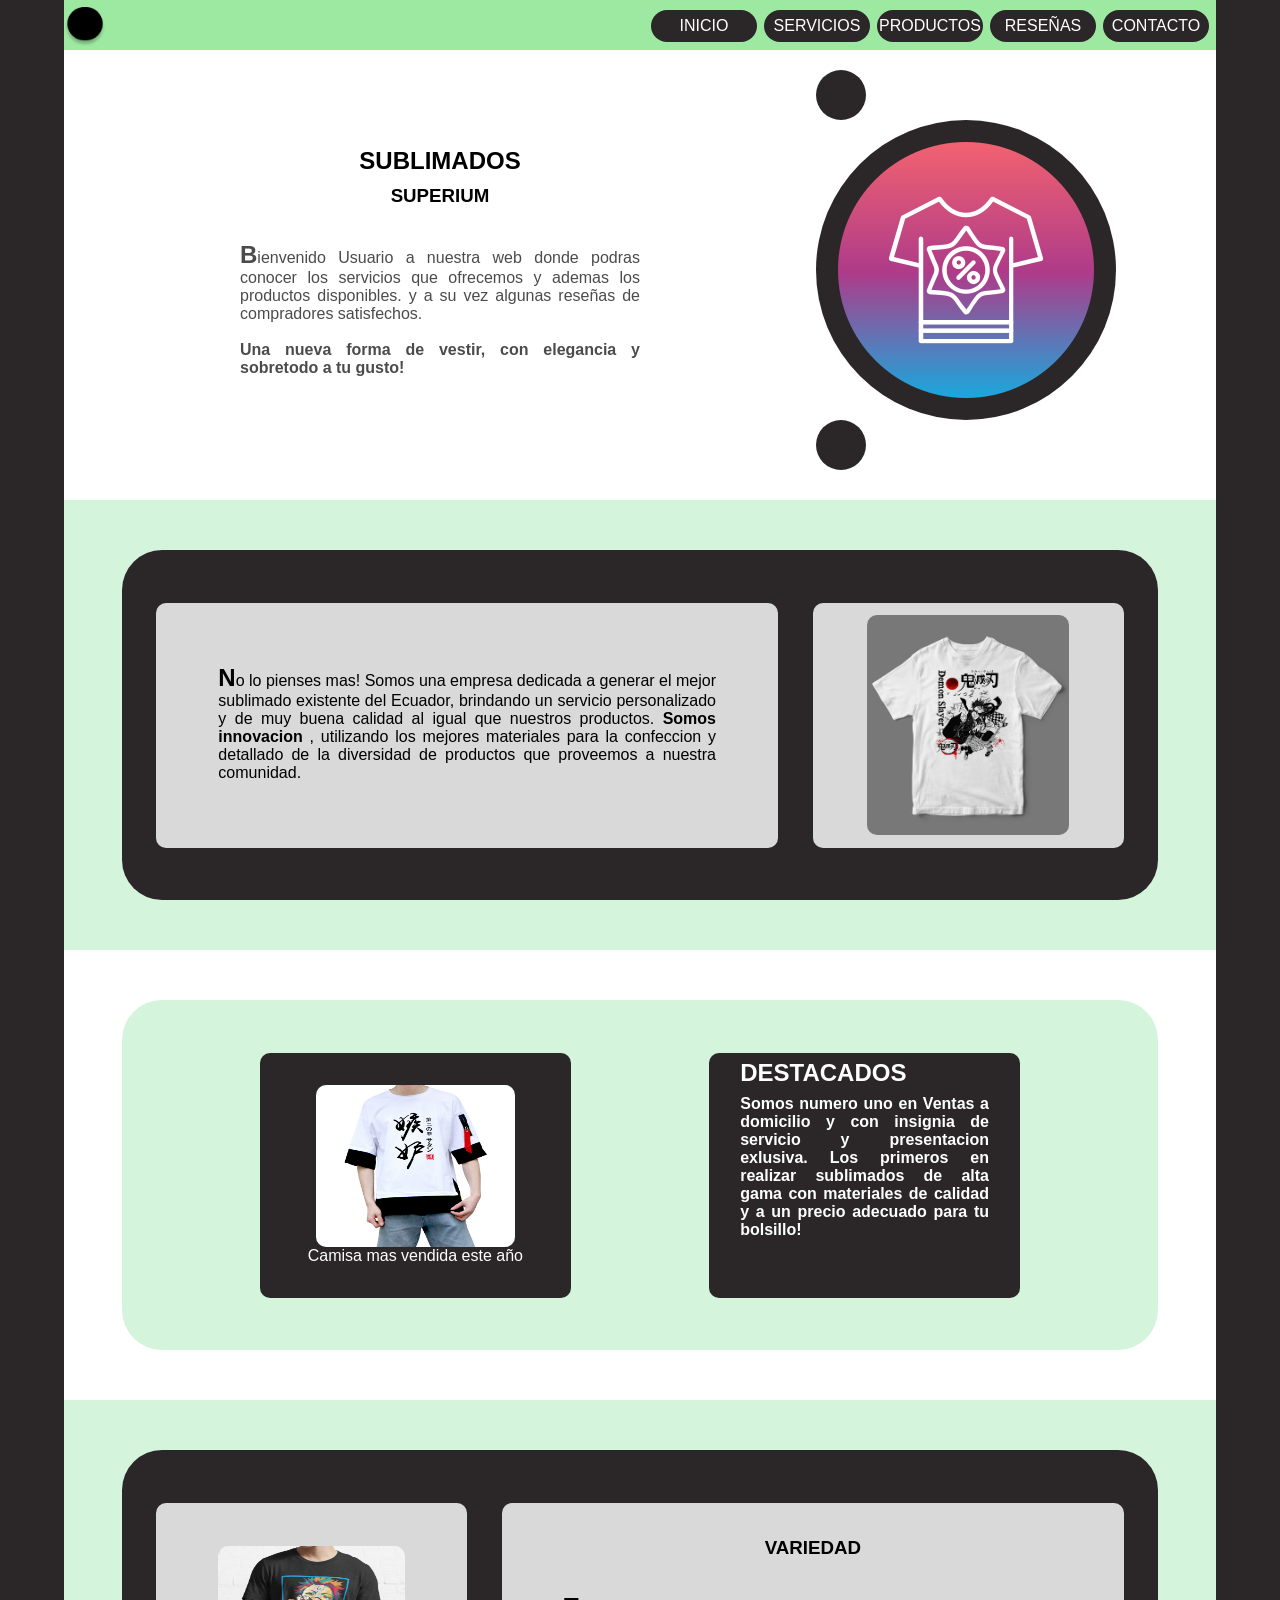
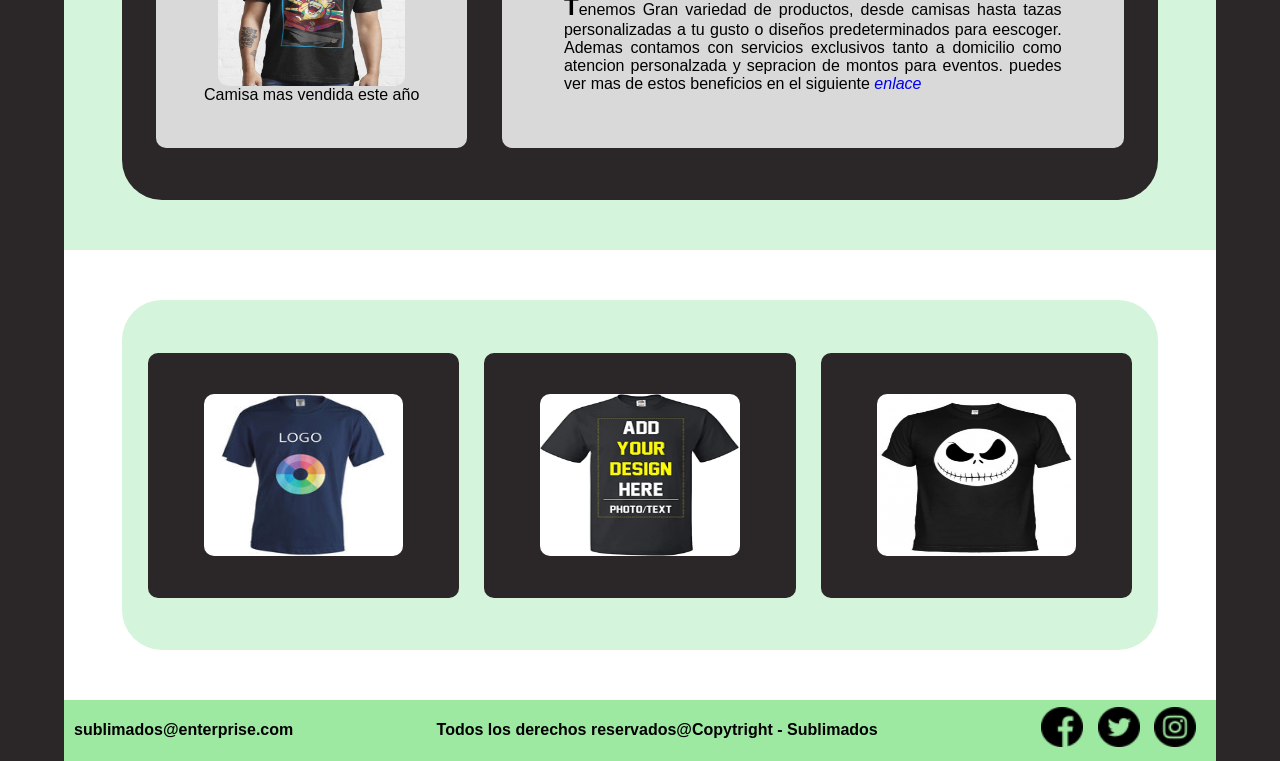
<file: index.html>
<!DOCTYPE html>
<html lang="en">
<head>
    <meta charset="UTF-8">
    <meta http-equiv="X-UA-Compatible" content="IE=edge">
    <meta name="viewport" content="width=device-width, initial-scale=1.0">
    <meta name="description" content="ESTA PAGINA ES LA PAGINA PRINCIPAL DE LA FAMOSA EMPRESA SUPEIRUM - ENCARGADA DE SERVICIOS DE SUBLIMADOS!!">
    <meta name="keywords" content="Sublimados, Estampados, Camisetas, Tazas, Servicio A Domicilio,Envios Internacionales">
    <link rel="stylesheet" href="style.css">
    <title>INICIO</title>
    <style>
         /*selector universal*/
        *{
            font-family: 'Inter', sans-serif;
        }
        /*selector elemento - tipo*/
        body{
            margin: 0;
        }
        div{
            margin: 0;
        }
         /*selector clase*/
        .bloque{
            width: 90%;
            height: 350px;
            background-color: #2B2729;
        }
        .bloque{
            display: flex;
            flex-direction: row;
            justify-content: space-evenly;
            align-items: center;
        }
        .bloque-uno{
            display: flex;
            flex-direction: row;
            justify-content: space-evenly;
            align-items: center;
            background-color: #2B2729;
            border-radius: 40px;
        }
        /*selector pseudiclases*/
        .bloque-uno div:nth-child(1){
            width: 60%;
            height: 70%;
            border-radius: 10px;
            background-color: #D9D9D9;
        }

        .bloque-uno div:nth-child(2){
            width: 30%;
            height: 70%;
            border-radius: 10px;
            background-color: #D9D9D9;
        }
        .bloque-dos{
            background-color: #D4F4DB;
            border-radius: 40px;
        }
        .bloque-dos div:nth-child(1){
            width: 30%;
            height: 70%;
            border-radius: 10px;
            background-color: #2B2729;
        }
        .bloque-dos div:nth-child(2){
            width: 30%;
            height: 70%;
            border-radius: 10px;
            background-color: #2B2729;
        }
        .bloque-tres{
            background-color: #2B2729;
            border-radius: 40px;
        }
        .bloque-tres div:nth-child(1){
            width: 30%;
            height: 70%;
            border-radius: 10px;
            background-color: #D9D9D9;
        }
        .bloque-tres div:nth-child(2){
            width: 60%;
            height: 70%;
            border-radius: 10px;
            background-color: #D9D9D9;
        }
        .bloque-cuatro{
            background-color: #D4F4DB;
            border-radius: 40px;
        }
        .bloque-cuatro div:nth-child(1){
            width: 30%;
            height: 70%;
            border-radius: 10px;
            background-color: #2B2729;
            display: flex; flex-direction: column; justify-content: center; align-items: center
        }
        .bloque-cuatro div:nth-child(2){
            width: 30%;
            height: 70%;
            border-radius: 10px;
            background-color: #2B2729;
        }
        .bloque-cuatro div:nth-child(3){
            width: 30%;
            height: 70%;
            border-radius: 10px;
            background-color: #2B2729;
        }
        /*selector combinatorio*/
        .bloque-cuatro div~div{
            display: flex; flex-direction: column; justify-content: center; align-items: center
        }
        /*selector pseudoclase*/
        .bloque div:hover{
            transform: scale(1.05);
            transition: 0.5s;
        }
         /*selector id*/
        #bloque-dos-primero{
            display: flex;
            flex-direction: column;
            justify-content: center;
            align-items: center;
        }
        #bloque-dos-primero > figure{
            color: white;
        }
        #bloque-dos-segundo{
            display: flex;
            flex-direction: column;
            justify-content: center;
            align-items: center;
        }
        #bloque-dos-segundo h2{
            text-align: justify; width: 80%; height: 15%;
            color: white; margin: 0; 
        }
        #bloque-dos-segundo h4{
            text-align: justify; width: 80%; height: 80%;
            color: white; margin: 0; 
        }
        /*selector atributo*/
        a[href^="YanezPaula.html"]{
            text-decoration: none;
        }
         /*selector pseudoelemento*/
        p::first-letter{
            font-size: 24px;
            font-weight: bold
        }
        /*selectores id*/
        #parrafo-seccion-cuatro{
            width: 80%; height: 50%; text-align: justify;
        }
        #div-seccion-cuatro{
            display: flex;
            flex-direction: column;
            justify-content: center;
            align-items: center;
        }
        
        #parrafo-one{
            text-align: justify; width: 80%; height: 50%;margin: 0;
        }
        #imagen-shirt{
            border-radius: 10px; width: 65%; height:90% ;
        }

        /*extra: diseño responsivo*/
        @media (max-width:777px) {
            #parrafo-one{
                position: relative;
                font-size: 12px;
                margin-top: -70px;
            }
            #parrafo-seccion-cuatro{
                position: relative;
                font-size: 12px;
            
            }
            #bloque-dos-segundo h2{
                position: relative;
                font-size: 12px;
        }
        #bloque-dos-segundo h4{
            position: relative;
                font-size: 12px;
        }
            #titulo-seccion-cuatro{
                margin: 0; margin-top: -70px; font-size: 14px;
            }
            #imagen-shirt{
            border-radius: 10px; width: 65%; height:40% ;
            }
          
        }
        @media (max-width:400px) {
            #parrafo-one{
                position: relative;
                font-size: 9px;
                margin-top: -70px;
            }
            #parrafo-seccion-cuatro{
                position: relative;
                font-size: 9px;
            
            }
            #bloque-dos-segundo h2{
                position: relative;
                font-size: 9px;
        }
        #bloque-dos-segundo h4{
            position: relative;
                font-size: 9px;
        }
          
        }
    </style>
</head>
<body>
    <div class="contenedor-principal">
        <header>
            <nav>
                <img src="img/logotipo.png" alt="logo" class="nav-logo">
                    
                <ul class="nav-botones">
                    <li class="boton1"><a href="index.html">INICIO</a></li>
                    <li class="boton2">
                        <a href="YanezPaula.html">SERVICIOS</a>
                        <ul>
                            <li><a href="ElizaldeMilton2.html" class="submenu submenu1">A domicilio</a></li>
                            <li><a href="YanezPaula2.html" class="submenu submenu2">Internacional</a> </li>
                            
                            
                        </ul>
                    </li>
                    <li class="boton3">
                        <a href="SichaBetsy.html">PRODUCTOS</a>
                        <ul>
                            <li><a href="SichaBetsy2.html" class="submenu submenu3">Crear Diseño</a></li>
                            
                        </ul>
                    </li>
                    <li class="boton4">
                        <a href="ApraezEmely.html">RESEÑAS</a>
                        <ul>
                            <li><a href="ApraezEmely2.html" class="submenu submenu4">Dejar Reseña</a></li>
                            
                        </ul>
                    </li>
                    <li class="boton5">
                        <a href="QuitoRuth.html">CONTACTO</a>
                        <ul>
                            <li><a href="QuitoRuth2.html" class="submenu submenu5">Escribenos!</a></li>
                            
                        </ul>
                    </li>  
                </ul>
                
            </nav>
        </header>
        
    
        <main>
            <section class="seccion-primero">
                <div class="dividir-seccion-uno">
                    <div  style="display: flex; flex-direction: column; justify-content: center; align-items: center; margin-left: auto;
                    margin-right:auto ;">
                        <h2 id="encabezado">SUBLIMADOS</h2>
                        <h3  style="margin-top: -10px;">SUPERIUM</h3>
                        <p id="parrafo" >
                            Bienvenido Usuario a nuestra web donde podras conocer los servicios que ofrecemos y ademas los productos disponibles.
                            y a su vez algunas reseñas de compradores satisfechos.    
                        <br><br><span style="font-weight: bold;">Una nueva forma de vestir, con elegancia y sobretodo a tu gusto!</span> 
                        </p>
                    </div>
                   <div class="seccion-uno-derecho">
                    <div class="circulo" id="circulo-arriba"></div>
                    <div class="circulo" id="circulo-medio">
                        <!-- La imagen esta en  128px redondeada (fuente: flaticon.com) -->
                        <img src="img/inicio.png" alt="incio">
                    </div>
                    <div class="circulo" id="circulo-abajo"></div>
                   </div>
                </div>

            </section>
            <section class="seccion-segundo">
                <div class="bloque bloque-uno">
                    <div style="display: flex; flex-direction: row; justify-content: center; align-items: center;">
                        <p id="parrafo-one">    
                            No lo pienses mas! Somos una empresa dedicada a generar el
                            mejor sublimado existente del Ecuador, brindando un servicio
                            personalizado y de muy buena calidad al igual que nuestros productos.
                           <strong> Somos innovacion </strong>, utilizando los mejores materiales para la confeccion
                            y detallado de la diversidad de productos que proveemos a nuestra comunidad.
                        </p>
                    </div>
                    <div style="display: flex; flex-direction: row; justify-content: center; align-items: center;">
                        <img id="imagen-shirt" src="img/t-shirt.jpg" alt="shirt"/>
                    </div>
                </div>
            </section>
            <section class="seccion-tercero">
                <div class="bloque bloque-dos">
                    <div id="bloque-dos-primero">
                        <figure style=" width: 80%; height:70%  ; display: flex; flex-direction: column; justify-content: center; align-items: center;">
                            <img style="width: 80%; height:95% ; border-radius: 10px;" src="img/chinese_design.jpg" alt="shirt"/>
                            <figcaption>
                                Camisa mas vendida este año
                            </figcaption>
                        </figure>

                    </div>
                    <div  id="bloque-dos-segundo">
                        <h2 >DESTACADOS</h2>
                        <h4 >
                            Somos numero uno en Ventas a domicilio y con insignia de 
                            servicio y presentacion exlusiva.
                            Los primeros en realizar sublimados de alta gama con materiales de calidad y a un precio 
                            adecuado para tu bolsillo!
                        </h4>
                    </div>
                </div>
            </section>
            <section class="seccion-cuarto">
                <div class="bloque bloque-tres">
                    <div style="display: flex; flex-direction: column; justify-content: center; align-items: center;">
                        <figure style=" width: 80%; height:60%  ;display: flex; flex-direction: column; justify-content: center; align-items: center;">
                            <img style="width: 75%; height:95% ; border-radius: 10px;" src="img/anime_design.jpg" alt="anime"/>
                            <figcaption>
                                Camisa mas vendida este año
                            </figcaption>
                        </figure>
                    </div>
                    <div id="div-seccion-cuatro">
                        <h3 id="titulo-seccion-cuatro">VARIEDAD</h3>
                        <p id="parrafo-seccion-cuatro">
                            Tenemos Gran variedad de productos, desde camisas hasta tazas personalizadas a tu gusto
                            o diseños predeterminados para eescoger.
                            Ademas contamos con servicios exclusivos tanto a domicilio como
                            atencion personalzada y sepracion de montos para eventos.
                            puedes ver mas de estos beneficios en el siguiente <em> <a href="YanezPaula.html">enlace</a></em>
                        </p>
                    </div>
                </div>
            </section>
            <section class="seccion-quinto">
                <div class="bloque bloque-cuatro">
                    <div>
                        <figure style=" width: 80%; height:70%  ; display: flex; flex-direction: column; justify-content: center; align-items: center;">
                            <img class="imagen-change" id="img-uno" style="width: 80%; height:95% ; ; border-radius: 10px;" src="img/logo_shirt.jpg" alt="make"/>
                        </figure>
                    </div>
                    <div style="display: flex; flex-direction: column; justify-content: center; align-items: center;">
                        <figure style=" width: 80%; height:70%  ; display: flex; flex-direction: column; justify-content: center; align-items: center;">
                            <img class="imagen-change" id="img-dos" style="width: 80%; height:95% ; ; border-radius: 10px;" src="img/make_designnjpg.jpg" alt="make"/>
                        </figure>
                    </div>
                    <div>
                        <figure style=" width: 80%; height:70%  ; display: flex; flex-direction: column; justify-content: center; align-items: center;">
                            <img class="imagen-change" id="img-tres" style="width: 80%; height:95% ;  ; border-radius: 10px;" src="img/bad_shirt.png" alt="make"/>
                        </figure>
                    </div>
                </div>
            </section>
        </main>
    
        <footer>
            <h4 class="email">sublimados@enterprise.com</h4>
            <h4>Todos los derechos reservados@Copytright - Sublimados</h4>
            <div> 
                <a href="https://www.facebook.com"><img src="img/facebook.png" alt="logo" class="nav-logo"></a>
                <a href="https://www.twitter.com"><img src="img/twitter.png" alt="logo" class="nav-logo"></a>
                <a href="https://www.instagram.com"><img src="img/instagram.png" alt="logo" class="nav-logo"></a>
            </div>
        </footer>
    </div>

    <script>
        var nodo=document.querySelectorAll(".imagen-change");
        var img_uno=document.getElementById("img-uno");
        var img_dos=document.getElementById("img-dos");
        var img_tres=document.getElementById("img-tres");
        img_uno.addEventListener("mouseover",() =>cambiarImagen(nodo[0]));
        img_dos.addEventListener("mouseover",() =>cambiarImagen(nodo[1]));
        img_tres.addEventListener("mouseover",() =>cambiarImagen(nodo[2]));

        img_uno.addEventListener("mouseout",normalizarImagen);
        img_dos.addEventListener("mouseout",normalizarImagen);
        img_tres.addEventListener("mouseout",normalizarImagen);

        function cambiarImagen(nodo){
            if(nodo.id=="img-uno"){
               
                img_dos.src="img/logo_1.jpeg";
                img_tres.src="img/logo_2.jpg";  
            }else if(nodo.id=="img-dos"){
                
                img_uno.src="img/design-1.png"; 
                img_tres.src="img/design-2.jpg";  
            }else if(nodo.id=="img-tres"){
                
                img_uno.src="img/dark-1.jpg";  
                img_dos.src="img/dark-2.jpeg";  
            }
              
        }

        function normalizarImagen(){
            img_uno.src="img/logo_shirt.jpg";
            img_dos.src="img/make_designnjpg.jpg";
            img_tres.src="img/bad_shirt.png";  
        }
    </script>
    
</body>
</html>
</file>
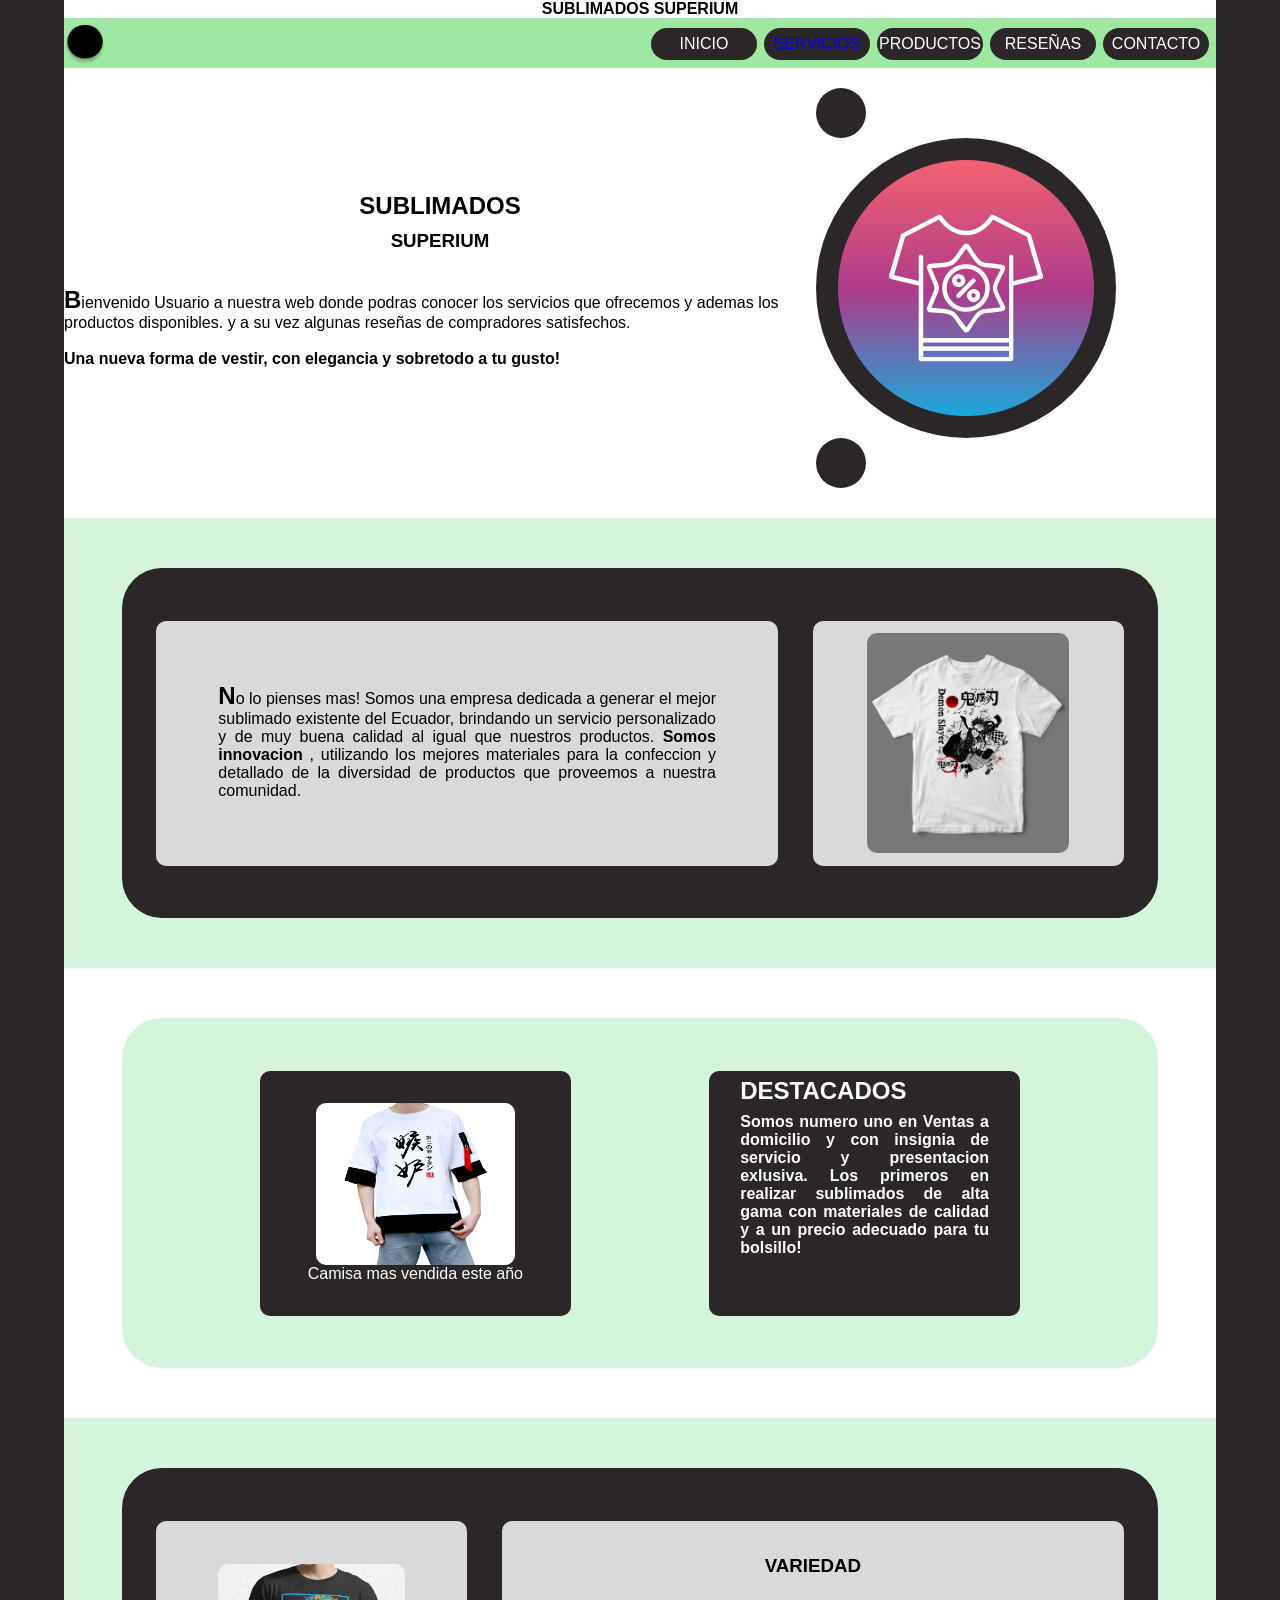
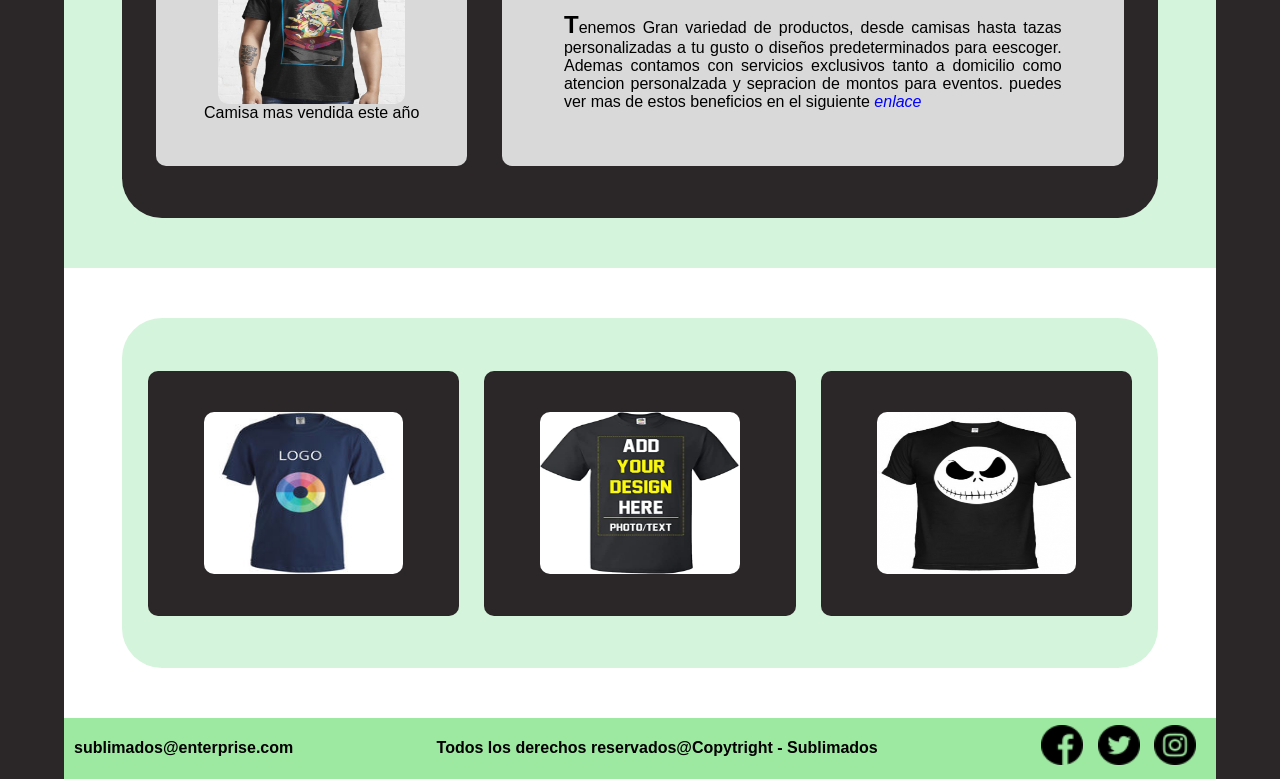
<file: Sublimados/index.html>
<!DOCTYPE html>
<html lang="en">
<head>
    <meta charset="UTF-8">
    <meta http-equiv="X-UA-Compatible" content="IE=edge">
    <meta name="viewport" content="width=device-width, initial-scale=1.0">
    <link rel="stylesheet" href="style.css">
    <title>INICIO</title>
    <style>
         /*selector universal*/
        *{
            font-family: 'Inter', sans-serif;
        }
        /*selector elemento - tipo*/
        body{
            margin: 0;
        }
        div{
            margin: 0;
        }
         /*selector clase*/
        .bloque{
            width: 90%;
            height: 350px;
            background-color: #2B2729;
        }
        .bloque{
            display: flex;
            flex-direction: row;
            justify-content: space-evenly;
            align-items: center;
        }
        .bloque-uno{
            display: flex;
            flex-direction: row;
            justify-content: space-evenly;
            align-items: center;
            background-color: #2B2729;
            border-radius: 40px;
        }
        /*selector pseudiclases*/
        .bloque-uno div:nth-child(1){
            width: 60%;
            height: 70%;
            border-radius: 10px;
            background-color: #D9D9D9;
        }

        .bloque-uno div:nth-child(2){
            width: 30%;
            height: 70%;
            border-radius: 10px;
            background-color: #D9D9D9;
        }
        .bloque-dos{
            background-color: #D4F4DB;
            border-radius: 40px;
        }
        .bloque-dos div:nth-child(1){
            width: 30%;
            height: 70%;
            border-radius: 10px;
            background-color: #2B2729;
        }
        .bloque-dos div:nth-child(2){
            width: 30%;
            height: 70%;
            border-radius: 10px;
            background-color: #2B2729;
        }
        .bloque-tres{
            background-color: #2B2729;
            border-radius: 40px;
        }
        .bloque-tres div:nth-child(1){
            width: 30%;
            height: 70%;
            border-radius: 10px;
            background-color: #D9D9D9;
        }
        .bloque-tres div:nth-child(2){
            width: 60%;
            height: 70%;
            border-radius: 10px;
            background-color: #D9D9D9;
        }
        .bloque-cuatro{
            background-color: #D4F4DB;
            border-radius: 40px;
        }
        .bloque-cuatro div:nth-child(1){
            width: 30%;
            height: 70%;
            border-radius: 10px;
            background-color: #2B2729;
            display: flex; flex-direction: column; justify-content: center; align-items: center
        }
        .bloque-cuatro div:nth-child(2){
            width: 30%;
            height: 70%;
            border-radius: 10px;
            background-color: #2B2729;
        }
        .bloque-cuatro div:nth-child(3){
            width: 30%;
            height: 70%;
            border-radius: 10px;
            background-color: #2B2729;
        }
        /*selector combinatorio*/
        .bloque-cuatro div~div{
            display: flex; flex-direction: column; justify-content: center; align-items: center
        }
        /*selector pseudoclase*/
        .bloque div:hover{
            transform: scale(1.05);
            transition: 0.5s;
        }
         /*selector id*/
        #bloque-dos-primero{
            display: flex;
            flex-direction: column;
            justify-content: center;
            align-items: center;
        }
        #bloque-dos-primero > figure{
            color: white;
        }
        #bloque-dos-segundo{
            display: flex;
            flex-direction: column;
            justify-content: center;
            align-items: center;
        }
        #bloque-dos-segundo h2{
            text-align: justify; width: 80%; height: 15%;
            color: white; margin: 0; 
        }
        #bloque-dos-segundo h4{
            text-align: justify; width: 80%; height: 80%;
            color: white; margin: 0; 
        }
        /*selector atributo*/
        a[href^="YanezPaula.html"]{
            color: blue;
            text-decoration: none;
        }
         /*selector pseudoelemento*/
        p::first-letter{
            font-size: 24px;
            font-weight: bold
        }
        /*selectores id*/
        #parrafo-seccion-cuatro{
            width: 80%; height: 50%; text-align: justify;
        }
        #div-seccion-cuatro{
            display: flex;
            flex-direction: column;
            justify-content: center;
            align-items: center;
        }
        
        #parrafo-one{
            text-align: justify; width: 80%; height: 50%;margin: 0;
        }
        #imagen-shirt{
            border-radius: 10px; width: 65%; height:90% ;
        }

        /*extra: diseño responsivo*/
        @media (max-width:777px) {
            #parrafo-one{
                position: relative;
                font-size: 12px;
                margin-top: -70px;
            }
            #parrafo-seccion-cuatro{
                position: relative;
                font-size: 12px;
            
            }
            #bloque-dos-segundo h2{
                position: relative;
                font-size: 12px;
        }
        #bloque-dos-segundo h4{
            position: relative;
                font-size: 12px;
        }
            #titulo-seccion-cuatro{
                margin: 0; margin-top: -70px; font-size: 14px;
            }
            #imagen-shirt{
            border-radius: 10px; width: 65%; height:40% ;
            }
          
        }
        @media (max-width:400px) {
            #parrafo-one{
                position: relative;
                font-size: 9px;
                margin-top: -70px;
            }
            #parrafo-seccion-cuatro{
                position: relative;
                font-size: 9px;
            
            }
            #bloque-dos-segundo h2{
                position: relative;
                font-size: 9px;
        }
        #bloque-dos-segundo h4{
            position: relative;
                font-size: 9px;
        }
          
        }
    </style>
</head>
<body>
    <div class="contenedor-principal">
        <header>
            <h2 class="titulo">SUBLIMADOS SUPERIUM</h2>
        </header>
        
        <nav>
            <img src="img/logotipo.png" alt="logo" class="nav-logo">
                
            <div class="nav-botones">
                <a href="index.html">INICIO</a>
                <a href="YanezPaula.html">SERVICIOS</a>
                <a href="SichaBetsy.html">PRODUCTOS</a>
                <a href="ApraezEmely.html">RESEÑAS</a>
                <a href="QuitoRuth.html">CONTACTO</a>
            </div>
            
        </nav>
    
        <main>
            <section class="seccion-primero">
                <div class="dividir-seccion-uno">
                    <div  style="display: flex; flex-direction: column; justify-content: center; align-items: center; margin-left: auto;
                    margin-right:auto ;">
                        <h2 id="encabezado">SUBLIMADOS</h2>
                        <h3  style="margin-top: -10px;">SUPERIUM</h3>
                        <p id="parrafo" >
                            Bienvenido Usuario a nuestra web donde podras conocer los servicios que ofrecemos y ademas los productos disponibles.
                            y a su vez algunas reseñas de compradores satisfechos.    
                        <br><br><span style="font-weight: bold;">Una nueva forma de vestir, con elegancia y sobretodo a tu gusto!</span> 
                        </p>
                    </div>
                   <div class="seccion-uno-derecho">
                    <div class="circulo" id="circulo-arriba"></div>
                    <div class="circulo" id="circulo-medio">
                        <!-- La imagen esta en  128px redondeada (fuente: flaticon.com) -->
                        <img src="img/inicio.png" alt="incio">
                    </div>
                    <div class="circulo" id="circulo-abajo"></div>
                   </div>
                </div>

            </section>
            <section class="seccion-segundo">
                <div class="bloque bloque-uno">
                    <div style="display: flex; flex-direction: row; justify-content: center; align-items: center;">
                        <p id="parrafo-one">    
                            No lo pienses mas! Somos una empresa dedicada a generar el
                            mejor sublimado existente del Ecuador, brindando un servicio
                            personalizado y de muy buena calidad al igual que nuestros productos.
                           <strong> Somos innovacion </strong>, utilizando los mejores materiales para la confeccion
                            y detallado de la diversidad de productos que proveemos a nuestra comunidad.
                        </p>
                    </div>
                    <div style="display: flex; flex-direction: row; justify-content: center; align-items: center;">
                        <img id="imagen-shirt" src="img/t-shirt.jpg" alt="shirt"/>
                    </div>
                </div>
            </section>
            <section class="seccion-tercero">
                <div class="bloque bloque-dos">
                    <div id="bloque-dos-primero">
                        <figure style=" width: 80%; height:70%  ; display: flex; flex-direction: column; justify-content: center; align-items: center;">
                            <img style="width: 80%; height:95% ; border-radius: 10px;" src="img/chinese_design.jpg" alt="shirt"/>
                            <figcaption>
                                Camisa mas vendida este año
                            </figcaption>
                        </figure>

                    </div>
                    <div  id="bloque-dos-segundo">
                        <h2 >DESTACADOS</h2>
                        <h4 >
                            Somos numero uno en Ventas a domicilio y con insignia de 
                            servicio y presentacion exlusiva.
                            Los primeros en realizar sublimados de alta gama con materiales de calidad y a un precio 
                            adecuado para tu bolsillo!
                        </h4>
                    </div>
                </div>
            </section>
            <section class="seccion-cuarto">
                <div class="bloque bloque-tres">
                    <div style="display: flex; flex-direction: column; justify-content: center; align-items: center;">
                        <figure style=" width: 80%; height:60%  ;display: flex; flex-direction: column; justify-content: center; align-items: center;">
                            <img style="width: 75%; height:95% ; border-radius: 10px;" src="img/anime_design.jpg" alt="anime"/>
                            <figcaption>
                                Camisa mas vendida este año
                            </figcaption>
                        </figure>
                    </div>
                    <div id="div-seccion-cuatro">
                        <h3 id="titulo-seccion-cuatro">VARIEDAD</h3>
                        <p id="parrafo-seccion-cuatro">
                            Tenemos Gran variedad de productos, desde camisas hasta tazas personalizadas a tu gusto
                            o diseños predeterminados para eescoger.
                            Ademas contamos con servicios exclusivos tanto a domicilio como
                            atencion personalzada y sepracion de montos para eventos.
                            puedes ver mas de estos beneficios en el siguiente <em> <a href="YanezPaula.html">enlace</a></em>
                        </p>
                    </div>
                </div>
            </section>
            <section class="seccion-quinto">
                <div class="bloque bloque-cuatro">
                    <div>
                        <figure style=" width: 80%; height:70%  ; display: flex; flex-direction: column; justify-content: center; align-items: center;">
                            <img style="width: 80%; height:95% ; ; border-radius: 10px;" src="img/logo_shirt.jpg" alt="make"/>
                        </figure>
                    </div>
                    <div style="display: flex; flex-direction: column; justify-content: center; align-items: center;">
                        <figure style=" width: 80%; height:70%  ; display: flex; flex-direction: column; justify-content: center; align-items: center;">
                            <img style="width: 80%; height:95% ; ; border-radius: 10px;" src="img/make_designnjpg.jpg" alt="make"/>
                        </figure>
                    </div>
                    <div>
                        <figure style=" width: 80%; height:70%  ; display: flex; flex-direction: column; justify-content: center; align-items: center;">
                            <img style="width: 80%; height:95% ;  ; border-radius: 10px;" src="img/bad_shirt.png" alt="make"/>
                        </figure>
                    </div>
                </div>
            </section>
        </main>
    
        <footer>
            <h4 class="email">sublimados@enterprise.com</h4>
            <h4>Todos los derechos reservados@Copytright - Sublimados</h4>
            <div> 
                <a href="https://www.facebook.com"><img src="img/facebook.png" alt="logo" class="nav-logo"></a>
                <a href="https://www.twitter.com"><img src="img/twitter.png" alt="logo" class="nav-logo"></a>
                <a href="https://www.instagram.com"><img src="img/instagram.png" alt="logo" class="nav-logo"></a>
            </div>
        </footer>
    </div>
    
</body>
</html>
</file>
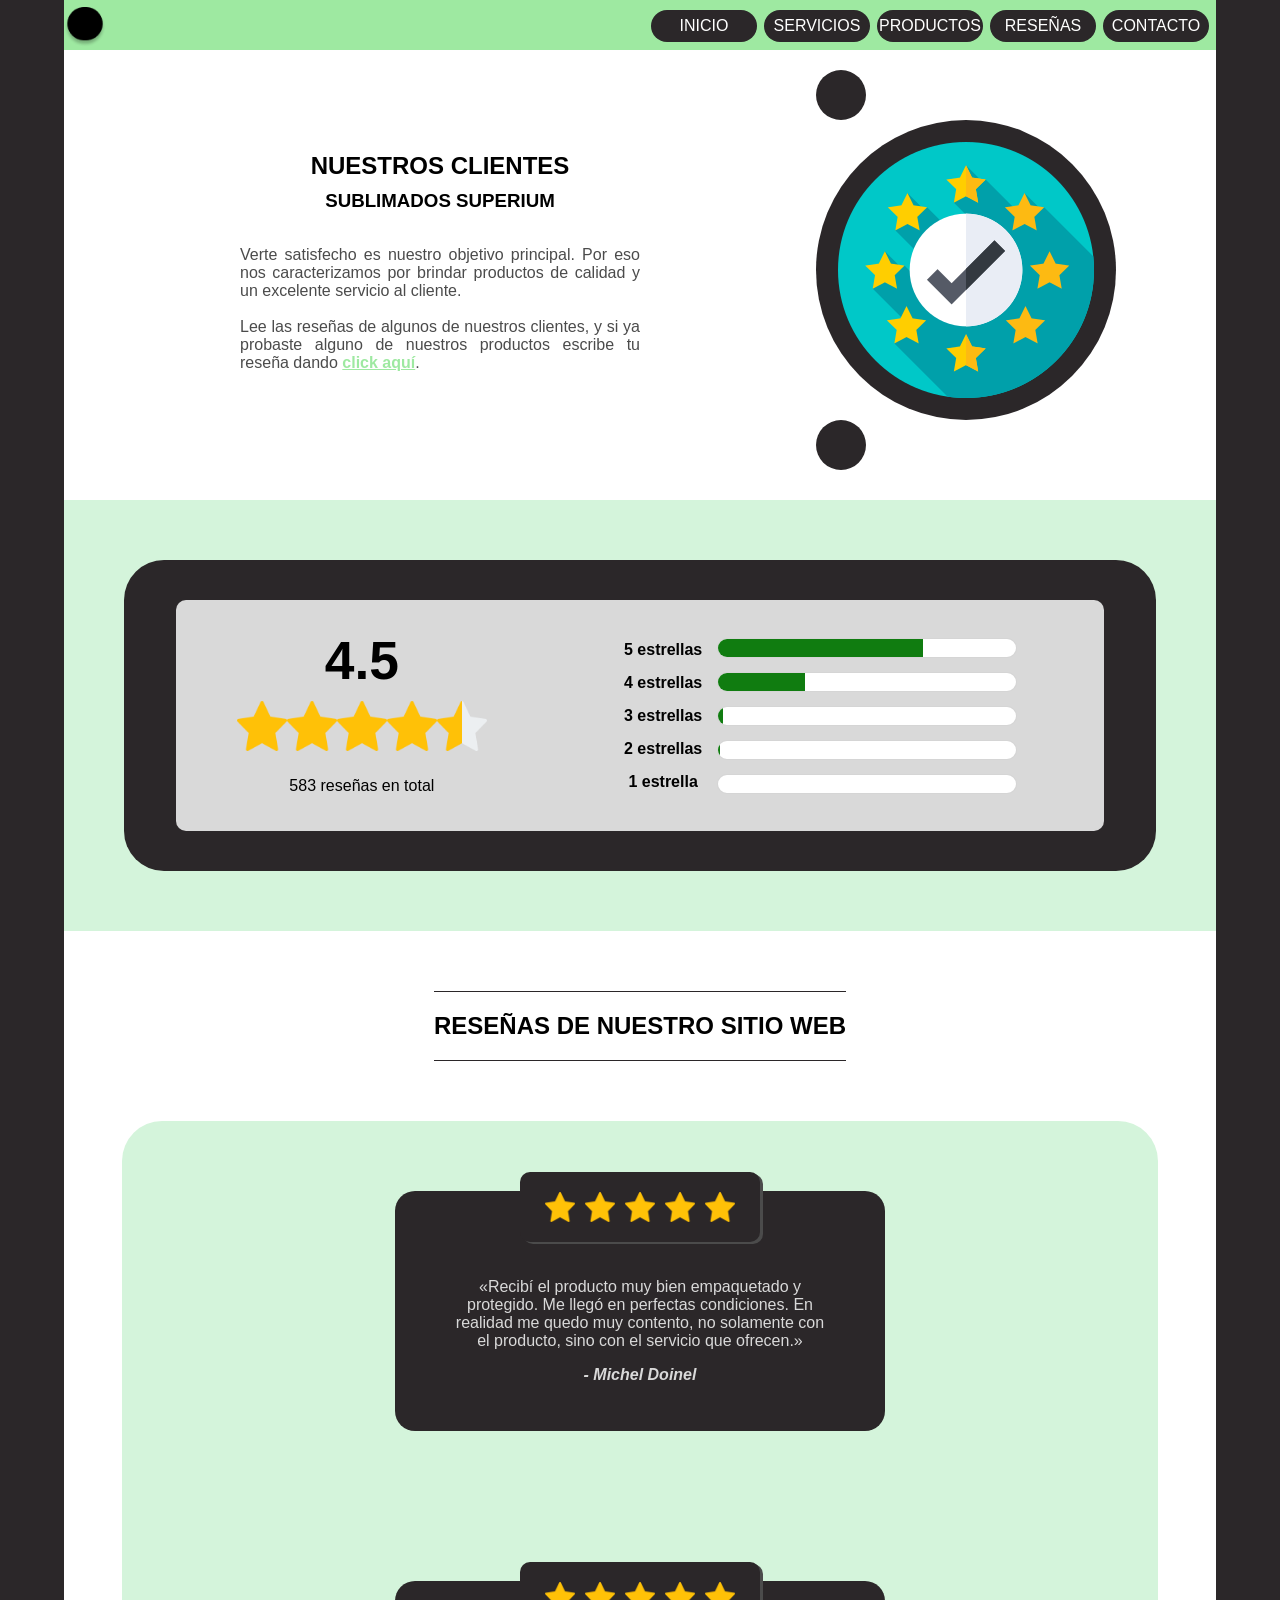
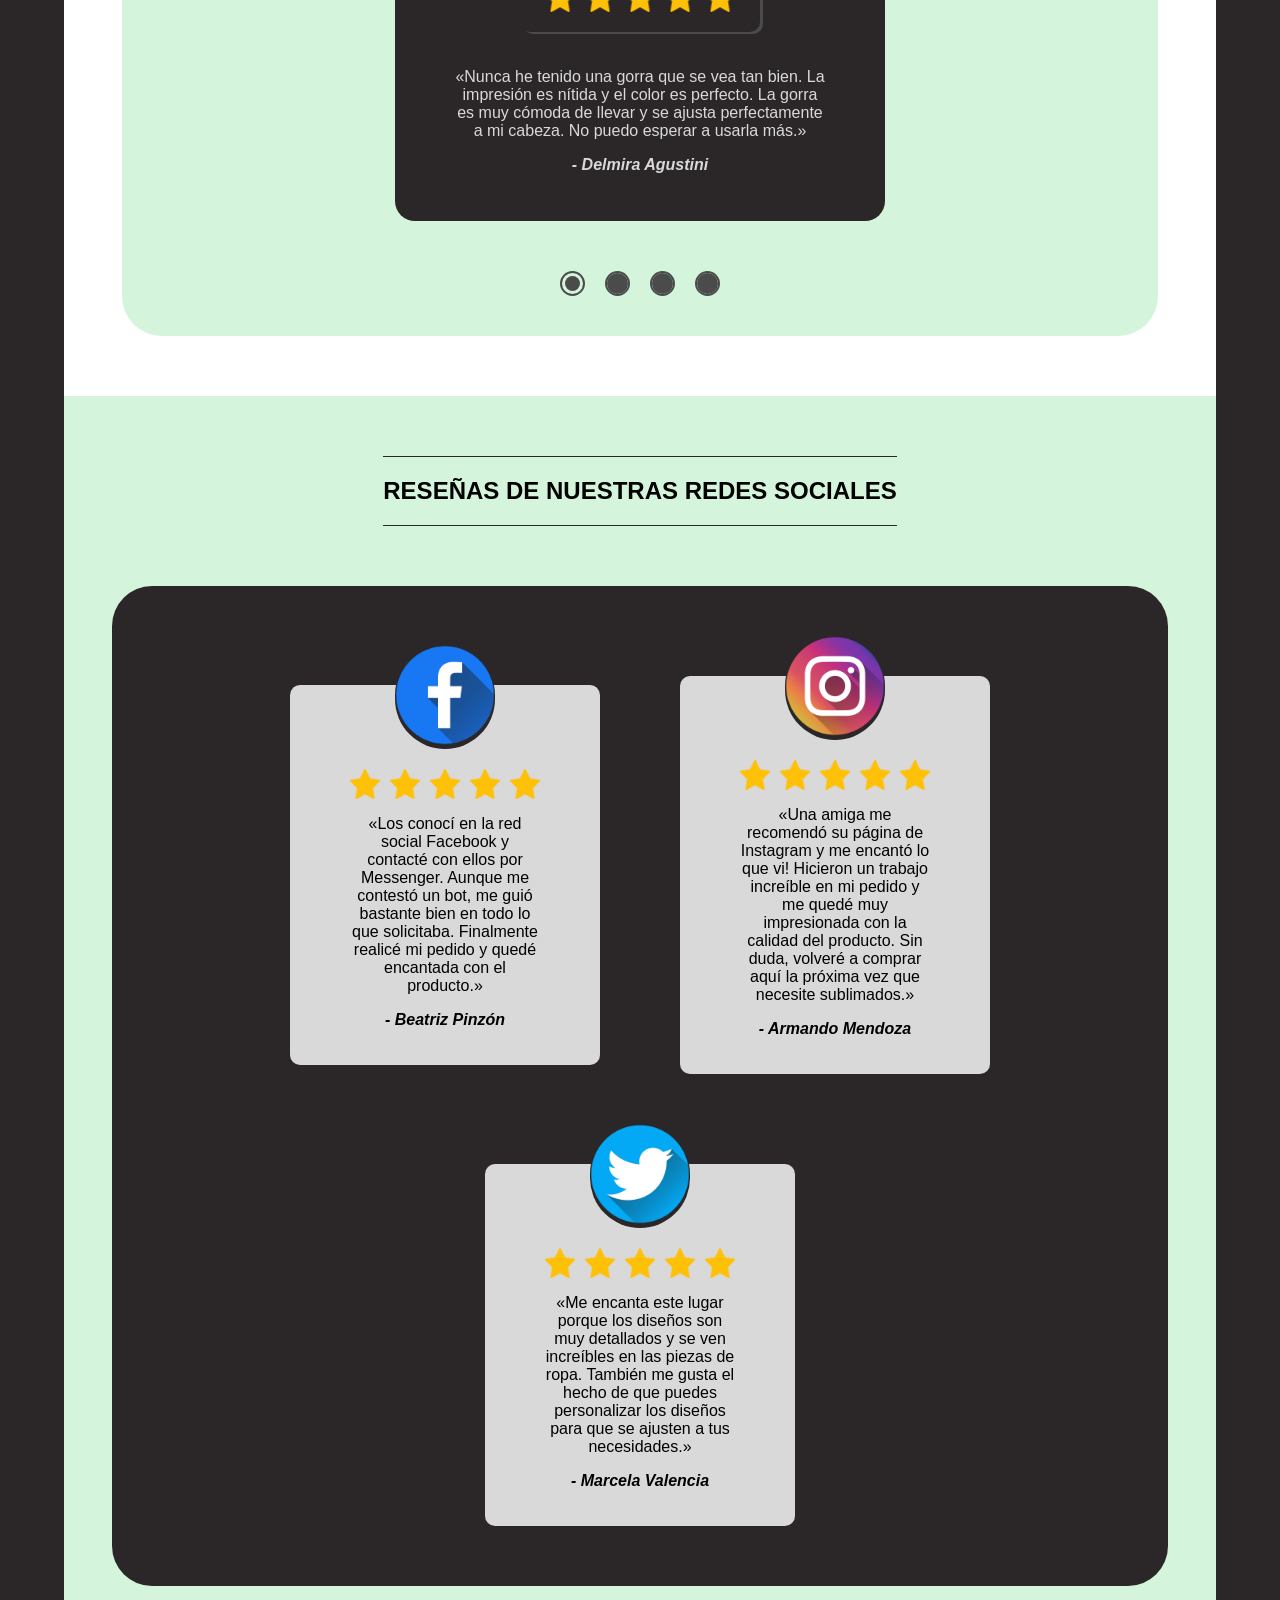
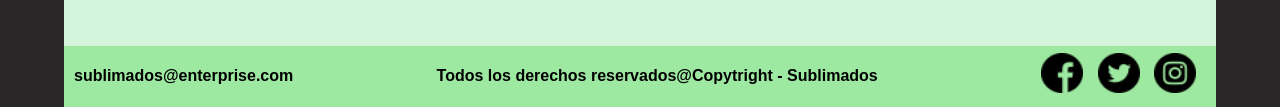
<file: ApraezEmely.html>
<!DOCTYPE html>
<html lang="es">

<head>
    <meta charset="UTF-8">
    <meta http-equiv="X-UA-Compatible" content="IE=edge">
    <meta name="viewport" content="width=device-width, initial-scale=1.0">

    <meta name="description" content="ESTA PAGINA CONTIENE LAS RESEÑAS DE LOS CLIENTES DE LA EMPRESA.">
    <meta name="keywords" content="Sublimados, Estampados, Camisetas, Tazas, Reseñas">
    <link rel="stylesheet" href="style.css">
    <title>RESEÑAS</title>
    <style>
        #escribe {
            color: #9EE9A1;
            font-weight: bold;
        }

        /* SECCION 2 */
        .seccion-segundo {
            height: auto;
        }

        #contenedorValoracion {
            display: flex;
            align-items: center;
            align-self: center;
            justify-content: center;
            flex-wrap: wrap;
            background-color: #2B2729;
            width: 90%;
            height: 70%;
            border-radius: 40px;
            margin: 60px;
        }

        #valoracion {
            display: flex;
            align-items: center;
            flex-wrap: wrap;
            justify-content: space-evenly;
            align-self: center;
            background-color: #D9D9D9;
            width: 90%;
            height: 70%;
            border-radius: 10px;
            margin: 40px;
        }

        #valoracionTotal {
            display: flex;
            flex-direction: column;
            justify-content: center;
            align-self: center;
            align-items: center;
            width: 300px;
            margin: 20px;
        }

        .bloqueEstrellas {
            display: grid;
            grid-template-columns: 50px 50px 50px 50px 50px;
            grid-template-rows: auto;
            margin: 10px;
        }

        .bloqueEstrellas img {
            width: 50px;
        }

        #valoracionPorEstrella {
            display: flex;
            justify-content: center;
            align-items: center;
            align-self: center;
            width: 500px;
            margin: 20px;
        }

        #valoracionPorEstrella p {
            margin: 15px;
        }

        #bloqueNumeroEstrellas {
            margin-left: -230px;
        }

        #bloqueNumeroEstrellas p {
            text-align: center;
            font-weight: bold;
        }

        #bloqueBarras {
            display: flex;
            flex-direction: column;
            justify-content: center;
            align-self: center;
            align-items: center;
        }

        meter::-webkit-meter-bar {
            background: white;
            width: 300px;
            height: 20px;
        }

        /* SECCION 3 */
        .seccion-tercero {
            flex-direction: column;
            height: auto;
        }

        h2.reseña {
            margin: 60px 0 60px 0;
            padding: 20px 0 20px 0;
            border-top: #2B2729 solid 1px;
            border-bottom: #2B2729 solid 1px;
            text-align: center;
        }

        #bloqueReseñas1 {
            display: flex;
            flex-direction: column;
            align-self: center;
            align-items: center;
            align-content: center;
            justify-content: center;
            flex-wrap: wrap;
            background-color: #D4F4DB;
            width: 90%;
            height: 70%;
            border-radius: 40px;
            padding-top: 10px;
            padding-bottom: 30px;
            margin-bottom: 60px;
        }

        .bloque {
            display: flex;
            flex-wrap: wrap;
            justify-content: center;
            align-items: center;
            gap: 70px;
            height: auto;
            margin: 0px 40px 0px 40px;
        }

        .reseñas1 {
            display: flex;
            flex-direction: column;
            align-self: center;
            align-items: center;
            justify-content: center;
            background-color: #2B2729;
            width: 450px;
            height: 200px;
            border-radius: 20px;
            margin: 60px 0px 20px 0px;
            padding: 20px;
        }

        .reseñas1 .reseñasEstrellas {
            display: grid;
            grid-template-columns: 40px 40px 40px 40px 40px;
            grid-template-rows: auto;
            margin-top: -50px;
            margin-bottom: 20px;
            background-color: #2B2729;
            padding: 20px;
            border-radius: 10px;
            box-shadow: 3px 2px #4B4B4B;
            justify-items: center;
        }

        .reseñasEstrellas img {
            width: 30px;
        }

        .reseñas1 p {
            color: #D9D9D9;
            text-align: center;
        }

        .desplazadores {
            display: flex;
            flex-wrap: wrap;
            margin-top: 20px;
        }

        input[type="radio"] {
            appearance: none;
            margin: 10px;
            width: 25px;
            height: 25px;
            background-clip: content-box;
            border: 2px solid #4B4B4B;
            background-color: #4B4B4B;
            border-radius: 50%;
            cursor: pointer;
        }

        input[type="radio"]:checked {
            padding: 3px;
            background-color: #4B4B4B;
        }

        /* SECCION 4 */
        .seccion-cuarto {
            flex-direction: column;
            height: auto;
        }

        #bloqueReseñas2 {
            display: flex;
            align-self: center;
            align-items: center;
            justify-content: center;
            flex-wrap: wrap;
            background-color: #2B2729;
            width: 90%;
            height: 70%;
            border-radius: 40px;
            padding: 30px 10px 30px 10px;
            margin-bottom: 60px;
        }

        .reseñas2 {
            display: flex;
            flex-direction: column;
            align-self: center;
            align-items: center;
            justify-content: center;
            background-color: #D9D9D9;
            width: 270px;
            height: auto;
            border-radius: 10px;
            margin: 60px 40px 30px 40px;
            padding: 20px;
        }

        .reseñas2 p {
            text-align: center;
        }

        .reseñas2 .reseñasEstrellas {
            display: grid;
            grid-template-columns: 40px 40px 40px 40px 40px;
            grid-template-rows: auto;
            justify-items: center;
        }

        .redSocialReseña {
            border-radius: 180px;
            background-color: #2B2729;
            margin-bottom: 20px;
            margin-top: -60px;
        }

        .redSocialReseña img {
            width: 100px;
        }

        blockquote p::before {
            content: "«";
        }

        blockquote p::after {
            content: "»";
        }

        p.nombreCliente {
            font-style: italic;
            font-weight: bold;
        }

        p.nombreCliente::before {
            content: "- ";
        }

        #leyendaNewReseña:hover,
        #valoracion .bloqueEstrellas:hover,
        .contenedores:hover,
        .reseñas1:hover,
        .reseñas2:hover {
            transform: scale(1.05);
            transition: 0.5s;
        }
    </style>

</head>

<body>
    <div class="contenedor-principal">
        <header>
            <nav>
                <img src="img/logotipo.png" alt="logo" class="nav-logo">
                    
                <ul class="nav-botones">
                    <li class="boton1"><a href="index.html">INICIO</a></li>
                    <li class="boton2">
                        <a href="YanezPaula.html">SERVICIOS</a>
                        <ul>
                            <li><a href="ElizaldeMilton2.html" class="submenu submenu1">A domicilio</a></li>
                            <li><a href="YanezPaula2.html" class="submenu submenu2">Internacional</a> </li>
                            
                            
                        </ul>
                    </li>
                    <li class="boton3">
                        <a href="SichaBetsy.html">PRODUCTOS</a>
                        <ul>
                            <li><a href="SichaBetsy2.html" class="submenu submenu3">Crear Diseño</a></li>
                            
                        </ul>
                    </li>
                    <li class="boton4">
                        <a href="ApraezEmely.html">RESEÑAS</a>
                        <ul>
                            <li><a href="ApraezEmely2.html" class="submenu submenu4">Dejar Reseña</a></li>
                            
                        </ul>
                    </li>
                    <li class="boton5">
                        <a href="QuitoRuth.html">CONTACTO</a>
                        <ul>
                            <li><a href="QuitoRuth2.html" class="submenu submenu5">Escribenos!</a></li>
                            
                        </ul>
                    </li>  
                </ul>
                
            </nav>
        </header>

        <main>
            <section class="seccion-primero">
                <div class="dividir-seccion-uno">
                    <div style="display: flex; flex-direction: column; justify-content: center; align-items: center; margin-left: auto;
                    margin-right:auto;">
                        <h2 id="encabezado">NUESTROS CLIENTES</h2>
                        <h3 style="margin-top: -10px;">SUBLIMADOS SUPERIUM</h3>
                        <p id="parrafo" style="width: 400px; color: #4B4B4B; text-align: justify;">
                            Verte satisfecho es nuestro objetivo principal. Por eso nos caracterizamos por brindar
                            productos de calidad y un excelente servicio al cliente.
                            <br><br>Lee las reseñas de algunos de nuestros clientes, y si ya probaste alguno de nuestros
                            productos
                            escribe tu reseña dando <a href="ApraezEmely2.html" id="escribe">click aquí</a>.
                        </p>
                    </div>

                    <div class="seccion-uno-derecho">
                        <div class="circulo" id="circulo-arriba"></div>
                        <div class="circulo" id="circulo-medio">
                            <img src="img/resenia.png" alt="reseña">
                        </div>
                        <div class="circulo" id="circulo-abajo"></div>
                    </div>
                </div>
            </section>

            <section class="seccion-segundo">

                <div id="contenedorValoracion">
                    <div id="valoracion">
                        <div id="valoracionTotal">
                            <h2 style="font-size: 40pt; margin: 10px 0px 0px 0px;">4.5</h2>
                            <div class="bloqueEstrellas">
                                <img src="img/estrella.png" alt="estrella1">
                                <img src="img/estrella.png" alt="estrella2">
                                <img src="img/estrella.png" alt="estrella3">
                                <img src="img/estrella.png" alt="estrella4">
                                <img src="img/mediaEstrella.png" alt="estrellamedia">
                            </div>
                            <p>583 reseñas en total</p>
                        </div>

                        <div id="valoracionPorEstrella">
                            <div id="bloqueNumeroEstrellas">
                                <p>5 estrellas</p>
                                <p>4 estrellas</p>
                                <p>3 estrellas</p>
                                <p>2 estrellas</p>
                                <p>1 estrella</p>
                            </div>

                            <div id="bloqueBarras">
                                <meter class="barraValoracion" max="583" value="400" title="400/583 estrellas"></meter>
                                <br>
                                <meter class="barraValoracion" max="583" value="170" title="170/583 estrellas"></meter>
                                <br>
                                <meter class="barraValoracion" max="583" value="10" title="10/583 estrellas"></meter>
                                <br>
                                <meter class="barraValoracion" max="583" value="3" title="3/583 estrellas"></meter> <br>
                                <meter class="barraValoracion" max="583" value="0" title="0/583 estrellas"></meter>
                            </div>
                        </div>
                    </div>
                </div>
            </section>

            <section class="seccion-tercero">
                <h2 class="reseña">RESEÑAS DE NUESTRO SITIO WEB</h2>
                <div id="bloqueReseñas1">

                    <div class="bloque"></div>

                    <div class="desplazadores">
                        <input type="radio" name="radio" value="1" class="radio" checked>
                        <input type="radio" name="radio" value="2" class="radio">
                        <input type="radio" name="radio" value="3" class="radio">
                        <input type="radio" name="radio" value="4" class="radio">
                    </div>

                </div>
            </section>

            <section class="seccion-cuarto">
                <h2 class="reseña">RESEÑAS DE NUESTRAS REDES SOCIALES</h2>
                <div id="bloqueReseñas2">
                    <div class="reseñas2">
                        <div class="redSocialReseña">
                            <img src="img/fb.png" alt="facebook">
                        </div>

                        <div class="reseñasEstrellas">
                            <img src="img/estrella.png" alt="estrella1">
                            <img src="img/estrella.png" alt="estrella2">
                            <img src="img/estrella.png" alt="estrella3">
                            <img src="img/estrella.png" alt="estrella4">
                            <img src="img/estrella.png" alt="estrella5">
                        </div>

                        <div class="textoReseñas">
                            <blockquote>
                                <p>Los conocí en la red social Facebook y contacté con ellos por Messenger. Aunque me
                                    contestó un bot, me guió
                                    bastante bien en todo lo que solicitaba. Finalmente realicé mi pedido y quedé
                                    encantada con el producto.</p>
                            </blockquote>
                            <p class="nombreCliente">Beatriz Pinzón</p>
                        </div>
                    </div>

                    <div class="reseñas2">
                        <div class="redSocialReseña">
                            <img src="img/ig.png" alt="instagram">
                        </div>

                        <div class="reseñasEstrellas">
                            <img src="img/estrella.png" alt="estrella1">
                            <img src="img/estrella.png" alt="estrella2">
                            <img src="img/estrella.png" alt="estrella3">
                            <img src="img/estrella.png" alt="estrella4">
                            <img src="img/estrella.png" alt="estrella5">
                        </div>

                        <div class="textoReseñas">
                            <blockquote>
                                <p>Una amiga me recomendó su página de Instagram y me encantó lo que vi! Hicieron un
                                    trabajo increíble en mi
                                    pedido y me quedé muy impresionada con la calidad del producto. Sin duda, volveré a
                                    comprar aquí la próxima vez que necesite sublimados.</p>
                            </blockquote>
                            <p class="nombreCliente">Armando Mendoza</p>
                        </div>
                    </div>

                    <div class="reseñas2">
                        <div class="redSocialReseña">
                            <img src="img/tw.png" alt="twitter">
                        </div>

                        <div class="reseñasEstrellas">
                            <img src="img/estrella.png" alt="estrella1">
                            <img src="img/estrella.png" alt="estrella2">
                            <img src="img/estrella.png" alt="estrella3">
                            <img src="img/estrella.png" alt="estrella4">
                            <img src="img/estrella.png" alt="estrella5">
                        </div>

                        <div class="textoReseñas">
                            <blockquote>
                                <p>Me encanta este lugar porque los diseños son muy detallados y se ven increíbles en
                                    las piezas de ropa.
                                    También me gusta el hecho de que puedes personalizar los diseños para que se ajusten
                                    a tus necesidades.</p>
                            </blockquote>
                            <p class="nombreCliente">Marcela Valencia</p>
                        </div>
                    </div>
                </div>
            </section>
        </main>
        <footer>
            <h4 class="email">sublimados@enterprise.com</h4>
            <h4>Todos los derechos reservados@Copytright - Sublimados</h4>
            <div>
                <a href="https://www.facebook.com"><img src="img/facebook.png" alt="logo" class="nav-logo"></a>
                <a href="https://www.twitter.com"><img src="img/twitter.png" alt="logo" class="nav-logo"></a>
                <a href="https://www.instagram.com"><img src="img/instagram.png" alt="logo" class="nav-logo"></a>
            </div>
        </footer>
        <script type="text/javascript">

            var bloque = document.getElementsByClassName("bloque")[0];
            var radios = document.getElementsByName("radio");
            var resenia = [];
            var cliente = [];

            radios[0].addEventListener('click', ponerResenia);      
            radios[1].addEventListener('click', ponerResenia);
            radios[2].addEventListener('click', ponerResenia);
            radios[3].addEventListener('click', ponerResenia);

            ponerResenia();     

            function eliminarResenia() {
                
                var res = document.getElementsByClassName("reseñas1");
                if(res.length !== 0){
                    res[1].remove();
                    res[0].remove();
                }                
            }            

            function crearResenia(resenia, nombre) {

                for (let i = 0; i < 2; i++) {

                    // Crea estrellas
                    let imagen1 = document.createElement("img");
                    imagen1.src = "img/estrella.png";
                    imagen1.alt = "estrella1";

                    let imagen2 = document.createElement("img");
                    imagen2.src = "img/estrella.png";
                    imagen2.alt = "estrella2";

                    let imagen3 = document.createElement("img");
                    imagen3.src = "img/estrella.png";
                    imagen3.alt = "estrella3";

                    let imagen4 = document.createElement("img");
                    imagen4.src = "img/estrella.png";
                    imagen4.alt = "estrella4";

                    let imagen5 = document.createElement("img");
                    imagen5.src = "img/estrella.png";
                    imagen5.alt = "estrella5";

                    // Crea contenedor de estrellas
                    let divResEstrellas = document.createElement("div");
                    divResEstrellas.className = "reseñasEstrellas";
                    divResEstrellas.appendChild(imagen1);
                    divResEstrellas.appendChild(imagen2);
                    divResEstrellas.appendChild(imagen3);
                    divResEstrellas.appendChild(imagen4);
                    divResEstrellas.appendChild(imagen5);

                    // Crea resenia
                    let texto = document.createElement("p");
                    texto.textContent = resenia[i];

                    let quote = document.createElement("blockquote");
                    quote.appendChild(texto);

                    let cliente = document.createElement("p");
                    cliente.className = "nombreCliente";
                    cliente.textContent = nombre[i];

                    // Crea contenedor de resenia
                    let divTexto = document.createElement("div");
                    divTexto.className = "textoReseñas";
                    divTexto.appendChild(quote);
                    divTexto.appendChild(cliente);

                    // Crea contenedor de contenedores estrellas y resenia
                    var divRes1 = document.createElement("div");
                    divRes1.className = "reseñas1";
                    divRes1.appendChild(divResEstrellas);
                    divRes1.appendChild(divTexto);

                    bloque.appendChild(divRes1);
                }
            }

            function ponerResenia() {

                eliminarResenia();

                let valor;
                for (let i = 0; i < radios.length; i++) {
                    if (radios[i].checked) {
                        valor = radios[i].value;
                    }
                }

                switch (valor) {
                    case "1":
                        resenia[0] = "Recibí el producto muy bien empaquetado y protegido. Me llegó en perfectas condiciones. En realidad me quedo muy contento, no solamente con el producto, sino con el servicio que ofrecen.";
                        cliente[0] = "Michel Doinel";
                        resenia[1] = "Nunca he tenido una gorra que se vea tan bien. La impresión es nítida y el color es perfecto. La gorra es muy cómoda de llevar y se ajusta perfectamente a mi cabeza. No puedo esperar a usarla más.";
                        cliente[1] = "Delmira Agustini";
                        break;
                    case "2":
                        resenia[0] = "Me gusta mucho la taza. La imagen se ve genial y el color es precioso, además, es muy cómoda de sostener. La he lavado varias veces y todavía se ve como nueva. ¡Sus productos son bombi!";
                        cliente[0] = "Hugo Lombardi";
                        resenia[1] = "Me encanta mi nuevo abrigo sublimado! Es perfecto para el clima frío y me mantiene caliente sin hacerme sudar. La tela es muy cómoda y se siente muy bien. Estoy muy satisfecha.";
                        cliente[1] = "Alejandra Zingg";
                        break;
                    case "3":
                        resenia[0] = "Pedí una camiseta sublimada y quedó increíble. No puedo creer la cantidad de detalle que pueden poner en una camiseta. ¡Se conviritó en mi nueva camiseta favorita, me encanta!";
                        cliente[0] = "Mario Calderón";
                        resenia[1] = "La opción de pago contra reembolso fue decisiva para mi. Pagué mi pedido una vez recibido el producto. Es una excelente estrategia y un plus para quienes desconfiamos de las compras online.";
                        cliente[1] = "Nicolás Mora";
                        break;
                    case "4":
                        resenia[0] = "La bolsa sublimada es perfecta para llevar todos mis artículos para el gimnasio. Me gusta que tenga una correa para colgarla del hombro, y también tiene una sección para guardar los zapatos.";
                        cliente[0] = "Margarita Sáenz";
                        resenia[1] = "La taza se ve muy bonita y parece ser de buena calidad. No se notan las marcas del sublimado y el color es brillante. Estoy muy satisfecha con mi compra, en serio super recomendado este lugar.";
                        cliente[1] = "Inés Ramírez";
                        break;
                    default:
                        break;
                }

                crearResenia(resenia, cliente);
            }

        </script>
    </div>
</body>

</html>
</file>
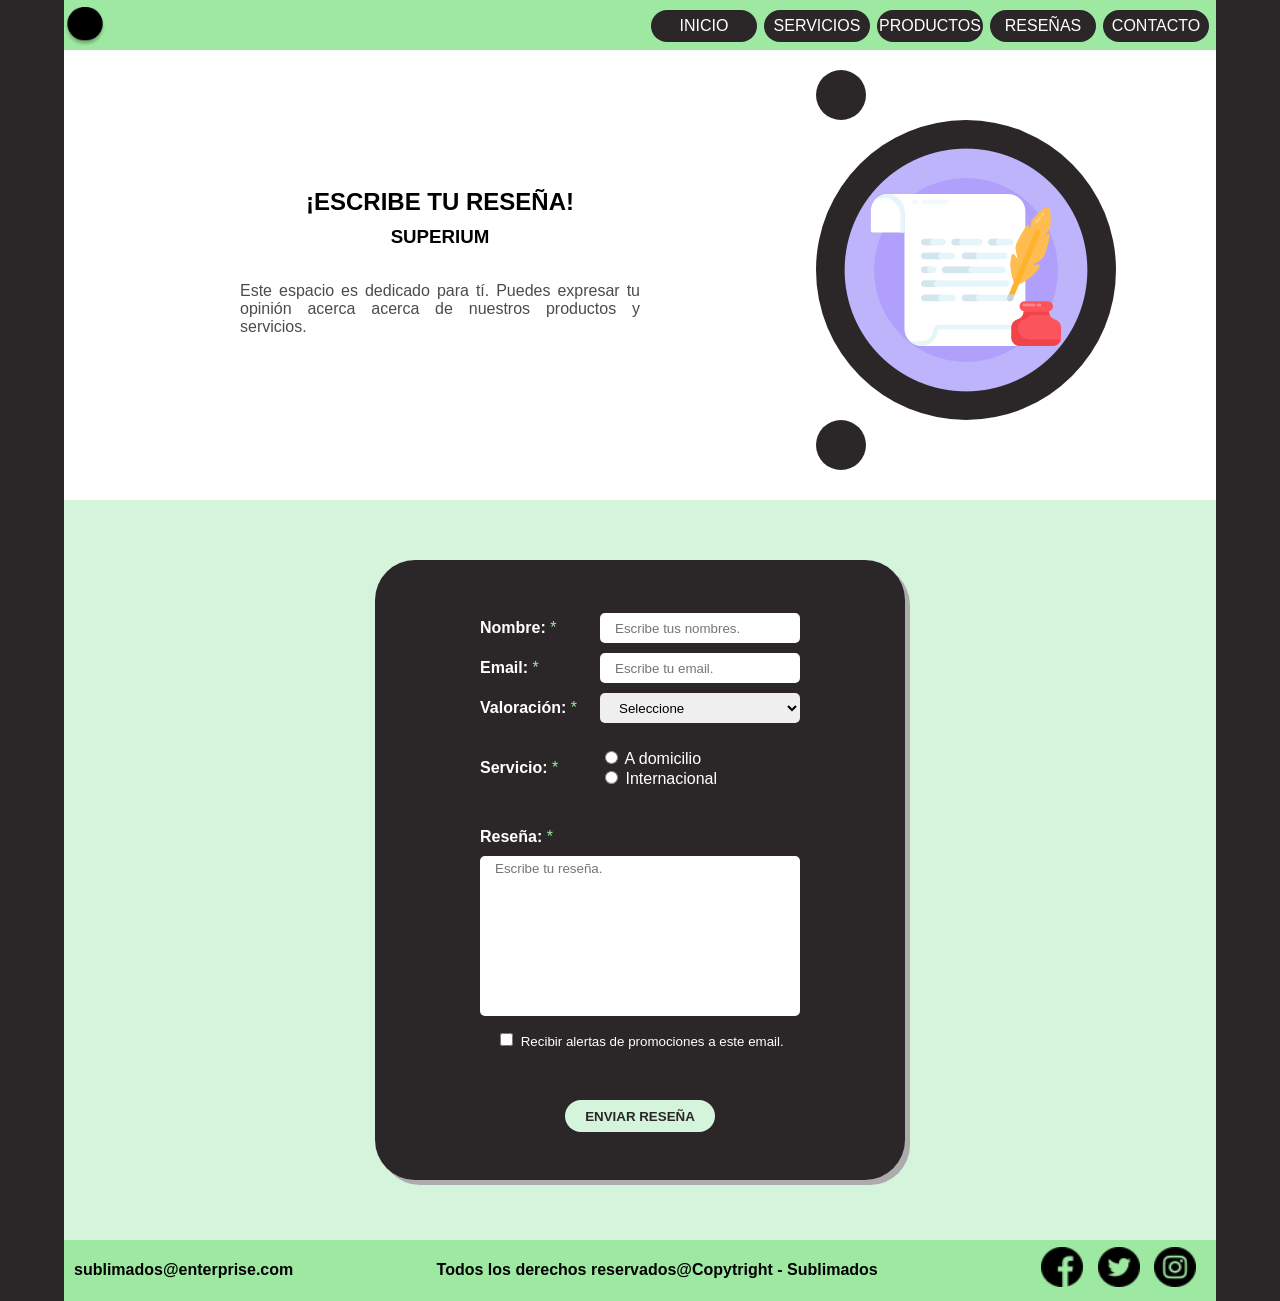
<file: ApraezEmely2.html>
<!DOCTYPE html>
<html lang="en">

<head>
    <meta charset="UTF-8">
    <meta http-equiv="X-UA-Compatible" content="IE=edge">
    <meta name="viewport" content="width=device-width, initial-scale=1.0">
    <meta name="description" content="CONTIENE UN FORMULARIO PARA ESCRIBIR LAS RESEÑAS DE LA EMPRESA">
    <meta name="keywords" content="Sublimados, Estampados, Camisetas, Tazas, Reseñas, Formulario">
    <link rel="stylesheet" href="style.css">
    <title>TU RESEÑA</title>
    <style>
        .seccion-segundo {
            height: auto;
        }

        span {
            color: #9EE9A1;
        }

        #bloqueNewReseña {
            display: flex;
            flex-wrap: wrap;
            justify-content: center;
            align-items: center;
            background-color: #2B2729;
            width: 450px;
            height: 540px;
            color: rgb(255, 255, 255);
            border-radius: 40px;
            padding: 40px;
            margin: 60px;
            box-shadow: 5px 5px #acacac;
        }

        #datosNewReseña {
            display: grid;
            grid-template-columns: 120px 200px;
            grid-template-rows: 40px 40px 40px 80px;
            justify-content: space-around;
            justify-items: stretch;
            align-items: center;
            margin-bottom: 20px;
        }

        #DivRadio1 {
            margin-bottom: 5px;
        }

        #areaNewReseña {
            display: flex;
            flex-wrap: wrap;
            justify-content: center;
            align-items: center;
            width: 320px;
        }

        .caja {
            border: 0;
            border-radius: 5px;
            height: 20px;
            padding: 5px;
            padding-inline-start: 15px;
            padding-inline-end: 15px;
        }

        #resenia {
            margin: 10px 0 10px 0;
        }

        #enviarReseña:active {
            background-color: #9EE9A1;
            color: black;
        }

        form input[type="submit"] {
            background-color: #D4F4DB;
            border-radius: 30px;
            width: 150px;
            height: 32px;
            font-weight: bold;
            border: 0;
            color: #2B2729;
            cursor: pointer;
            margin-top: 50px;
        }

        .mensajeError {
            background-color: rgb(201, 74, 74);
            border-radius: 15px;
            padding: 10px;
            margin-top: -31px;
            margin-left: 210px;
            position: absolute;
            color: white;
            font-size: 11px;
            z-index: 1;
            box-shadow: 0 0 5px #716f70,
                0 0 5px #716f70;
        }
    </style>
</head>

<body>
    <div class="contenedor-principal">
        <header>
            <nav>
                <img src="img/logotipo.png" alt="logo" class="nav-logo">
                    
                <ul class="nav-botones">
                    <li class="boton1"><a href="index.html">INICIO</a></li>
                    <li class="boton2">
                        <a href="YanezPaula.html">SERVICIOS</a>
                        <ul>
                            <li><a href="ElizaldeMilton2.html" class="submenu submenu1">A domicilio</a></li>
                            <li><a href="YanezPaula2.html" class="submenu submenu2">Internacional</a> </li>
                            
                            
                        </ul>
                    </li>
                    <li class="boton3">
                        <a href="SichaBetsy.html">PRODUCTOS</a>
                        <ul>
                            <li><a href="SichaBetsy2.html" class="submenu submenu3">Crear Diseño</a></li>
                            
                        </ul>
                    </li>
                    <li class="boton4">
                        <a href="ApraezEmely.html">RESEÑAS</a>
                        <ul>
                            <li><a href="ApraezEmely2.html" class="submenu submenu4">Dejar Reseña</a></li>
                            
                        </ul>
                    </li>
                    <li class="boton5">
                        <a href="QuitoRuth.html">CONTACTO</a>
                        <ul>
                            <li><a href="QuitoRuth2.html" class="submenu submenu5">Escribenos!</a></li>
                            
                        </ul>
                    </li>  
                </ul>
                
            </nav>
        </header>


        <main>
            <section class="seccion-primero">
                <div class="dividir-seccion-uno">
                    <div style="display: flex; flex-direction: column; justify-content: center; align-items: center; margin-left: auto;
                    margin-right:auto ;">
                        <h2 id="encabezado">¡ESCRIBE TU RESEÑA!</h2>
                        <h3 style="margin-top: -10px;">SUPERIUM</h3>
                        <p id="parrafo">
                            Este espacio es dedicado para tí. Puedes expresar tu opinión acerca acerca de nuestros
                            productos y servicios.</p>
                    </div>
                    <div class="seccion-uno-derecho">
                        <div class="circulo" id="circulo-arriba"></div>
                        <div class="circulo" id="circulo-medio">
                            <img src="img/ema-escribir.png" alt="escribe reseña">
                        </div>
                        <div class="circulo" id="circulo-abajo"></div>
                    </div>
                </div>

            </section>
            <section class="seccion-segundo">
                <div id="bloqueNewReseña">
                    <form id="escribeturesenia">
                        <div id="datosNewReseña">
                            <label><b>Nombre: </b><span>*</span></label>
                            <div>
                                <input type="text" name="nombre" id="nombre" placeholder="Escribe tus nombres."
                                    class="caja box" style="width: 170px;" onmouseover="mostrarError('nombre')"
                                    onmouseout="ocultarError('nombre')">
                            </div>
                            <label><b>Email: </b><span>*</span></label>
                            <div>
                                <input type="text" name="email" id="email" placeholder="Escribe tu email."
                                    class="caja box" style="width: 170px;" onmouseover="mostrarError('email')"
                                    onmouseout="ocultarError('email')">
                            </div>
                            <label><b>Valoración: </b><span>*</span></label>
                            <div>
                                <select id="valoracion" name="valoracion" class="caja box"
                                    style="height: 30px; width: 200px;" onmouseover="mostrarError('valoracion')"
                                    onmouseout="ocultarError('valoracion')">
                                    <option value="0">Seleccione</option>
                                    <option value="5">5 estrellas</option>
                                    <option value="4">4 estrellas</option>
                                    <option value="3">3 estrellas</option>
                                    <option value="2">2 estrellas</option>
                                    <option value="1">1 estrella</option>
                                </select>
                            </div>
                            <label><b>Servicio: </b><span>*</span></label>
                            <div id="contenedorRadios" class="box" onmouseover="mostrarError('radio')"
                                onmouseout="ocultarError('radio')">
                                <div id="divRadio1">
                                    <input type="radio" id="radio1" name="radio" value="1" class="radio">
                                    <label>A domicilio</label>
                                </div>
                                <div id="divRadio2">
                                    <input type="radio" id="radio2" name="radio" value="2" class="radio">
                                    <label>Internacional</label>
                                </div>
                            </div>
                        </div>
                        <label><b>Reseña: </b><span>*</span></label>
                        <div id="areaNewReseña">
                            <div>
                                <textarea id="resenia" name="nuevaReseña" rows="10" cols="400" class="caja box"
                                    placeholder="Escribe tu reseña." style="width: 290px; height: auto; resize: none;"
                                    onmouseover="mostrarError('resenia')"
                                    onmouseout="ocultarError('resenia')"></textarea>
                            </div><br><br>
                            <div>
                                <input type="checkbox" id="recibiremail" />
                                <label style="font-size: 10pt;">Recibir alertas de promociones a este email.</label>
                            </div>
                            <input type="submit" id="enviarReseña" value="ENVIAR RESEÑA">
                        </div>
                    </form>
                </div>
            </section>
        </main>

        <footer>
            <h4 class="email">sublimados@enterprise.com</h4>
            <h4>Todos los derechos reservados@Copytright - Sublimados</h4>
            <div>
                <a href="https://www.facebook.com"><img src="img/facebook.png" alt="logo" class="nav-logo"></a>
                <a href="https://www.twitter.com"><img src="img/twitter.png" alt="logo" class="nav-logo"></a>
                <a href="https://www.instagram.com"><img src="img/instagram.png" alt="logo" class="nav-logo"></a>
            </div>
        </footer>
    </div>
    <script type="text/javascript">

        var formulario = document.getElementById("escribeturesenia").addEventListener('submit', validar);

        function validar(event) {

            var valido = true;

            var letra = /^[a-z ,.'-]+$/i;
            var correo = /^(([^<>()[\]\.,;:\s@\"]+(\.[^<>()[\]\.,;:\s@\"]+)*)|(\".+\"))@(([^<>()[\]\.,;:\s@\"]+\.)+[^<>()[\]\.,;:\s@\"]{2,})$/i;

            var nombre = document.getElementById("nombre");
            var email = document.getElementById("email");
            var valoracion = document.getElementById("valoracion");
            var radio = document.getElementsByName("radio");
            var resenia = document.getElementById("resenia");

            limpiarMensajes();

            // validación campo nombre
            if (nombre.value === '') {
                valido = false;
                mensaje("El campo 'nombre' es requerido.", nombre);
            } else if (!letra.test(nombre.value)) {
                valido = false;
                mensaje("El campo 'nombre' solo debe contener letras.", nombre);
            } else if (nombre.value.length > 100) {
                valido = false;
                mensaje("Ingrese máximo 100 caracteres.", nombre);
            }

            // validación campo email
            if (email.value === '') {
                valido = false;
                mensaje("El campo 'email' es requerido.", email);
            } else if (!correo.test(email.value)) {
                valido = false;
                mensaje("Ingrese un email válido.", email);
            } else if (email.value.length > 100) {
                valido = false;
                mensaje("Ingrese máximo 100 caracteres.", email);
            }

            // validación campo valoracion
            if (valoracion.value === null || valoracion.value === '0') {
                valido = false;
                mensaje("Especifique la valoración.", valoracion);
            }

            // validación campo servicio
            if (!radio[0].checked && !radio[1].checked) {
                valido = false;
                mensaje("Especifique el tipo de servicio.", radio[0].parentNode.parentNode);
            }

            // validación campo reseña
            if (resenia.value === '') {
                valido = false;
                mensaje("El campo 'reseña' es requerido.", resenia);
            } else if (resenia.value.length > 100) {
                valido = false;
                mensaje("Ingrese máximo 100 caracteres.", resenia);
            }

            if (!valido) {
                event.preventDefault();
            }
        }

        function mensaje(cadenaMensaje, elemento) {

            elemento.focus();
            elemento.style.boxShadow = '0 0 5px red, 0 0 5px red';

            if (elemento.id === "contenedorRadios") {
                var nodoPadre = elemento;
            } else {
                var nodoPadre = elemento.parentNode;
            }

            var nodoMensaje = document.createElement("div");
            nodoMensaje.textContent = cadenaMensaje;
            nodoMensaje.setAttribute("class", "mensajeError");

            switch (elemento.id) {
                case "nombre":
                    nodoMensaje.setAttribute("id", "error-nombre");
                    break;
                case "email":
                    nodoMensaje.setAttribute("id", "error-email");
                    break;
                case "valoracion":
                    nodoMensaje.setAttribute("id", "error-valoracion");
                    break;
                case "contenedorRadios":
                    nodoMensaje.style.marginTop = '-35px';
                    nodoMensaje.setAttribute("id", "error-radio");
                    break;
                case "resenia":
                    nodoMensaje.style.marginTop = '-180px';
                    nodoMensaje.style.marginLeft = '330px';
                    nodoMensaje.setAttribute("id", "error-resenia");
                    break;
                default:
                    break;
            }

            nodoPadre.appendChild(nodoMensaje);
            nodoMensaje.style.visibility = 'hidden';
        }

        function limpiarMensajes() {            
            var mensajes = document.querySelectorAll(".mensajeError");
            let a = mensajes.length - 1;
            for (let i = a; i > -1; i--) {
                mensajes[i].remove();
            }

            var boxes = document.querySelectorAll(".box");
            let b = boxes.length - 1;
            for (let i = b; i > -1; i--) {
                boxes[i].style.boxShadow = '0 0 0';
            }
        }

        function mostrarError(nombre) {
            if (document.querySelector("#error-" + nombre) !== null) {
                document.querySelector("#error-" + nombre).style.visibility = 'visible';
            }
        }

        function ocultarError(nombre) {
            if (document.querySelector("#error-" + nombre) !== null) {
                document.querySelector("#error-" + nombre).style.visibility = 'hidden';
            }
        }

    </script>
</body>

</html>
</file>
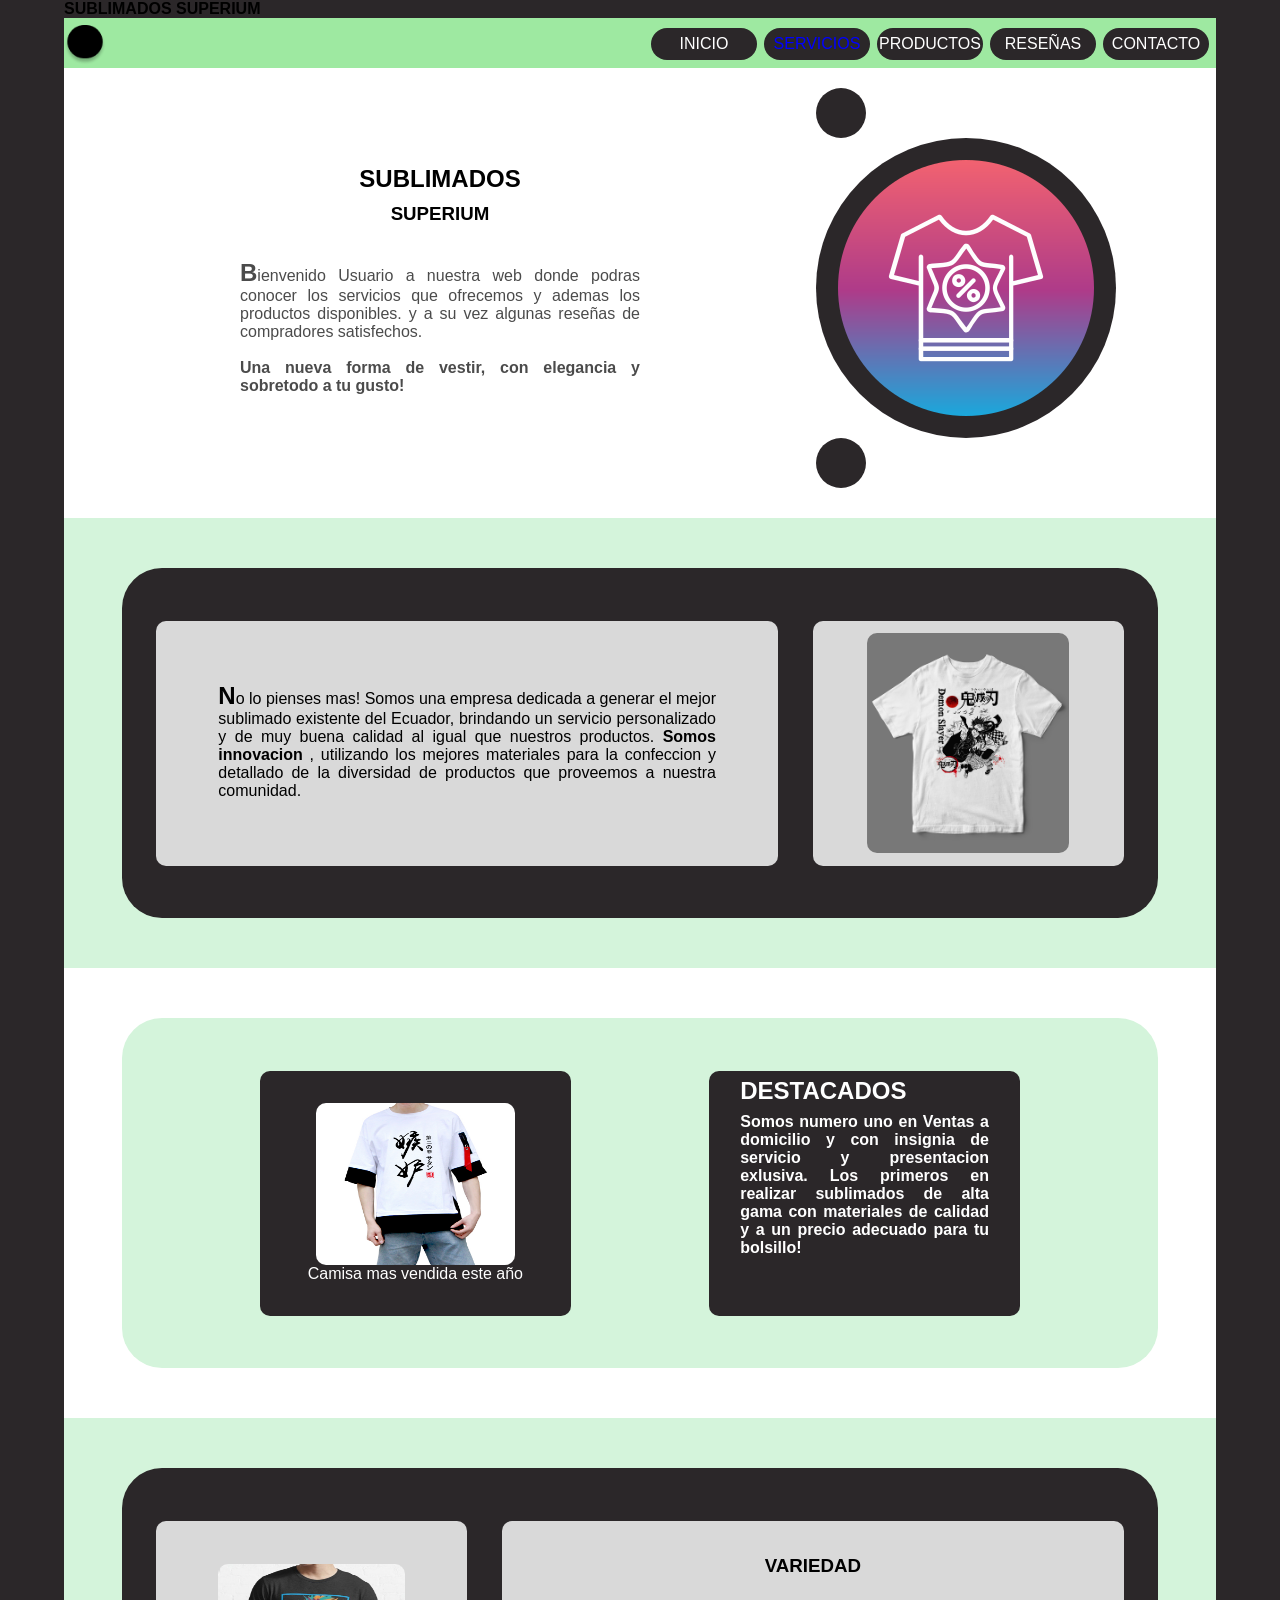
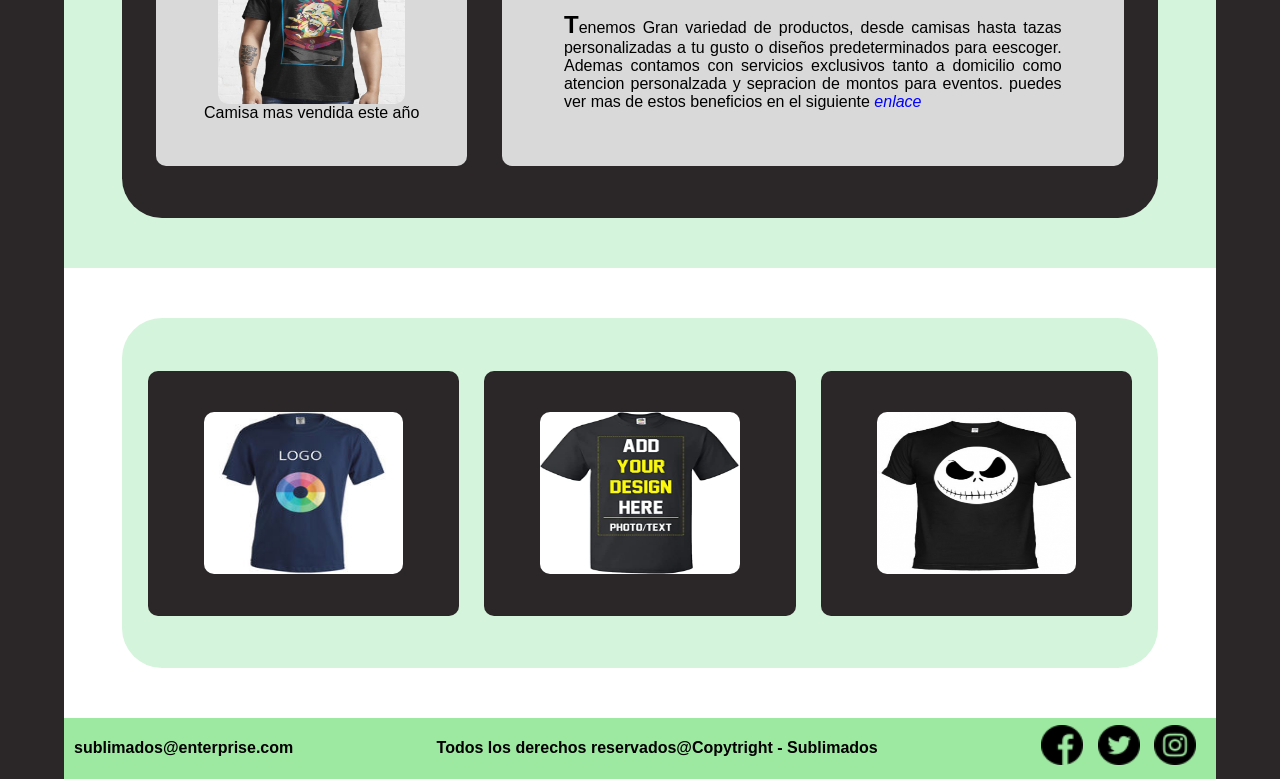
<file: ElizaldeMilton.html>
<!DOCTYPE html>
<html lang="en">
<head>
    <meta charset="UTF-8">
    <meta http-equiv="X-UA-Compatible" content="IE=edge">
    <meta name="viewport" content="width=device-width, initial-scale=1.0">
    <link rel="stylesheet" href="style.css">
    <title>INICIO</title>
    <style>
         /*selector universal*/
        *{
            font-family: 'Inter', sans-serif;
        }
        /*selector elemento - tipo*/
        body{
            margin: 0;
        }
        div{
            margin: 0;
        }
         /*selector clase*/
        .bloque{
            width: 90%;
            height: 350px;
            background-color: #2B2729;
        }
        .bloque{
            display: flex;
            flex-direction: row;
            justify-content: space-evenly;
            align-items: center;
        }
        .bloque-uno{
            display: flex;
            flex-direction: row;
            justify-content: space-evenly;
            align-items: center;
            background-color: #2B2729;
            border-radius: 40px;
        }
        /*selector pseudiclases*/
        .bloque-uno div:nth-child(1){
            width: 60%;
            height: 70%;
            border-radius: 10px;
            background-color: #D9D9D9;
        }

        .bloque-uno div:nth-child(2){
            width: 30%;
            height: 70%;
            border-radius: 10px;
            background-color: #D9D9D9;
        }
        .bloque-dos{
            background-color: #D4F4DB;
            border-radius: 40px;
        }
        .bloque-dos div:nth-child(1){
            width: 30%;
            height: 70%;
            border-radius: 10px;
            background-color: #2B2729;
        }
        .bloque-dos div:nth-child(2){
            width: 30%;
            height: 70%;
            border-radius: 10px;
            background-color: #2B2729;
        }
        .bloque-tres{
            background-color: #2B2729;
            border-radius: 40px;
        }
        .bloque-tres div:nth-child(1){
            width: 30%;
            height: 70%;
            border-radius: 10px;
            background-color: #D9D9D9;
        }
        .bloque-tres div:nth-child(2){
            width: 60%;
            height: 70%;
            border-radius: 10px;
            background-color: #D9D9D9;
        }
        .bloque-cuatro{
            background-color: #D4F4DB;
            border-radius: 40px;
        }
        .bloque-cuatro div:nth-child(1){
            width: 30%;
            height: 70%;
            border-radius: 10px;
            background-color: #2B2729;
            display: flex; flex-direction: column; justify-content: center; align-items: center
        }
        .bloque-cuatro div:nth-child(2){
            width: 30%;
            height: 70%;
            border-radius: 10px;
            background-color: #2B2729;
        }
        .bloque-cuatro div:nth-child(3){
            width: 30%;
            height: 70%;
            border-radius: 10px;
            background-color: #2B2729;
        }
        /*selector combinatorio*/
        .bloque-cuatro div~div{
            display: flex; flex-direction: column; justify-content: center; align-items: center
        }
        /*selector pseudoclase*/
        .bloque div:hover{
            transform: scale(1.05);
            transition: 0.5s;
        }
         /*selector id*/
        #bloque-dos-primero{
            display: flex;
            flex-direction: column;
            justify-content: center;
            align-items: center;
        }
        #bloque-dos-primero > figure{
            color: white;
        }
        #bloque-dos-segundo{
            display: flex;
            flex-direction: column;
            justify-content: center;
            align-items: center;
        }
        #bloque-dos-segundo h2{
            text-align: justify; width: 80%; height: 15%;
            color: white; margin: 0; 
        }
        #bloque-dos-segundo h4{
            text-align: justify; width: 80%; height: 80%;
            color: white; margin: 0; 
        }
        /*selector atributo*/
        a[href^="YanezPaula.html"]{
            color: blue;
            text-decoration: none;
        }
         /*selector pseudoelemento*/
        p::first-letter{
            font-size: 24px;
            font-weight: bold
        }
        /*selectores id*/
        #parrafo-seccion-cuatro{
            width: 80%; height: 50%; text-align: justify;
        }
        #div-seccion-cuatro{
            display: flex;
            flex-direction: column;
            justify-content: center;
            align-items: center;
        }
        
        #parrafo-one{
            text-align: justify; width: 80%; height: 50%;margin: 0;
        }
        #imagen-shirt{
            border-radius: 10px; width: 65%; height:90% ;
        }

        /*extra: diseño responsivo*/
        @media (max-width:777px) {
            #parrafo-one{
                position: relative;
                font-size: 12px;
                margin-top: -70px;
            }
            #parrafo-seccion-cuatro{
                position: relative;
                font-size: 12px;
            
            }
            #bloque-dos-segundo h2{
                position: relative;
                font-size: 12px;
        }
        #bloque-dos-segundo h4{
            position: relative;
                font-size: 12px;
        }
            #titulo-seccion-cuatro{
                margin: 0; margin-top: -70px; font-size: 14px;
            }
            #imagen-shirt{
            border-radius: 10px; width: 65%; height:40% ;
            }
          
        }
        @media (max-width:400px) {
            #parrafo-one{
                position: relative;
                font-size: 9px;
                margin-top: -70px;
            }
            #parrafo-seccion-cuatro{
                position: relative;
                font-size: 9px;
            
            }
            #bloque-dos-segundo h2{
                position: relative;
                font-size: 9px;
        }
        #bloque-dos-segundo h4{
            position: relative;
                font-size: 9px;
        }
          
        }
    </style>
</head>
<body>
    <div class="contenedor-principal">
        <header>
            <h2 class="titulo">SUBLIMADOS SUPERIUM</h2>
        </header>
        
        <nav>
            <img src="img/logotipo.png" alt="logo" class="nav-logo">
                
            <div class="nav-botones">
                <a href="ElizaldeMilton.html">INICIO</a>
                <a href="YanezPaula.html">SERVICIOS</a>
                <a href="SichaBetsy.html">PRODUCTOS</a>
                <a href="ApraezEmely.html">RESEÑAS</a>
                <a href="QuitoRuth.html">CONTACTO</a>
            </div>
            
        </nav>
    
        <main>
            <section class="seccion-primero">
                <div class="dividir-seccion-uno">
                    <div  style="display: flex; flex-direction: column; justify-content: center; align-items: center; margin-left: auto;
                    margin-right:auto ;">
                        <h2 id="encabezado">SUBLIMADOS</h2>
                        <h3  style="margin-top: -10px;">SUPERIUM</h3>
                        <p id="parrafo" >
                            Bienvenido Usuario a nuestra web donde podras conocer los servicios que ofrecemos y ademas los productos disponibles.
                            y a su vez algunas reseñas de compradores satisfechos.    
                        <br><br><span style="font-weight: bold;">Una nueva forma de vestir, con elegancia y sobretodo a tu gusto!</span> 
                        </p>
                    </div>
                   <div class="seccion-uno-derecho">
                    <div class="circulo" id="circulo-arriba"></div>
                    <div class="circulo" id="circulo-medio">
                        <!-- La imagen esta en  128px redondeada (fuente: flaticon.com) -->
                        <img src="img/inicio.png" alt="incio">
                    </div>
                    <div class="circulo" id="circulo-abajo"></div>
                   </div>
                </div>

            </section>
            <section class="seccion-segundo">
                <div class="bloque bloque-uno">
                    <div style="display: flex; flex-direction: row; justify-content: center; align-items: center;">
                        <p id="parrafo-one">    
                            No lo pienses mas! Somos una empresa dedicada a generar el
                            mejor sublimado existente del Ecuador, brindando un servicio
                            personalizado y de muy buena calidad al igual que nuestros productos.
                           <strong> Somos innovacion </strong>, utilizando los mejores materiales para la confeccion
                            y detallado de la diversidad de productos que proveemos a nuestra comunidad.
                        </p>
                    </div>
                    <div style="display: flex; flex-direction: row; justify-content: center; align-items: center;">
                        <img id="imagen-shirt" src="img/t-shirt.jpg" alt="shirt"/>
                    </div>
                </div>
            </section>
            <section class="seccion-tercero">
                <div class="bloque bloque-dos">
                    <div id="bloque-dos-primero">
                        <figure style=" width: 80%; height:70%  ; display: flex; flex-direction: column; justify-content: center; align-items: center;">
                            <img style="width: 80%; height:95% ; border-radius: 10px;" src="img/chinese_design.jpg" alt="shirt"/>
                            <figcaption>
                                Camisa mas vendida este año
                            </figcaption>
                        </figure>

                    </div>
                    <div  id="bloque-dos-segundo">
                        <h2 >DESTACADOS</h2>
                        <h4 >
                            Somos numero uno en Ventas a domicilio y con insignia de 
                            servicio y presentacion exlusiva.
                            Los primeros en realizar sublimados de alta gama con materiales de calidad y a un precio 
                            adecuado para tu bolsillo!
                        </h4>
                    </div>
                </div>
            </section>
            <section class="seccion-cuarto">
                <div class="bloque bloque-tres">
                    <div style="display: flex; flex-direction: column; justify-content: center; align-items: center;">
                        <figure style=" width: 80%; height:60%  ;display: flex; flex-direction: column; justify-content: center; align-items: center;">
                            <img style="width: 75%; height:95% ; border-radius: 10px;" src="img/anime_design.jpg" alt="anime"/>
                            <figcaption>
                                Camisa mas vendida este año
                            </figcaption>
                        </figure>
                    </div>
                    <div id="div-seccion-cuatro">
                        <h3 id="titulo-seccion-cuatro">VARIEDAD</h3>
                        <p id="parrafo-seccion-cuatro">
                            Tenemos Gran variedad de productos, desde camisas hasta tazas personalizadas a tu gusto
                            o diseños predeterminados para eescoger.
                            Ademas contamos con servicios exclusivos tanto a domicilio como
                            atencion personalzada y sepracion de montos para eventos.
                            puedes ver mas de estos beneficios en el siguiente <em> <a href="YanezPaula.html">enlace</a></em>
                        </p>
                    </div>
                </div>
            </section>
            <section class="seccion-quinto">
                <div class="bloque bloque-cuatro">
                    <div>
                        <figure style=" width: 80%; height:70%  ; display: flex; flex-direction: column; justify-content: center; align-items: center;">
                            <img style="width: 80%; height:95% ; ; border-radius: 10px;" src="img/logo_shirt.jpg" alt="make"/>
                        </figure>
                    </div>
                    <div style="display: flex; flex-direction: column; justify-content: center; align-items: center;">
                        <figure style=" width: 80%; height:70%  ; display: flex; flex-direction: column; justify-content: center; align-items: center;">
                            <img style="width: 80%; height:95% ; ; border-radius: 10px;" src="img/make_designnjpg.jpg" alt="make"/>
                        </figure>
                    </div>
                    <div>
                        <figure style=" width: 80%; height:70%  ; display: flex; flex-direction: column; justify-content: center; align-items: center;">
                            <img style="width: 80%; height:95% ;  ; border-radius: 10px;" src="img/bad_shirt.png" alt="make"/>
                        </figure>
                    </div>
                </div>
            </section>
        </main>
    
        <footer>
            <h4 class="email">sublimados@enterprise.com</h4>
            <h4>Todos los derechos reservados@Copytright - Sublimados</h4>
            <div> 
                <a href="https://www.facebook.com"><img src="img/facebook.png" alt="logo" class="nav-logo"></a>
                <a href="https://www.twitter.com"><img src="img/twitter.png" alt="logo" class="nav-logo"></a>
                <a href="https://www.instagram.com"><img src="img/instagram.png" alt="logo" class="nav-logo"></a>
            </div>
        </footer>
    </div>
    
</body>
</html>
</file>
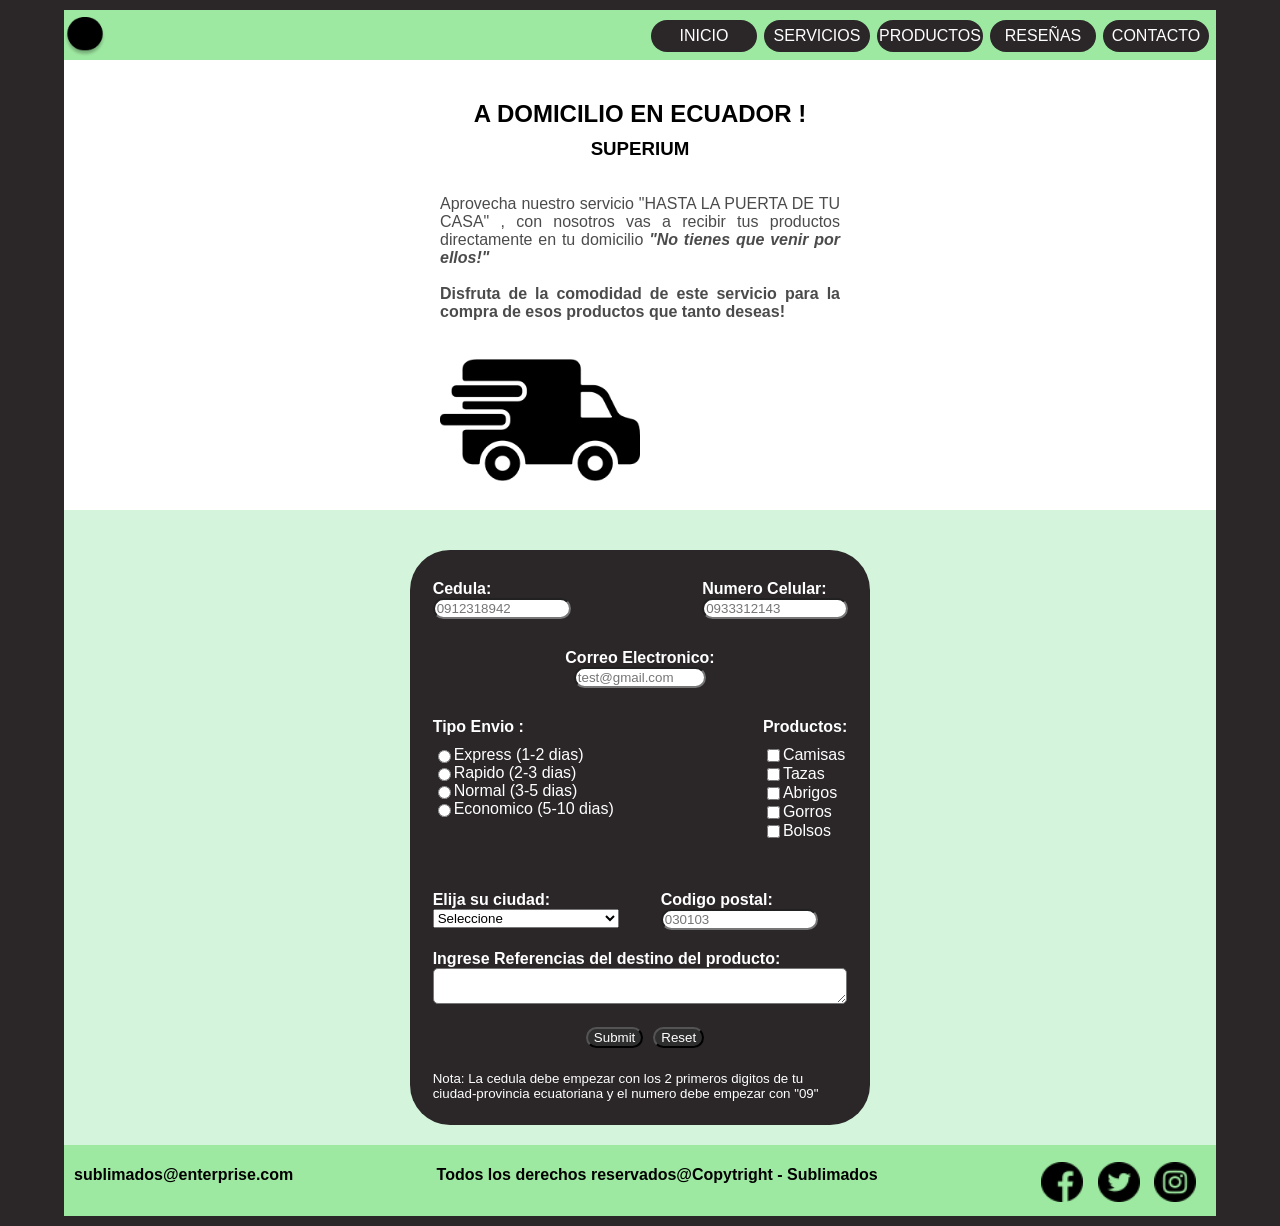
<file: ElizaldeMilton2.html>
<!DOCTYPE html>
<html lang="en">
<head>
    <meta charset="UTF-8">
    <meta http-equiv="X-UA-Compatible" content="IE=edge">
    <meta name="viewport" content="width=device-width, initial-scale=1.0">
    <meta name="description" content="ESTA PAGINA ES LA PAGINA DE ENVIOS A DOMICILIO Y CONTIENE UN FORMULARIO PARA REALIZAR SU ORDEN">
    <meta name="keywords" content="Sublimados, Estampados, Camisetas, Tazas, Servicio A Domicilio">
    <link rel="stylesheet" href="style.css">
    <title>A DOMICILIO</title>
    
    <style>
        label{
            font-weight: bold;
        }
        input{
            border-radius: 40px;
        }
        textarea{
            border-radius: 5px;
        }
        input[type="submit"],input[type="reset"]
        {
            background-color: #2e2e2e;
            color: white;
            border-radius: 100px;
            margin-top: 13px;
            width: fit-content;
            margin-left: 10px;
           
        }

        input[type="submit"]:hover{
            background-color: white;
            font-weight: bold;
            color: black;
        }

        input[type="reset"]:hover{
            background-color: red;
            font-weight: bold;
            color: white;
        }

        input[type="text"]{
            width: 26%;
        }

        #correo{
            width: 30%;
        }

        div{
            padding: 10px 0 10px 0;
        }
        .formulario{
            margin-top: 20px;
            display: flex;
            justify-content: center;
            align-items: center;
            background-color: #2B2729;
            width: 40%;
            color: white;
            border-radius: 40px;
        }

        .formulario:hover{
            box-shadow: 0 0 18px black,
            0 0 48px black,
            0 0 78px black,
            0 0 98px black;
            transition: 1s;
        }

        

        .seccion-segundo{
            display: flex;
            flex-direction: column;
            justify-content: center;
            height: auto;
            padding: 20px 0;
        }
        img[src="img/milton-domicilio.png"]{
            width: 50%; height: 60%;
            animation-name: coche;
            
            animation-timing-function: ease;
            animation-duration: 5s;
            animation-iteration-count: 1;
        }



        @keyframes coche{
            0%{
                
            }
            50%{
                transform: translateX(35%);
            }
            100%{
                transform: translateX(100%);
            }
        }

        @media (max-width:600px) {
            .formulario{
                width: 90%;
                margin: 0;
                padding: 0;
            }

        }

        @media (max-width:900px) {
            .formulario{
                width: 70%;
                margin: 0;
                padding: 0;
            }

        }
    </style>
</head>
<body>
    <div class="contenedor-principal">
        <header>
            <nav>
                <img src="img/logotipo.png" alt="logo" class="nav-logo">
                    
                <ul class="nav-botones">
                    <li class="boton1"><a href="index.html">INICIO</a></li>
                    <li class="boton2">
                        <a href="YanezPaula.html">SERVICIOS</a>
                        <ul>
                            <li><a href="ElizaldeMilton2.html" class="submenu submenu1">A domicilio</a></li>
                            <li><a href="YanezPaula2.html" class="submenu submenu2">Internacional</a> </li>
                            
                            
                        </ul>
                    </li>
                    <li class="boton3">
                        <a href="SichaBetsy.html">PRODUCTOS</a>
                        <ul>
                            <li><a href="SichaBetsy2.html" class="submenu submenu3">Crear Diseño</a></li>
                            
                        </ul>
                    </li>
                    <li class="boton4">
                        <a href="ApraezEmely.html">RESEÑAS</a>
                        <ul>
                            <li><a href="ApraezEmely2.html" class="submenu submenu4">Dejar Reseña</a></li>
                            
                        </ul>
                    </li>
                    <li class="boton5">
                        <a href="QuitoRuth.html">CONTACTO</a>
                        <ul>
                            <li><a href="QuitoRuth2.html" class="submenu submenu5">Escribenos!</a></li>
                            
                        </ul>
                    </li>  
                </ul>
                
            </nav>
        </header>
        
    
        <main>
            <section class="seccion-primero">
                <div class="dividir-seccion-uno">
                    <div  style="display: flex; flex-direction: column; justify-content: center; align-items: center; margin-left: auto;
                    margin-right:auto ;">
                        <h2 id="encabezado">A DOMICILIO EN ECUADOR !</h2>
                        <h3  style="margin-top: -10px;">SUPERIUM</h3>
                        <p id="parrafo" >
                            Aprovecha nuestro servicio "HASTA LA PUERTA DE TU CASA" , con nosotros vas a recibir tus productos directamente en tu domicilio
                            <strong><em>"No tienes que venir por ellos!"</em></strong>
                        <br><br><span style="font-weight: bold;">Disfruta de la comodidad de este servicio para la compra de esos productos que tanto deseas!</span> 
                        <br><img src="img/milton-domicilio.png" alt="envios" >
                        </p>
                    </div>
                </div>

            </section>
            <section class="seccion-segundo">
                <div class="formulario">
                    <form id="myForm" style="display: flex; flex-direction: column;  width: 90% ; " >
                        <div style="display:flex; flex-direction: row; align-items: center; justify-content: space-between;">
                             <div style="display: flex; flex-direction: column; width: 35%; ">
                                 <label  >Cedula:</label>
                                 <input style="width: 90%;" id="cedula" type="text"/>
                                
                             </div>
                             <div style="display: flex; flex-direction: column; width: 35%; ">
                                 <label for="celular">Numero Celular:</label>
                                 <input style="width: 95%;" id="celular" type="text" />
                             
                             </div>
                        </div>
                        <div style="display:flex; flex-direction: column; align-items:center;">
                             <label >Correo Electronico:</label>
                             <input id="correo" type="text"/>
                        </div>
                        <div style="display: flex; justify-content: space-between;">
                             <div > <!-- RADIOS BUTTON -->
                                
                                 <label >Tipo Envio :</label>
                                 <div style="display: grid; grid-template-columns: 0.1fr 1fr; width: 100%;  justify-content: start;">
                                    <input type="radio" value="Express" name="gen"/>Express (1-2 dias)
                                    <input type="radio" value="Rapido" name="gen"/>Rapido (2-3 dias)
                                    <input type="radio" value="Express" name="gen"/>Normal (3-5 dias)
                                    <input type="radio" value="Economico" name="gen"/>Economico (5-10 dias)
                                 </div>
                             </div>
                             <div > <!-- CHECK BOX -->
                                <label >Productos:</label>
                                <div style="display: grid; grid-template-columns: 0.2fr 1fr; width: 100%; justify-content: start;">
                                    <input type="checkbox" value="Carton" name="env"/>Camisas
                                    <input type="checkbox" value="Espumafon" name="env"/>Tazas
                                    <input type="checkbox" value="Carton" name="env"/>Abrigos
                                    <input type="checkbox" value="Espumafon" name="env"/>Gorros
                                    <input type="checkbox" value="Espumafon" name="env"/>Bolsos
                                </div>
                               
                                 
                                 
                 
                             </div>
                        </div>
                         
                        
                         <div style="display: flex; justify-content: space-between;" >
                             <div style="display: flex; flex-direction: column; width: 45%;">
                                 <label >Elija su ciudad:</label>
                                 <select name="cities" id="ciudad" style="width: 100%;">
                                    <option value="Guayaquil">Seleccione</option>
                                     <option value="Guayaquil">Guayaquil</option>
                                     <option value="Cuenca">Cuenca</option>
                                     <option value="Quito">Quito</option>
                                     <option value="Machala">Machala</option>
                                     <option value="Riobamba">Riobamba</option>
                                     <option value="Quevedo">Quevedo</option>
                                     <option value="Ibarra">Ibarra</option>
                                     <option value="Duran">Duran</option>
                                     <option value="Santo Domingo">Santo Domingo</option>
                                     <option value="Ambato">Ambato</option>
                                 </select>
                             </div>
                             <div style="display: flex; flex-direction: column;  width: 45%;">
                                     <label>Codigo postal:</label>
                                     <input style="width: 80%;" id="postal" type="text"/>   
                             </div>
                         </div>
                         <label>Ingrese Referencias del destino del producto:</label>
                         <textarea name="referencias" id="area_referencias"></textarea>
                         <div style="display: flex; align-items: flex-end; justify-content: center;">
                            <input type="submit">
                            <input type="reset">
                         </div>
                         <p style="color: white; font-size: 10pt;">Nota: La cedula debe empezar con los 2 primeros digitos de tu ciudad-provincia ecuatoriana y el numero debe empezar con "09"</p>
                         
                    </form>
                </div>
            </section>

        </main>
    
        <footer>
            <h4 class="email">sublimados@enterprise.com</h4>
            <h4>Todos los derechos reservados@Copytright - Sublimados</h4>
            <div> 
                <a href="https://www.facebook.com"><img src="img/facebook.png" alt="logo" class="nav-logo"></a>
                <a href="https://www.twitter.com"><img src="img/twitter.png" alt="logo" class="nav-logo"></a>
                <a href="https://www.instagram.com"><img src="img/instagram.png" alt="logo" class="nav-logo"></a>
            </div>
        </footer>
    </div>
        <script>
        var valido=true;
        var patron_celular=/^[0]+[9]+[0-9]{8}$/i; //el celular debe empezar con 09
        var patron_cedula=/^[0-2]+[0-9]+[0-9]{8}$/i;//las cedulas deben ser euatorianas
        var patron_correo= /^(([^<>()[\]\.,;:\s@\"]+(\.[^<>()[\]\.,;:\s@\"]+)*)|(\".+\"))@(([^<>()[\]\.,;:\s@\"]+\.)+[^<>()[\]\.,;:\s@\"]{2,})$/i;
        var patron_postal=/^[0-9]{6}$/i;
        
        var myForm=document.getElementById("myForm");
        myForm.addEventListener("submit",enviar_data);
        var cedula=document.getElementById("cedula");
        var celular=document.getElementById("celular");
        var correo=document.getElementById("correo");
        var postal=document.getElementById("postal");
        var envio=document.getElementsByName("gen");
        var productos=document.getElementsByName("env");
        var ciudades=document.getElementById("ciudad");
        var referencia=document.getElementById("area_referencias");
        let arreglo_errores=[];
        
        cedula.setAttribute("placeholder","0912318942");
        celular.setAttribute("placeholder","0933312143");
        correo.setAttribute("placeholder","test@gmail.com");
        postal.setAttribute("placeholder","030103");

        cedula.addEventListener("keypress",comprobarNumeros);
        celular.addEventListener("keypress",comprobarNumeros);
        correo.addEventListener("keypress",comprobarCorreo);
        postal.addEventListener("keypress",comprobarPostal);

        cedula.addEventListener("keyup",comprobarNumeros);
        celular.addEventListener("keyup",comprobarNumeros);
        correo.addEventListener("keyup",comprobarCorreo);
        postal.addEventListener("keyup",comprobarPostal);
        
        
        function enviar_data(e){
            
            if(!patron_cedula.test(cedula.value)){ colorear(cedula);valido=false; arreglo_errores.push("cedula");}
            
            if(!patron_celular.test(celular.value)){colorear(celular);valido=false; console.log(celular.value); arreglo_errores.push("celular");}
           
            if(!patron_postal.test(postal.value)){colorear(postal); valido=false; arreglo_errores.push("postal");}
           
            if(!patron_correo.test(correo.value)){colorear(correo); valido=false; arreglo_errores.push("correo");}
            
            let auxOption=false;
            for(option of envio){
                if(option.checked){
                    auxOption=true;
                }
            }
            let auxCheck=false;
            for(check of productos){
                if(check.checked){
                    auxCheck=true; 
                }
            }
          
            if(auxOption==false){valido=false; arreglo_errores.push("tipo_envio");}
            if(auxCheck==false){valido=false; arreglo_errores.push("productos");}
            if(referencia.value.length==0){colorear(referencia);valido=false; arreglo_errores.push("referencias");}

            if(ciudades.selectedIndex==0){
                valido=false;
                arreglo_errores.push("ciudad");
            }

            
            if(valido==true){
                alert("SU FORMULARIO SE ENVIO EXITOSAMENTE");
            }else{
                
                alert("ERROR: RELLENE CORRECTAMENTE LOS SIGUIENTES CAMPOS.");
                let errores;
                for(dato of arreglo_errores){
                    errores+=dato+" ";
                }
                errores=errores.replace("undefined","");
                alert(errores);
                arreglo_errores=[];
                e.preventDefault();
            }
            valido=true;
        }

        function colorear(elemento){
            elemento.style.backgroundColor="red";
            elemento.style.color="white"; 
            elemento.style.border="2px solid red";
        }

        //Este metodo evita que se ingresen valores no numericos
        function comprobarNumeros(e){
            
            let letra=e.charCode;
            if(!(letra >=48 && letra <=57))
            {
                e.preventDefault();
            }
            if(this.value.length!=10 ){
                this.style.backgroundColor="red";
                this.style.color="white"; 
                this.style.border="2px solid red";
            }else{
                this.style.backgroundColor="lightgreen";
                this.style.color="black";
                this.style.border="2px solid green;";

            }
            
        }

        //Este metodo comprueba postal
        function comprobarPostal(e){
            let letra=e.charCode;
            if(!(letra >=48 && letra <=57))
            {
                e.preventDefault();
            }
            if(this.value.length!=6){
                this.style.backgroundColor="red";
                this.style.color="white";
                this.style.border="2px solid red";
            }else{
                this.style.backgroundColor="lightgreen";
                this.style.color="black";
                this.style.border="2px solid green;";
            }
            
        }

       //Este metodo permite dar a conocer al cliente que el correo esta mal escrito antes de enviarlo
       function comprobarCorreo(){
            if(!patron_correo.test(this.value))
            {
                this.style.backgroundColor="red";
                this.style.color="white";
                this.style.border="2px solid red";
            }else{
                this.style.backgroundColor="lightgreen";
                this.style.color="black";
                this.style.border="2px solid green;";
            }
        }
    </script>
</body>
</html>
</file>
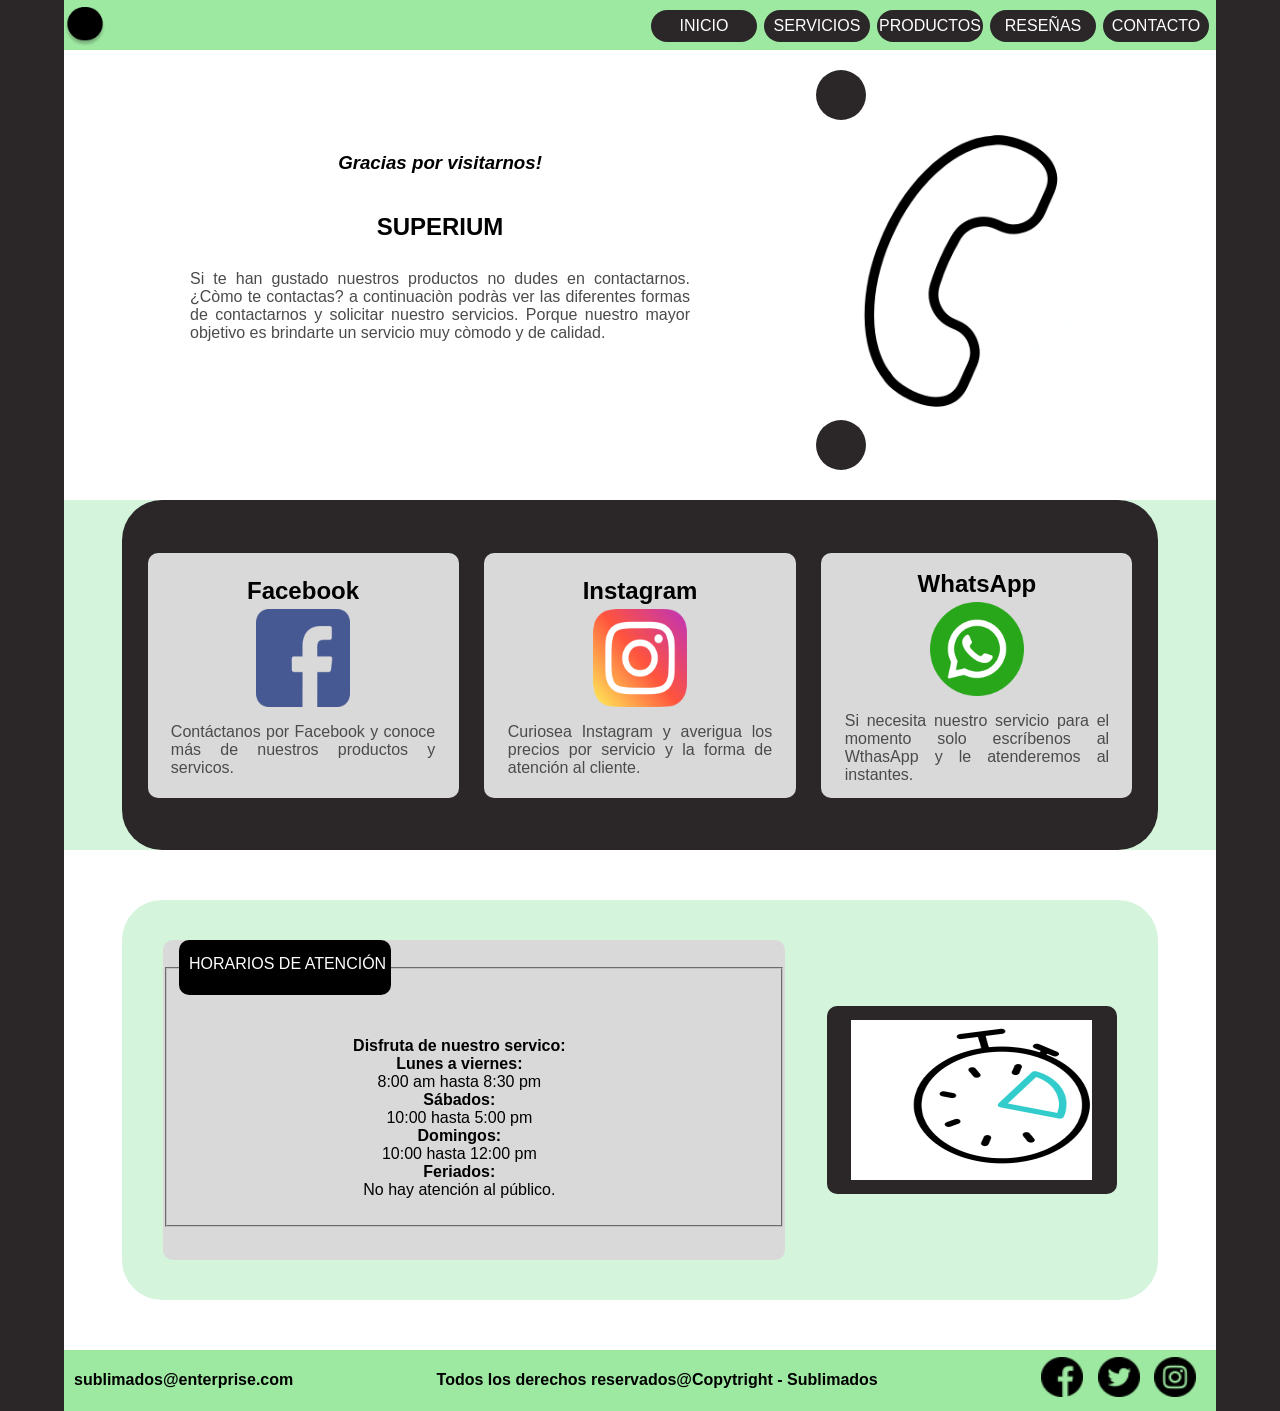
<file: QuitoRuth.html>
<!DOCTYPE html>
<html lang="en">
<head>
    <meta charset="UTF-8">
    <meta http-equiv="X-UA-Compatible" content="IE=edge">
    <meta name="viewport" content="width=device-width, initial-scale=1.0">

    <meta name="description" content="CONTIENE LAS FORMAS DISPONIBLES DE CONTACTO EN REDES SOCIALES.">
    <meta name="keywords" content="Sublimados, Estampados, Camisetas, Tazas, Contacto">
    <link rel="stylesheet" href="style.css">
    <title>CONTACTOS</title>
    <style>
         #seccion-3{
            height: 500px;
        }

        h1{
            color:black;
            font-family: Impact, Haettenschweiler, 'Arial Narrow Bold', sans-serif;
            text-align: center;
            height: 5%;                  
        }

        .parrafo-2{
            width: 85%; color: #4B4B4B; text-align: justify;
        }

        .parrafo::selection{            
            background-color: #D4F4DB;
        }

        [id="titulo3"]{
            font-style: italic;
        }

        .obligatorio{
            color: red;
        }   

        .bloque{
            width: 90%;            
            background-color: #2B2729;
        }

        .bloque{
            display: flex;
            flex-direction: row;
            justify-content: space-evenly;
            align-items: center;
        }

        .bloque-uno{
            display: flex;
            flex-direction: row;
            justify-content: space-evenly;
            align-items: center;
            background-color: #2B2729;
            border-radius: 40px;
            height: 350px;
        }

        .bloque-uno div:nth-child(1){
            width: 30%;
            height: 70%;
            border-radius: 10px;
            background-color: #D9D9D9;            
        }

        .bloque-uno div:nth-child(2){
            width: 30%;
            height: 70%;
            border-radius: 10px;
            background-color: #D9D9D9;
        }

        .bloque-uno div:nth-child(3){
            width: 30%;
            height: 70%;
            border-radius: 10px;
            background-color: #D9D9D9;
        }

        .bloque-dos{
            background-color: #D4F4DB;
            border-radius: 40px;
            height: 80%;           
        }

        .seccion-segundo{
            display: flex;
            flex-wrap: wrap;
            height: auto;
            justify-content: center;  
        }

        .bloque-dos div:nth-child(1){
            width: 60%;
            height: 80%;
            border-radius: 10px;
            background-color: #D9D9D9;
        }

        #docker{
            margin: auto;
        }

        #horario{
            background-color:black; 
            width: 200px; 
            height: 40px; 
            border-radius: 10px;  
            border:0; 
            color: white;
            border-width: 10px; 
            margin-top: 10px;  
            padding-left: 10px;
            margin-bottom: 20px; 
            padding-top: 15px; 
        }

        .bloque-dos div:nth-child(2){
            width: 28%;
            height: 47%;
            border-radius: 10px;
            background-color: #2B2729;
            display: flex;
            justify-content: center;
            align-items: center;
        }

        .bloque div:hover{
            transform: scale(1.05);
            transition: 0.5s;
        }
    
        @media (max-width: 857px) {/* Para modificar el tamaño de letra cuando diminuye el tamaño de pantalla */
            .parrafo-2{
           font-size: 10px;
        }                     
        }
    </style>
</head>
<body>
    <div class="contenedor-principal">
        <header>
            <nav>
                <img src="img/logotipo.png" alt="logo" class="nav-logo">
                    
                <ul class="nav-botones">
                    <li class="boton1"><a href="index.html">INICIO</a></li>
                    <li class="boton2">
                        <a href="YanezPaula.html">SERVICIOS</a>
                        <ul>
                            <li><a href="ElizaldeMilton2.html" class="submenu submenu1">A domicilio</a></li>
                            <li><a href="YanezPaula2.html" class="submenu submenu2">Internacional</a> </li>
                            
                            
                        </ul>
                    </li>
                    <li class="boton3">
                        <a href="SichaBetsy.html">PRODUCTOS</a>
                        <ul>
                            <li><a href="SichaBetsy2.html" class="submenu submenu3">Crear Diseño</a></li>
                            
                        </ul>
                    </li>
                    <li class="boton4">
                        <a href="ApraezEmely.html">RESEÑAS</a>
                        <ul>
                            <li><a href="ApraezEmely2.html" class="submenu submenu4">Dejar Reseña</a></li>
                            
                        </ul>
                    </li>
                    <li class="boton5">
                        <a href="QuitoRuth.html">CONTACTO</a>
                        <ul>
                            <li><a href="QuitoRuth2.html" class="submenu submenu5">Escribenos!</a></li>
                            
                        </ul>
                    </li>  
                </ul>
                
            </nav>
        </header>
    
        <main>
            <section class="seccion-primero">
                <div class="dividir-seccion-uno">
                    <div style="display: flex; flex-direction: column; justify-content: center; align-items: center; margin-left: auto;
                    margin-right:auto ;">
                        <h3 id="titulo3" style="margin-top: -10px;">Gracias por visitarnos!</h3>
                        <h1>SUPERIUM</h1>                                                                 
                        <p class="parrafo" style="width: 500px; color: #4B4B4B; text-align: justify;">
                            Si te han gustado nuestros productos no dudes en contactarnos.
                            ¿Còmo te contactas? a continuaciòn podràs ver las diferentes formas
                            de contactarnos y solicitar nuestro servicios.
                            Porque nuestro mayor objetivo es brindarte un servicio muy còmodo y de calidad.</p>
                    </div>
                    <div class="seccion-uno-derecho">
                        <div class="circulo" id="circulo-arriba"></div>
                        <div class="circulo" id="circulo-medio">
                            <!-- La imagen esta en  128px redondeada (fuente: flaticon.com) -->
                            <img src="img/contactoR.gif" alt="contacto" width="300" height="300">
                        </div>
                        <div class="circulo" id="circulo-abajo"></div>
                       </div>
                </div>
            </section>
            <section class="seccion-segundo">
                <div class="bloque bloque-uno">
                    <div style="justify-content: center; align-items: center; display: flex; flex-direction: column;">
                        <h1>Facebook</h1>
                        <a id="link1" onmouseover="desplegarDiv(this)" onmouseout="ocultarDiv(this)" style="width: 50%; height: 40%; display: flex; justify-content: center; align-items: center;" href="https://www.facebook.com/"><img style="width: 60%; height: 100%;" src="img/faceR.png" alt="contarse por facebook"></a>                        
                        <p class="parrafo parrafo-2">
                            Contáctanos por Facebook y conoce más de nuestros productos y servicos.</p>
                    </div>
                    <div style="justify-content: center; align-items: center; display: flex; flex-direction: column;">
                        <h1>Instagram</h1>
                        <a id="link2" onmouseover="desplegarDiv(this)" onmouseout="ocultarDiv(this)" style="width: 50%; height: 40%; display: flex; justify-content: center; align-items: center;" href="https://www.instagram.com/"><img style="width: 60%; height: 100%;" src="img/instaR.png" alt="contáctanos por instagrama" width="100" height="100"></a>
                        <p class="parrafo parrafo-2">
                            Curiosea Instagram y averigua los precios por servicio y la forma de atención al cliente.</p>
                    </div>
                    <div style="justify-content: center; align-items: center; display: flex; flex-direction: column;">
                        <h1>WhatsApp</h1>
                        <a id="link3" onmouseover="desplegarDiv(this)" onmouseout="ocultarDiv(this)" style="width: 50%; height: 40%; display: flex; justify-content: center; align-items: center;" href="https://web.whatsapp.com/"><img style="width: 60%; height: 100%;" src="img/whatsappR.png" alt="Escríbenos por whatsapp" width="100" height="100"></a>
                        <p class="parrafo parrafo-2">
                            Si necesita nuestro servicio para el momento solo escríbenos al WthasApp y le atenderemos al instantes.</p>
                    </div>
                </div> 
                <div class="bloque bloque-dos">
                    <div id="docker"></div>
                </div>
            </section>

            <section class="seccion-tercero" id="seccion-3">
                <div class="bloque bloque-dos">
                    <div class="HorarioAtencion">                               
                             <fieldset style = "width: auto;">
                                <legend  id="horario">HORARIOS DE ATENCIÓN </legend>
                                <p style="display: flex; flex-direction: column; justify-content: center; align-items: center; width: 95%; text-align: center;">
                                    <b>Disfruta de nuestro servico:</b>  
                                    <b>Lunes a viernes: </b>8:00 am hasta 8:30 pm
                                    <b>Sábados:</b> 10:00 hasta 5:00 pm
                                    <b>Domingos:</b>10:00 hasta 12:00 pm
                                    <b>Feriados:</b> No hay atención al público.
                                </p> 
                             </fieldset>   
                    </div>
                    <div>
                        <img style= "width: 83%; height: 85%;" src="img/ruth-hora.gif" alt="correo">
                    </div>
                </div>
            </section>            
        </main>
        <script type="text/javascript">
            
            var docker = document.getElementById("docker");
            var foto = document.createElement("img");
            foto.style.width = '200 px';
            foto.style.height = '200px';
            foto.style.marginLeft = '80px';
            foto.style.justifyContent='center';
         
            function desplegarDiv(elemento){                
                var nodo = elemento.id;
                docker.style ="visibility: visible;";

                switch (nodo){
                    case "link1":
                        foto.src = 'img/ruth-facebook.png';
                        break;
                    case "link2":
                        foto.src = 'img/ruth-instagram.png';
                        break;
                    case "link3":
                        foto.src = 'img/ruth-whatsapp.png';
                        break;
                    default:
                        break;
                }
                docker.appendChild(foto);
            }
            function ocultarDiv(elemento){                          
                docker.removeChild(foto);
                docker.removeChild(texto);
                docker.style ="visibility: hidden;";
                } 
        </script>
    
        <footer>
            <h4 class="email">sublimados@enterprise.com</h4>
            <h4>Todos los derechos reservados@Copytright - Sublimados</h4>
            <div> 
                <a href="https://www.facebook.com"><img src="img/facebook.png" alt="logo" class="nav-logo"></a>
                <a href="https://www.twitter.com"><img src="img/twitter.png" alt="logo" class="nav-logo"></a>
                <a href="https://www.instagram.com"><img src="img/instagram.png" alt="logo" class="nav-logo"></a>
            </div>
        </footer>
    </div>
    
</body>
</html>
</file>
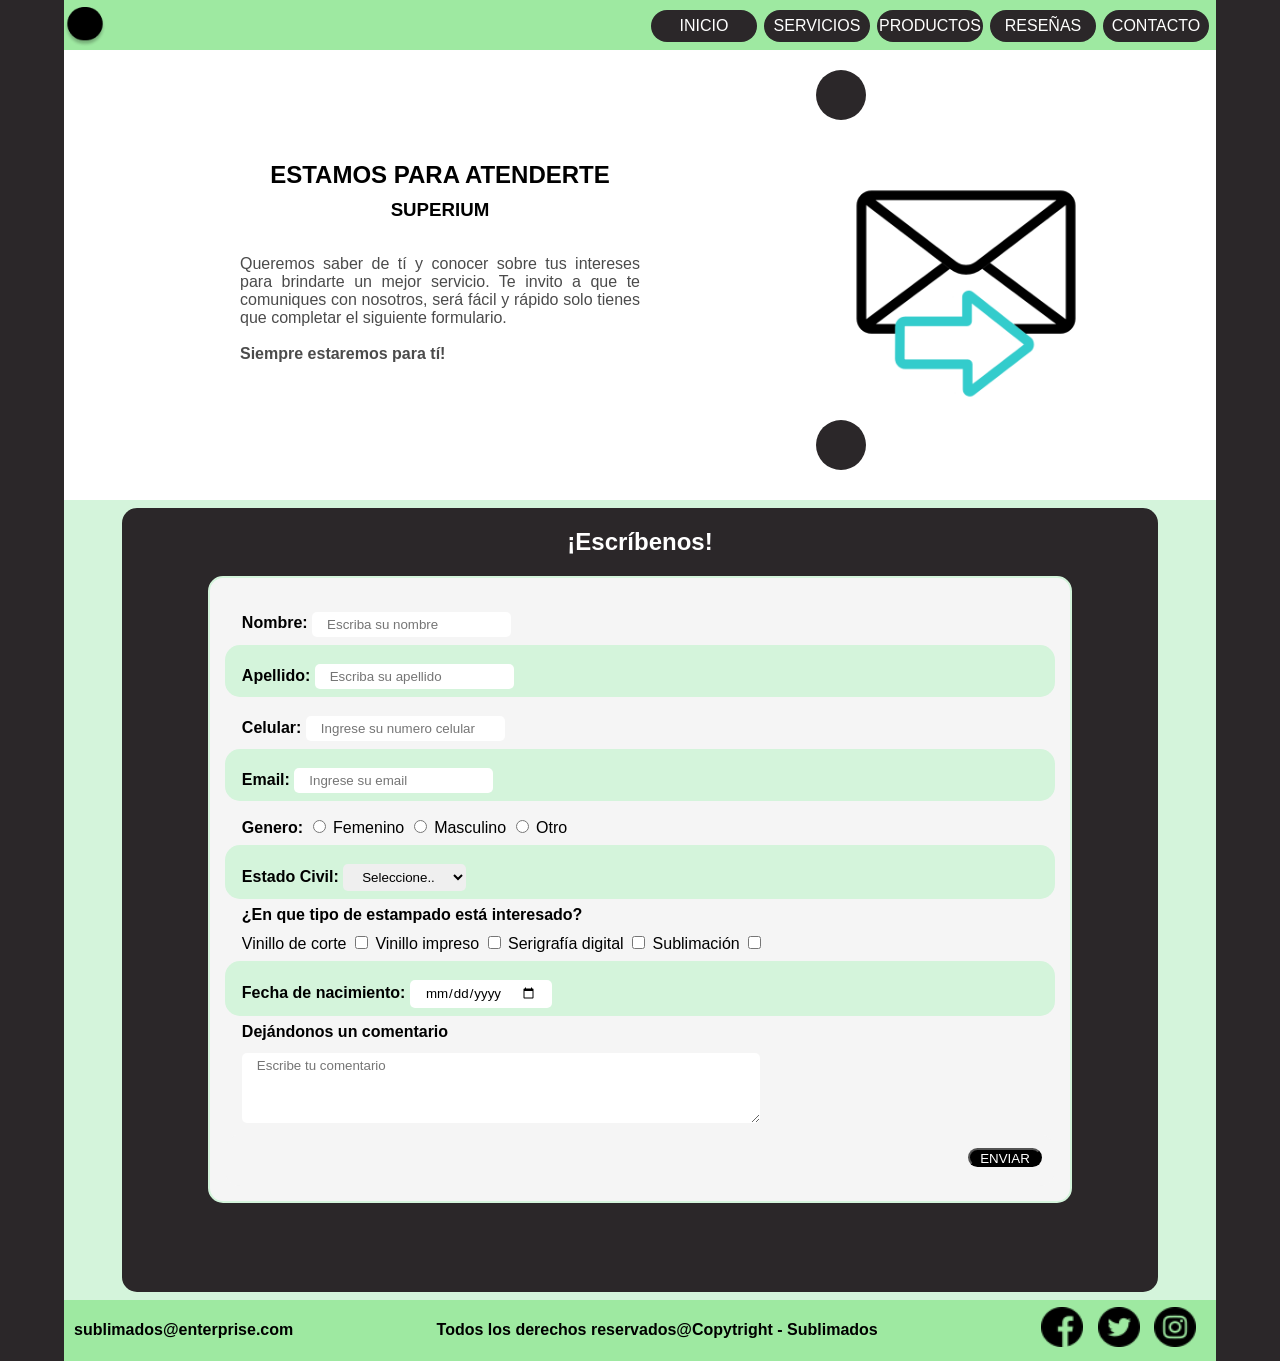
<file: QuitoRuth2.html>
<!DOCTYPE html>
<html lang="en">

<head>
    <meta charset="UTF-8">
    <meta http-equiv="X-UA-Compatible" content="IE=edge">
    <meta name="viewport" content="width=device-width, initial-scale=1.0">
    <meta name="description" content="CONTIENE UN FORMULARIO PARA CONTACTARSE CON LA EMPRESA.">
    <meta name="keywords" content="Sublimados, Estampados, Camisetas, Tazas,Formulario,Contacto">
    <link rel="stylesheet" href="style.css">
    <title>ESCRIBENOS !</title>
    <style>
        /* Segunda sección */
        #seccion-2 {
            height: 800px;
        }

        #DockerPrincipal {
            width: 90%;
            background-color: #2B2729;
            margin: auto;
            border-radius: 15px;
            height: 98%;
        }

        .formulario {
            border: 2px solid #D4F4DB;
            border-radius: 15px;
            padding: 15px;
            background: whitesmoke;
            width: 80%;
            margin: auto;
            height: auto;
        }

        .formulario div {
            padding-bottom: 1%;
            padding-top: 0.8%;
            padding-left: 2%;
        }

        .formulario div:nth-child(2n) {
            background: #D4F4DB;
            border-radius: 15px;
        }

        .datos,
        .genero,
        .intereses,
        .contenido {
            border: 0;
            border-radius: 5px;
            padding: 5px;
            padding-inline-start: 15px;
            padding-inline-end: 15px;
            margin-top: 1.5%;
        }

        #boton {
            border: 0;
            width: 15%;
            padding-right: 5px;
            width: 10%;
        }

        .mensaje:active {
            background-color: #D9D9D9;
            color: black;
        }
    </style>
</head>

<body>
    <div class="contenedor-principal">
        <header>
            <nav>
                <img src="img/logotipo.png" alt="logo" class="nav-logo">

                <ul class="nav-botones">
                    <li class="boton1"><a href="index.html">INICIO</a></li>
                    <li class="boton2">
                        <a href="YanezPaula.html">SERVICIOS</a>
                        <ul>
                            <li><a href="ElizaldeMilton2.html" class="submenu submenu1">A domicilio</a></li>
                            <li><a href="YanezPaula2.html" class="submenu submenu2">Internacional</a> </li>


                        </ul>
                    </li>
                    <li class="boton3">
                        <a href="SichaBetsy.html">PRODUCTOS</a>
                        <ul>
                            <li><a href="SichaBetsy2.html" class="submenu submenu3">Crear Diseño</a></li>

                        </ul>
                    </li>
                    <li class="boton4">
                        <a href="ApraezEmely.html">RESEÑAS</a>
                        <ul>
                            <li><a href="ApraezEmely2.html" class="submenu submenu4">Dejar Reseña</a></li>

                        </ul>
                    </li>
                    <li class="boton5">
                        <a href="QuitoRuth.html">CONTACTO</a>
                        <ul>
                            <li><a href="QuitoRuth2.html" class="submenu submenu5">Escribenos!</a></li>

                        </ul>
                    </li>
                </ul>

            </nav>
        </header>


        <main>
            <section class="seccion-primero">
                <div class="dividir-seccion-uno">
                    <div style="display: flex; flex-direction: column; justify-content: center; align-items: center; margin-left: auto;
                    margin-right:auto ;">
                        <h2 id="encabezado">ESTAMOS PARA ATENDERTE</h2>
                        <h3 style="margin-top: -10px;">SUPERIUM</h3>
                        <p id="parrafo">
                            Queremos saber de tí y conocer sobre tus intereses para brindarte un mejor servicio. Te
                            invito a que te
                            comuniques con nosotros, será fácil y rápido solo tienes que completar el siguiente
                            formulario.
                            <br><br><span style="font-weight: bold;">Siempre estaremos para tí!</span>
                        </p>
                    </div>
                    <div class="seccion-uno-derecho">
                        <div class="circulo" id="circulo-arriba"></div>
                        <div class="circulo" id="circulo-medio">
                            <!-- La imagen esta en  128px redondeada (fuente: flaticon.com) -->
                            <img style="width: 100%; height: 100%;" src="img/emailR.gif" alt="correo">
                        </div>
                        <div class="circulo" id="circulo-abajo"></div>
                    </div>
                </div>
            </section>

            <section class="seccion-segundo" id="seccion-2">
                <div id="DockerPrincipal">
                    <h1 style=" color:white; font-family:Arial, Helvetica, sans-serif; text-align: center; ">
                        ¡Escríbenos!</h1>
                    <div class="formulario">
                        <form id="formContacto">
                            <!-- tipo texto -->
                            <div>
                                <label><b>Nombre: </b></label>
                                <input type="text" name="nombres" id="nombreid" class="datos"
                                    placeholder="Escriba su nombre" />
                            </div>
                            <div>
                                <label><b>Apellido: </b></label>
                                <input type="text" name="apellidos" id="apellido" class="datos"
                                    placeholder="Escriba su apellido" />
                            </div>
                            <div>
                                <label><b>Celular: </b></label>
                                <input type="text" name="celular" id="celularid" class="datos"
                                    placeholder="Ingrese su numero celular" />
                            </div>
                            <div>
                                <label><b>Email: </b></label>
                                <input type="text" name="email" id="emailid" class="datos"
                                    placeholder="Ingrese su email" />
                            </div>
                            <!-- tipo radio -->
                            <div>
                                <label><b>Genero:</b></label>
                                <input type="radio" name="gen" id="g1" class="genero" value="F" /> Femenino
                                <input type="radio" name="gen" id="g2" class="genero" value="M" /> Masculino
                                <input type="radio" name="gen" id="g3" class="genero" value="O" /> Otro
                            </div>
                            <!-- tipo selec -->
                            <div>
                                <label><b>Estado Civil:</b></label>
                                <select name="estado" id="estado" class="datos">
                                    <option value="0">Seleccione..</option>
                                    <option value="1">Soltero</option>
                                    <option value="2">casado</option>
                                    <option value="3">Viudo</option>
                                    <option value="4">Otro</option>
                                </select>
                            </div>
                            <!-- tipo checkbox -->
                            <div>
                                <label><b>¿En que tipo de estampado está interesado?</b></label> <br>
                                Vinillo de corte <input type="checkbox" name="intereses1" value="1" id="intereses1"
                                    class="intereses" />
                                Vinillo impreso <input type="checkbox" name="intereses2" value="2" id="intereses2"
                                    class="intereses" />
                                Serigrafía digital <input type="checkbox" name="intereses3" value="3" id="intereses3"
                                    class="intereses" />
                                Sublimación <input type="checkbox" name="intereses4" value="4" id="intereses4"
                                    class="intereses" />
                            </div>
                            <!-- tipo dato -->
                            <div>
                                <label><b>Fecha de nacimiento:</b></label>
                                <input type="date" name="fecha" id="fechaid" class="datos" />
                            </div>
                            <!-- tipo area de texto -->
                            <div>
                                <label><b>Dejándonos un comentario</b></label> <br>
                                <textarea style="width: 60%;" id="texto" rows="4" cols="100" class="contenido"
                                    placeholder="Escribe tu comentario"></textarea>
                            </div>
                            <div style="display: flex; justify-content: flex-end; background-color: whitesmoke;">
                                <div class="text-center" id="boton">
                                    <input
                                        style="color: white; background-color: black; width: 90%; height: 90%; border-radius: 15px;  "
                                        type="submit" class="mensaje" value="ENVIAR">
                                </div>
                            </div>
                            
                        </form>
                    </div>
                </div>
            </section>

        </main>

        <footer>
            <h4 class="email">sublimados@enterprise.com</h4>
            <h4>Todos los derechos reservados@Copytright - Sublimados</h4>
            <div>
                <a href="https://www.facebook.com"><img src="img/facebook.png" alt="logo" class="nav-logo"></a>
                <a href="https://www.twitter.com"><img src="img/twitter.png" alt="logo" class="nav-logo"></a>
                <a href="https://www.instagram.com"><img src="img/instagram.png" alt="logo" class="nav-logo"></a>
            </div>
        </footer>
    </div>

    <script type="text/javascript">

        /*  window.alert("Holaaa"); */
        var valido = true;
        var form = document.getElementById("formContacto");
        form.addEventListener("submit", verificar);
        var txtNombre = document.getElementById("nombreid");
        var txtApellido = document.getElementById("apellido");
        var txtCelular = document.getElementById("celularid");
        var txtCorreo = document.getElementById("emailid");
        var radiosGenero = document.getElementsByName("gen");
        /*                     var radioB = document.getElementById("g1"); */
        var selectEstado = document.getElementById("estado");
        var checkboxSuscripcion = document.querySelectorAll(".intereses");
        var txtFecha = document.getElementById("fechaid");
        var palabra = /^[a-z ,.'-]+$/i;
        var correo = /^(([^<>()[\]\.,;:\s@\"]+(\.[^<>()[\]\.,;:\s@\"]+)*)|(\".+\"))@(([^<>()[\]\.,;:\s@\"]+\.)+[^<>()[\]\.,;:\s@\"]{2,})$/i;
        var telefonoR = /^[0-9]{10}$/i;
        function verificar(e) {
            let cont = 0;
            /* validación para el nombre */
            if (txtNombre.value.length == 0) {
                valido = false;
                alert("Escriba su nombre");
            }
            else if (!palabra.test(txtNombre.value)) {
                valido = false;
                alert("Solo debe contener letras");
            }
            else if (txtNombre.value.length > 20) {
                valido = false;
                alert("No debe contener más de 20 caracteres");
            }

            /* validación de apellido */
            if (txtApellido.value.length == 0) {
                valido = false;
                alert("Escriba su apellido");
            } else if (!palabra.test(txtApellido.value)) {
                valido = false;
                alert("Solo debe contener letras");
            } else if (txtApellido.value.length > 20) {
                valido = false;
                alert("No debe contener más de 20 caracteres");
            }

            /* validación de teléfono */
            if (txtCelular.value.length == 0) {
                valido = false;
                alert("Debe ingresar su número de celular");
            } else if (!telefonoR.test(txtCelular.value)) {
                valido = false;
                alert("El teléfono debe contener 10 dígitos");
            }

            /* validación de email */
            if (txtCorreo.value.length == 0) {
                valido = false;
                alert("Debe ingresar su correo electrónico");
            } else if (!correo.test(txtCorreo.value)) {
                valido = false;
                alert("Correo electrónico incorecto");
            }

            let auxOption = false;
            for (option of radiosGenero) {
                if (option.checked) {
                    auxOption = true;
                }
            }
            if (auxOption == false) { valido = false; alert("Elija un genero"); }

            let auxCheck = false;
            for (check of checkboxSuscripcion) {
                if (check.checked) {
                    auxCheck = true;
                }
            }


            if (auxCheck == false) { valido = false; alert("Elija un estampado"); }

            if (selectEstado.selectedIndex == 0) {
                valido = false;
                alert("Elija un estado");
            }

            /* validación fecha de nacimiento-date*/
            var fecha = txtFecha.value;
            var feNacimiento = new Date(fecha);
            var feActual = new Date();

            if (feNacimiento > feActual) {
                valido = false;
                alert("La fecha de nacimiento no puede ser mayor que el año actual");
            }

            if (valido == true) {
                alert("Has enviado exitosamente tu formulario")
            } else {
                valido = true;
                e.preventDefault();
            }

        }

    </script>

</body>

</html>
</file>
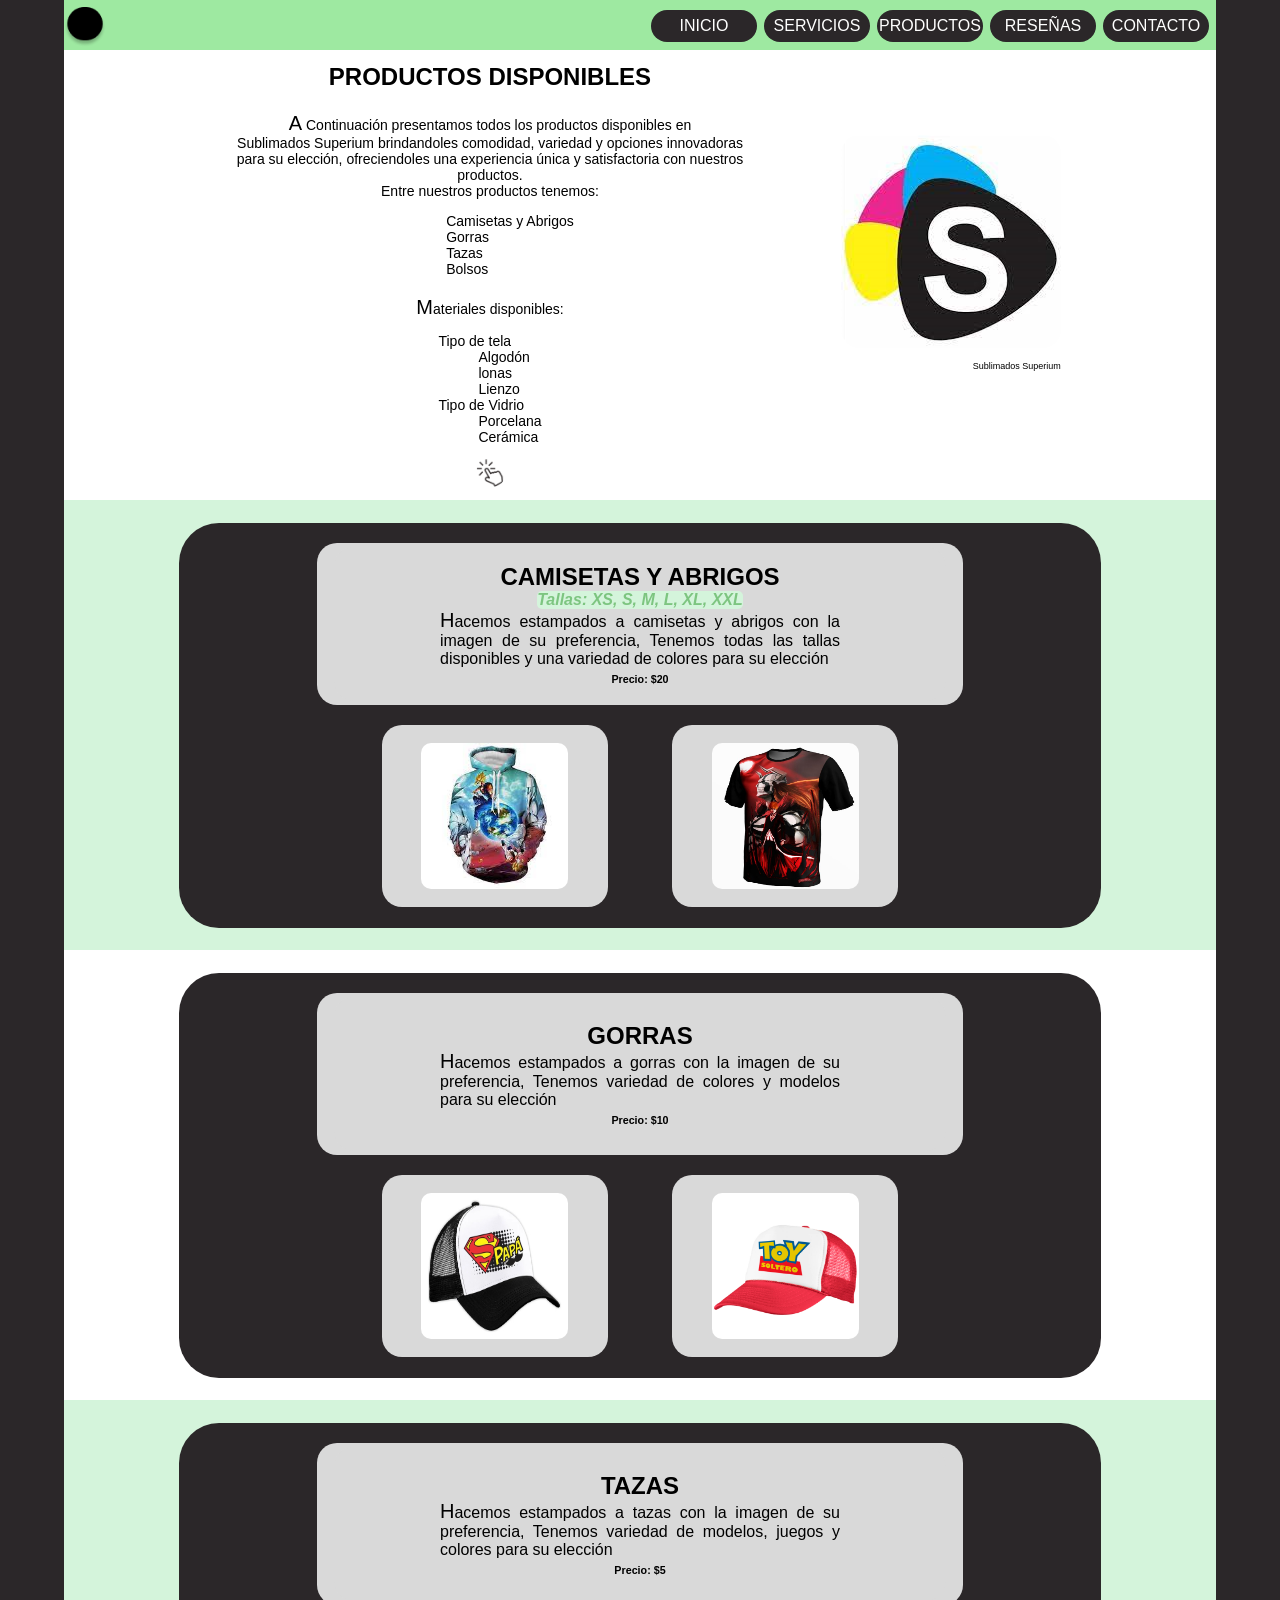
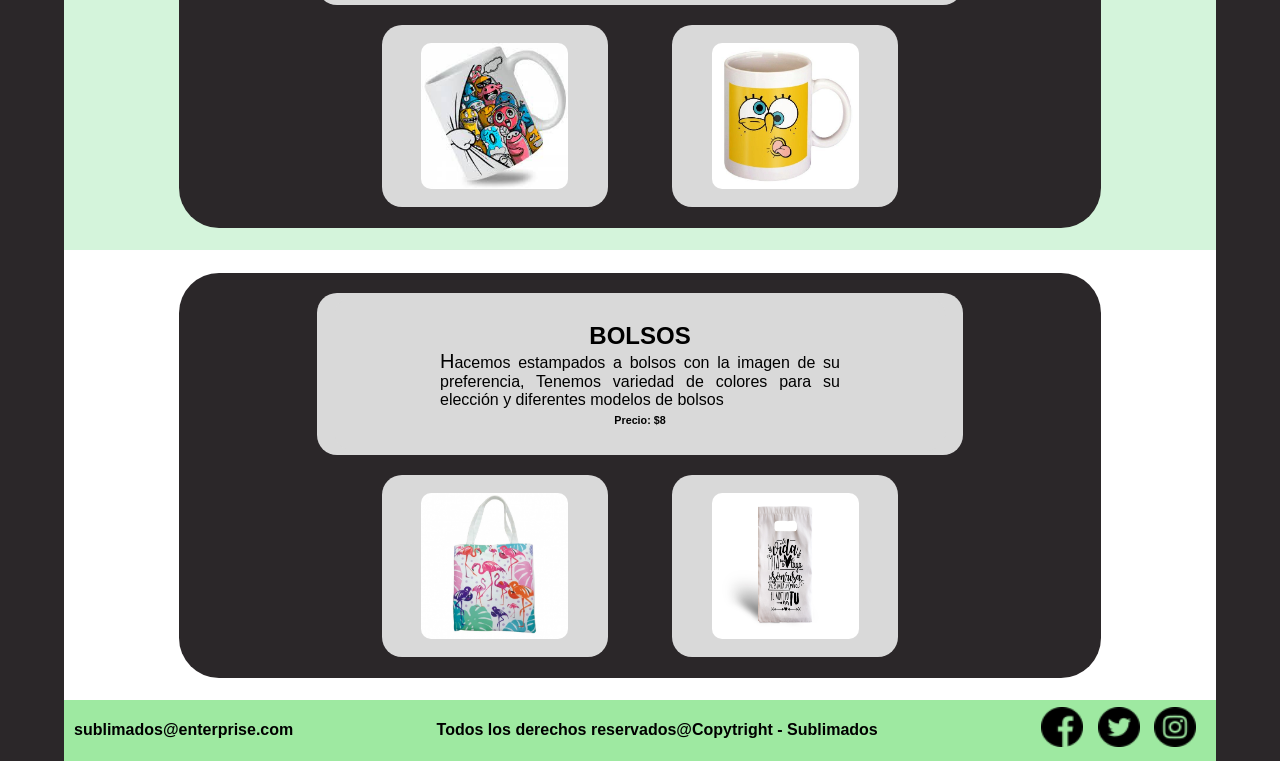
<file: SichaBetsy.html>
<!DOCTYPE html>
<html lang="en">
<head>
    <meta charset="UTF-8">
    <meta http-equiv="X-UA-Compatible" content="IE=edge">
    <meta name="viewport" content="width=device-width, initial-scale=1.0">
    <meta name="description" content="CONTIENE LA VARIEDAD DE PRODUCTOS DISPONIBLES DENTRO DE SUPERIUM.">
    <meta name="keywords" content="Sublimados, Estampados, Camisetas, Tazas,Productos">
    <link rel="stylesheet" href="style.css">
    <style>
        /* ESTILO INTERNO */
        /* SELECTOR UNIVERSAL */
        *{
            font-family: 'Inter', sans-serif;
        }
        /* SELECTOR POR ELEMENTO */
        p, h2{
            text-align: center;
            
        }
        h6{
            text-align: right;
        }
        /* SELECTOR DE CLASE */
        .dividir-seccion-uno{
            
            width: 80%;
            height: 90%;
            margin:auto;
            font-size: 14px;
            border-radius: 40px;
            display: flex; 
            flex-direction: row;
            justify-content:center;
            align-items: center;
            
        }
        .dividir-seccion-dos{
            width: 80%;
            height: 90%;
            background-color: #2B2729;
            border-radius: 40px;
            display: flex;
            justify-content: space-evenly;
            align-items: center;
            flex-direction: column;
        }
        .dividir-seccion-tres{
            width: 80%;
            height: 90%;
            background-color: #2B2729;
            border-radius: 40px;
            display: flex;
            justify-content: space-evenly;
            align-items: center;
            flex-direction: column;
        }
        .dividir-seccion-cuatro{
            width: 80%;
            height: 90%;
            background-color: #2B2729;
            border-radius: 40px;
            display: flex;
            justify-content: space-evenly;
            align-items: center;
            flex-direction: column;
        }
        .dividir-seccion-cinco{
            width: 80%;
            height: 90%;
            background-color: #2B2729;
            border-radius: 40px;
            display: flex;
            justify-content: space-evenly;
            align-items: center;
            flex-direction: column;
        }
        /* SELECTOR DE PSEUDOCLASE */
        .dividir-seccion-uno div:nth-child(1){
            border-radius: 20px;
            width: 80%;
            height: 90%;
            display: flex;
            flex-direction: row;
            justify-content: space-evenly;
            align-items: center;
        }

        .dividir-seccion-dos div:nth-child(1){
            background-color: #D9D9D9;
            border-radius: 20px;
            width: 70%;
            height: 40%;
            display: flex;
            flex-direction: column;
            justify-content: center;
            align-items: center;            
        }    
        .dividir-seccion-tres div:nth-child(1){
            background-color: #D9D9D9;
            border-radius: 20px;
            width: 70%;
            height: 40%;
            display: flex;
            flex-direction: column;
            justify-content: center;
            align-items: center;            
        }    
        .dividir-seccion-cuatro div:nth-child(1){
            background-color: #D9D9D9;
            border-radius: 20px;
            width: 70%;
            height: 40%;
            display: flex;
            flex-direction: column;
            justify-content: center;
            align-items: center;            
        }   
        .dividir-seccion-cinco div:nth-child(1){
            background-color: #D9D9D9;
            border-radius: 20px;
            width: 70%;
            height: 40%;
            display: flex;
            flex-direction: column;
            justify-content: center;
            align-items: center;            
        }     
        
        .dividir-seccion-dos div:nth-child(2){
            
            border-radius: 20px;
            width: 70%;
            height: 45%;
            display: flex;
            flex-direction: row;
            justify-content: space-evenly;
            align-items: center;
        }
        .dividir-seccion-tres div:nth-child(2){
            
            border-radius: 20px;
            width: 70%;
            height: 45%;
            display: flex;
            flex-direction: row;
            justify-content: space-evenly;
            align-items: center;
        }
        .dividir-seccion-cuatro div:nth-child(2){
            
            border-radius: 20px;
            width: 70%;
            height: 45%;
            display: flex;
            flex-direction: row;
            justify-content: space-evenly;
            align-items: center;
        }
        .dividir-seccion-cinco div:nth-child(2){
            
            border-radius: 20px;
            width: 70%;
            height: 45%;
            display: flex;
            flex-direction: row;
            justify-content: space-evenly;
            align-items: center;
        }
       
        .imagenes-dos div:nth-child(1){
            background-color: #D9D9D9;
            width: 35%;
            height: 100%;
        }
        .imagenes-tres div:nth-child(1){
            background-color: #D9D9D9;
            width: 35%;
            height: 100%;
        }
        .imagenes-cuatro div:nth-child(1){
            background-color: #D9D9D9;
            width: 35%;
            height: 100%;
        }
        .imagenes-cinco div:nth-child(1){
            background-color: #D9D9D9;
            width: 35%;
            height: 100%;
        }
        .imagenes-dos div:nth-child(2){
            background-color: #D9D9D9;
            width: 35%;
            height: 100%;
        }
        .imagenes-tres div:nth-child(2){
            background-color: #D9D9D9;
            width: 35%;
            height: 100%;
        }
        .imagenes-cuatro div:nth-child(2){
            background-color: #D9D9D9;
            width: 35%;
            height: 100%;
        }
        .imagenes-cinco div:nth-child(2){
            background-color: #D9D9D9;
            width: 35%;
            height: 100%;
        }
        .imagenHvr img:hover{
            transform: scale(1.05);
            transition: 0.5s;
        }
        .dividir-seccion-dos div:hover{
            transform: scale(1.05);
            transition: 0.5s;
        }
        .dividir-seccion-tres div:hover{
            transform: scale(1.05);
            transition: 0.5s;
        }
        .dividir-seccion-cuatro div:hover{
            transform: scale(1.05);
            transition: 0.5s;
        }
        .dividir-seccion-cinco div:hover{
            transform: scale(1.05);
            transition: 0.5s;
        }
        /* SELECTOR DE ID */
        
        #introduccion{
           
            width: 90%;
            height: 95%;
            display: flex;
            flex-direction: column;
            justify-content: center;
            align-items: center;
        }
        
        #concepto-dos{   
            width: 95%;
            height: 95%;
            display: flex;
            flex-direction: column;
            justify-content: center;
            align-items: center;
        }
        #concepto-tres{   
            width: 95%;
            height: 95%;
            display: flex;
            flex-direction: column;
            justify-content: center;
            align-items: center;
        }
        #concepto-cuatro{   
            width: 95%;
            height: 95%;
            display: flex;
            flex-direction: column;
            justify-content: center;
            align-items: center;
        }
        #concepto-cinco{   
            width: 95%;
            height: 95%;
            display: flex;
            flex-direction: column;
            justify-content: center;
            align-items: center;
        }
        #CYA, #GRRS, #TZ, #BL{
            margin: 0;
        }

        #CYAC, #GRRSC, #TZC, #BLC{
            margin: 0;
            text-align: justify;
            width: 400px;
        }
        /*SELECTOR DE COMBINADOR: DESCENDIENTES*/
        div span{
            background-color:#D4F4DB;
            border-radius: 5px;
        }
        /*SELECTOR DE PSEUDOELEMENTOS: FIRST LETTER*/
        p::first-letter{
            font-size: 20px;
        }
        /* SELECTOR DE ATRIBUTO: IGUAL A */
        h2[class="Titulos"]
        {
            color: #000000;
        }
        @media (max-width:810px){
            #CYAC, #GRRSC, #TZC, #BLC{
                width: 300px;
            }
            #CYA, #GRRS, #TZ, #BL{
                width: 300px;
            }
        }
        @media (max-width:671px){
            #CYAC, #GRRSC, #TZC, #BLC{
                width: 200px;
                font-size: 12px;
            }
            #CYA, #GRRS, #TZ, #BL{
                width: 200px;
                font-size: 14px;
            }
        }
        @media (max-width:405px){
            #CYAC, #GRRSC, #TZC, #BLC{
                display: none;
            }
            #CYA, #GRRS, #TZ, #BL{
                
                font-size: 9px;
            }
            #tallas{
                display: none;
            }
        }
    </style>
    <title>PRODUCTOS</title>
</head>
<body>
    <div class="contenedor-principal">
        <header>
            <nav>
                <img src="img/logotipo.png" alt="logo" class="nav-logo">
                    
                <ul class="nav-botones">
                    <li class="boton1"><a href="index.html">INICIO</a></li>
                    <li class="boton2">
                        <a href="YanezPaula.html">SERVICIOS</a>
                        <ul>
                            <li><a href="ElizaldeMilton2.html" class="submenu submenu1">A domicilio</a></li>
                            <li><a href="YanezPaula2.html" class="submenu submenu2">Internacional</a> </li>
                            
                            
                        </ul>
                    </li>
                    <li class="boton3">
                        <a href="SichaBetsy.html">PRODUCTOS</a>
                        <ul>
                            <li><a href="SichaBetsy2.html" class="submenu submenu3">Crear Diseño</a></li>
                            
                        </ul>
                    </li>
                    <li class="boton4">
                        <a href="ApraezEmely.html">RESEÑAS</a>
                        <ul>
                            <li><a href="ApraezEmely2.html" class="submenu submenu4">Dejar Reseña</a></li>
                            
                        </ul>
                    </li>
                    <li class="boton5">
                        <a href="QuitoRuth.html">CONTACTO</a>
                        <ul>
                            <li><a href="QuitoRuth2.html" class="submenu submenu5">Escribenos!</a></li>
                            
                        </ul>
                    </li>  
                </ul>
                
            </nav>
        </header>
    
        <main>
            <section class="seccion-primero">
                <div id="arriba" class="dividir-seccion-uno">                   
                    <div id="contenido"> 
                        <div id="introduccion" onclick="cambiarContenido(this)" >                            
                            <h2 style="margin: 45px 0 0 0; font-size: 24px;" id="INT" class="Titulos"> <b> PRODUCTOS DISPONIBLES </b> </h2> <br>                         
                            <p style="margin: 5px 0 0 0;"> A Continuación presentamos todos los productos disponibles en  <br>
                                Sublimados Superium brindandoles comodidad, variedad y opciones innovadoras  <br>
                                para su elección, ofreciendoles una experiencia única y satisfactoria con nuestros productos.   <br>
                                Entre nuestros productos tenemos:
                            </p>                          
                            <ul>
                                <li> Camisetas y Abrigos </li>
                                <li> Gorras </li>
                                <li> Tazas </li>
                                <li> Bolsos</li>
                            </ul>
                            <p style="margin: 5px 0 0 0;"> Materiales disponibles: </p>

                                <dl>
                                    <dt> Tipo de tela </dt>
                                    <dd> Algodón </dd>
                                    <dd> lonas </dd>
                                    <dd> Lienzo</dd>
                                    <dt> Tipo de Vidrio</dt>
                                    <dd> Porcelana </dd>
                                    <dd> Cerámica</dd>
                                </dl>
                                <img style="width: 5%; height: 20%; border-radius: 10px; " src="img/Click.png" alt="clickAqui">
                        </div>
                    </div>
                    <div class="imagenHvr">
                        <figure style="float: right;">
                            <img id="lg" onmouseover="cambiarImagen(this)" onmouseout="inicio()" style="border-radius: 20px;" src="img/LogoProducto.PNG">
                            <figcaption style="text-align: right; font-size: 9px; padding-top: 10px;"> Sublimados Superium </figcaption>
                        </figure>
                    </div>
                </div>
            </section>
            
            <section class="seccion-segundo">
                <div class="dividir-seccion-dos">
                    <div>
                        <div id="concepto-dos" >
                            <h2 id="CYA" class="Titulos"> <b> CAMISETAS Y ABRIGOS </b> </h2>                          
                            <!--ESTILO EN LÍNEA-->
                            <span id="tallas" style="color: #7dc580"> <i> <b> Tallas: XS, S, M, L, XL, XXL </b></i> </span>
                            <p id="CYAC"> Hacemos estampados a camisetas y abrigos con la imagen de su preferencia, 
                                Tenemos todas las tallas disponibles y una variedad de colores para su elección 
                            </p>
                            <h6 style="margin: 5px 0 0 0; font-weight: bold;"> Precio: $20</h6>
                        </div>
                    </div>
                    <div class="imagenes-dos">                        
                        <div>
                            <img style="width: 65%; height: 80%; border-radius: 10px; " src="img/Abrigo.jpg" alt="abrigo">
                        </div>
                        <div>
                            <img style="width: 65%; height: 80%; border-radius: 10px; " src="img/Camiseta.jpg" alt="camiseta">
                        </div>
                    </div>
                </div>
            </section>
            <section class="seccion-tercero">
                <div class="dividir-seccion-tres">
                    <div>
                        <div id="concepto-tres" >
                            <h2 id="GRRS" class="Titulos"> <b> GORRAS </b> </h2>
                            <p id="GRRSC"> Hacemos estampados a gorras con la imagen de su preferencia,
                                Tenemos variedad de colores y modelos para su elección
                            </p>
                            <h6 style="margin: 5px 0 0 0; font-weight: bold;"> Precio: $10</h6>
                        </div>
                    </div>
                    <div class="imagenes-tres">                        
                        <div>
                            <img style="width: 65%; height: 80%; border-radius: 10px; " src="img/Gorra1.jpg" alt="abrigo">
                        </div>
                        <div>
                            <img style="width: 65%; height: 80%; border-radius: 10px; " src="img/Gorra2.jpg" alt="camiseta">
                        </div>
                    </div>
                </div>
            </section>

            <section class="seccion-cuarto">
                <div class="dividir-seccion-cuatro">
                    <div>
                        <div id="concepto-cuatro" >
                            <h2 id="TZ" class="Titulos"> <b> TAZAS </b> </h2>                        
                            <p id="TZC"> Hacemos estampados a tazas con la imagen de su preferencia,
                                Tenemos  variedad de modelos, juegos y colores para su elección
                            </p>
                            <h6 style="margin: 5px 0 0 0; font-weight: bold;"> Precio: $5</h6>
                        </div>
                    </div>
                    <div class="imagenes-cuatro">                        
                        <div>
                            <img style="width: 65%; height: 80%; border-radius: 10px; " src="img/Taza1.jpg" alt="abrigo">
                        </div>
                        <div>
                            <img style="width: 65%; height: 80%; border-radius: 10px; " src="img/Taza2.jpg" alt="camiseta">
                        </div>
                    </div>
                </div>
            </section>
            <section class="seccion-quinto">
                <div class="dividir-seccion-cinco">
                    <div>
                        <div id="concepto-cinco" >
                            <h2 id="BL" class="Titulos"> <b> BOLSOS </b> </h2>                        
                            <p id="BLC"> Hacemos estampados a bolsos con la imagen de su preferencia,
                                Tenemos variedad de colores para su elección y diferentes modelos de bolsos
                            </p>
                            <h6 style="margin: 5px 0 0 0; font-weight: bold;"> Precio: $8</h6>
                        </div>
                    </div>
                    <div class="imagenes-cinco">                        
                        <div>
                            <img style="width: 65%; height: 80%; border-radius: 10px; " src="img/Bolso1.jpg" alt="abrigo">
                        </div>
                        <div>
                            <img style="width: 65%; height: 80%; border-radius: 10px; " src="img/Bolso2.jpg" alt="camiseta">
                        </div>
                    </div>
                </div>
            </section>
        </main>
    
        <footer>
            <h4 class="email">sublimados@enterprise.com</h4>
            <h4>Todos los derechos reservados@Copytright - Sublimados</h4>
            <div> 
                <a href="https://www.facebook.com"><img src="img/facebook.png" alt="logo" class="nav-logo"></a>
                <a href="https://www.twitter.com"><img src="img/twitter.png" alt="logo" class="nav-logo"></a>
                <a href="https://www.instagram.com"><img src="img/instagram.png" alt="logo" class="nav-logo"></a>
            </div>
        </footer>
    </div>
    
    <script type="text/javascript">
        
        var div = document.querySelector("#contenido");
        
        function cambiarImagen(){
            let img = document.getElementById("lg");
            img.setAttribute("src","img/Sublimados.PNG");
        }
        function inicio(){
            let img = document.getElementById("lg");
            img.setAttribute("src","img/LogoProducto.PNG")
        }
        function cambiarContenido(){
            let contenido = '';
            let cont = document.querySelector("#introduccion")

            contenido ="Recuerda revisar la variedad de nuestros productos para mejor elección al momento de comprar, Tenemos diferentes tipos de pago, tipos de entregas y muchas cosas más.";
            cont.innerText=contenido;
            cont.style.backgroundColor="#FFFFFF";
            cont.style.textAlign="justify";
            cont.style.padding="20px";
            cont.style.margin="20px";
            cont.style.fontSize="20pt";
            cont.style.fontWeight="bold";
            cont.style.fontFamily="'Inter', sans-serif";
        
            div.appendChild(cont);   
        }
    </script>
</body>
</html>
</file>
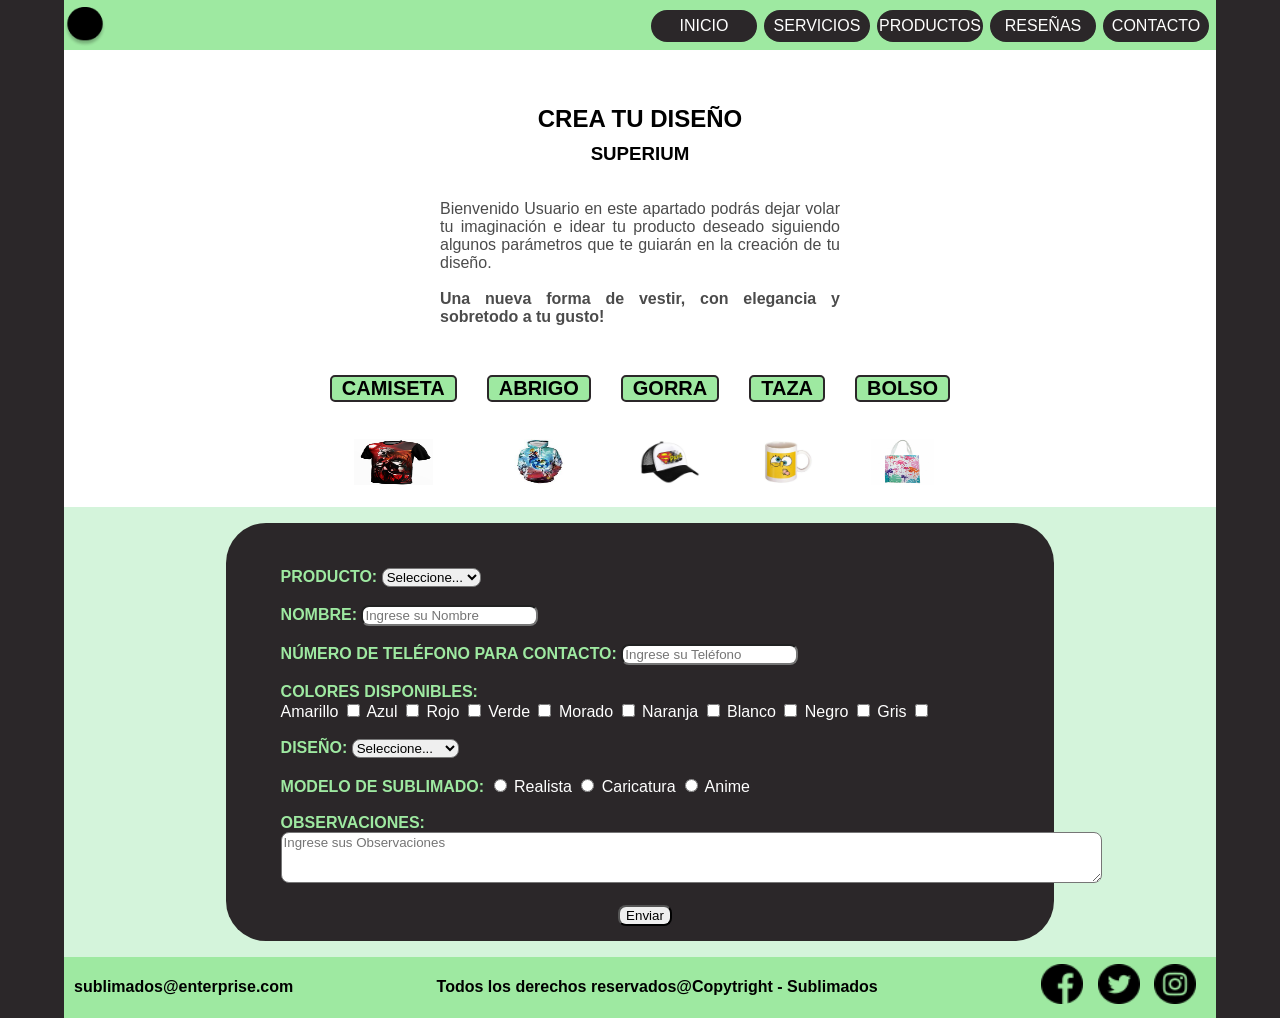
<file: SichaBetsy2.html>
<!DOCTYPE html>
<html lang="en">
<head>
    <meta charset="UTF-8">
    <meta http-equiv="X-UA-Compatible" content="IE=edge">
    <meta name="viewport" content="width=device-width, initial-scale=1.0">
    <meta name="description" content="CONTIENE UN FORMULARIO PARA DISEÑA EÑ PRODUCTO SUBLIMADO.">
    <meta name="keywords" content="Sublimados, Estampados, Camisetas, Tazas,Creacion,Diseño.">
    <link rel="stylesheet" href="style.css">
    <title>TU DISEÑO</title>
    <style>
        *{
            font-family: 'Inter', sans-serif;
        }
        .dividir-seccion-uno{
            padding-top: 35px;
        }
        .enl{
            font-family: 'Inter', sans-serif;
            border: 2px solid  #2B2729;
            padding: 0 10px;
            margin: 15px;
            text-align: center;
            font-size: 20px;
            background-color: #9EE9A1;
            color: black;
            position: relative;
            border-radius: 5px;
            text-decoration: none;
            font-weight: bold;
        }
        .dividir-seccion-dos{
            width: 65%;
            height: 75%;
            background-color: #2B2729;
            border-radius: 40px;
            padding: 40px;
            color: #FFFFFF;
            text-align: justify;
        }
        .formulario{
            margin: 5px;
            padding-left: 10px;
        }
        #btnsCentro{
            text-align: center;
        }
        input, select, textarea{
            border-radius: 8px;
        }
        label{
            color: #9EE9A1;
            font-weight: bold;
        }
        #enlaces{
            display: grid;
            grid-template-columns: 0.5fr 0.5fr 0.5fr 0.5fr 0.5fr;
            justify-content: stretch;
            align-items: center;
            
        }
        .fotos{
            width: 50%;
            height: 50%;
            justify-self: center;
        }
        .seccion-primero{
            height: auto;
        }
    </style>


</head>
<body>
    <div class="contenedor-principal">
        <header>
            <nav>
                <img src="img/logotipo.png" alt="logo" class="nav-logo">
                    
                <ul class="nav-botones">
                    <li class="boton1"><a href="index.html">INICIO</a></li>
                    <li class="boton2">
                        <a href="YanezPaula.html">SERVICIOS</a>
                        <ul>
                            <li><a href="ElizaldeMilton2.html" class="submenu submenu1">A domicilio</a></li>
                            <li><a href="YanezPaula2.html" class="submenu submenu2">Internacional</a> </li>
                            
                            
                        </ul>
                    </li>
                    <li class="boton3">
                        <a href="SichaBetsy.html">PRODUCTOS</a>
                        <ul>
                            <li><a href="SichaBetsy2.html" class="submenu submenu3">Crear Diseño</a></li>
                            
                        </ul>
                    </li>
                    <li class="boton4">
                        <a href="ApraezEmely.html">RESEÑAS</a>
                        <ul>
                            <li><a href="ApraezEmely2.html" class="submenu submenu4">Dejar Reseña</a></li>
                            
                        </ul>
                    </li>
                    <li class="boton5">
                        <a href="QuitoRuth.html">CONTACTO</a>
                        <ul>
                            <li><a href="QuitoRuth2.html" class="submenu submenu5">Escribenos!</a></li>
                            
                        </ul>
                    </li>  
                </ul>
                
            </nav>
        </header>
        
    
        <main>
            <section class="seccion-primero">
                <div class="dividir-seccion-uno">
                    <div  style="display: flex; flex-direction: column; justify-content: center; align-items: center; margin-left: auto;
                    margin-right:auto ;">
                        <h2 id="encabezado">CREA TU DISEÑO</h2>
                        <h3  style="margin-top: -10px;">SUPERIUM</h3>
                        <p id="parrafo" >
                            Bienvenido Usuario en este apartado podrás dejar volar tu imaginación e idear tu producto deseado
                            siguiendo algunos parámetros que te guiarán en la creación de tu diseño.
                        <br><br><span style="font-weight: bold;">Una nueva forma de vestir, con elegancia y sobretodo a tu gusto!</span>
                        </p> <br>
                        <div id="enlaces">
                            <a class="enl" id="uno"  href="#"> CAMISETA</a>
                            <a class="enl" id="dos"  href="#"> ABRIGO </a>
                            <a class="enl" id="tres"  href="#"> GORRA </a>
                            <a class="enl" id="cuatro" href="#"> TAZA </a>
                            <a class="enl" id="cinco"  href="#"> BOLSO </a>

                            <img src="img/Camiseta.jpg" alt="Camiseta" class="fotos">
                            <img src="img/Abrigo.jpg" alt="Abrigo" class="fotos">
                            <img src="img/Gorra1.jpg" alt="Gorra" class="fotos">
                            <img src="img/Taza2.jpg" alt="Taza" class="fotos">
                            <img src="img/Bolso1.jpg" alt="Bolso" class="fotos">
                        </div>
                    </div>
                </div>
            </section>

            
            <section class="seccion-segundo">
                <div class="dividir-seccion-dos"> 
                    <form id="botonesFinales" onsubmit="return validar()">
                        <div class="formulario">
                            <div id="cbxProducto">
                                <label class="form"> <b> PRODUCTO: </b>  </label>
                                <select name="productos" id="cbxProductos" class="form fi">
                                    <option value="0">Seleccione...</option>
                                    <option value="1">Camiseta</option>
                                    <option value="2">Abrigo</option>
                                    <option value="3">Gorra</option>
                                    <option value="4">Taza</option>
                                    <option value="4">Bolso</option>
                                </select> 
                            </div> <br>
                            <div id="textos">
                                <div id="txtNom">
                                    <label class="form"> <b> NOMBRE: </b>  </label>
                                    <input type="text" name="nombre" id="nom" class="form fi" placeholder="Ingrese su Nombre">
                                </div> <br>
                                <div id="txtTelf">
                                    <label class="form"> <b> NÚMERO DE TELÉFONO PARA CONTACTO: </b>  </label>
                                    <input type="text" name="telefono" id="telf" class="form fi" placeholder="Ingrese su Teléfono">
                                </div>
                            </div> <br>
                            <div id="chxCentro">
                                <label class="form"> <b> COLORES DISPONIBLES: </b> </label> <br>
                                Amarillo <input type="checkbox" name="colores" value="1" id="amarillo" class="form color">
                                Azul <input type="checkbox" name="colores" value="2" id="azul" class="form color">
                                Rojo <input type="checkbox" name="colores" value="3" id="rojo" class="form color"> 
                                Verde <input type="checkbox" name="colores" value="4" id="verde" class="form color">
                                Morado <input type="checkbox" name="colores" value="5" id="morado" class="form color">
                                Naranja <input type="checkbox" name="colores" value="6" id="naranja" class="form color"> 
                                Blanco <input type="checkbox" name="colores" value="7" id="blanco" class="form color">
                                Negro <input type="checkbox" name="colores" value="8" id="negro" class="form color">
                                Gris <input type="checkbox" name="colores" value="9" id="gris" class="form color"> 
                            </div> <br>
                            <div id="cbxDiseño">
                                <label class="form"> <b> DISEÑO: </b> </label>
                                <select name="diseño" id="cbxDiseños" class="form">
                                    <option value="0">Seleccione...</option>
                                    <option value="1">Personalizado</option>
                                    <option value="2">Estándar</option>
                                    <option value="3">Sorpresa</option>                        
                                </select> 
                            </div> <br>
                            <div id="rbModelo">
                                <label class="form"> <b> MODELO DE SUBLIMADO: </b>  </label>
                                <input type="radio" class="ms" id="realista" name="modelo" value="real"/> Realista 
                                <input type="radio" class="ms" id="caricatura" name="modelo" value="cari"/> Caricatura 
                                <input type="radio" class="ms" id="anime" name="modelo" value="an"/> Anime
                            </div> <br>
                            <div id="txaCentro">
                                <label class="form"> <b> OBSERVACIONES: </b> </label> <br>
                                <textarea name="observaciones" id="obs" cols="100" rows="3" class="form" placeholder="Ingrese sus Observaciones"></textarea>
                            </div> <br>
                            <div id="btnsCentro">
                                <input type="submit" class="form botones" value="Enviar" >   
                            </div>
                        </div> 
                    </form>
                </div>
            </section>
            
        </main>
            

        <footer>
            <h4 class="email">sublimados@enterprise.com</h4>
            <h4>Todos los derechos reservados@Copytright - Sublimados</h4>
            <div> 
                <a href="https://www.facebook.com"><img src="img/facebook.png" alt="logo" class="nav-logo"></a>
                <a href="https://www.twitter.com"><img src="img/twitter.png" alt="logo" class="nav-logo"></a>
                <a href="https://www.instagram.com"><img src="img/instagram.png" alt="logo" class="nav-logo"></a>
            </div>
        </footer>
    </div>
    <script type="text/javascript">
        function validar(){
            var valido = true;
    
            //OBTENER ELEMENTOS 
            var cbxProducto = document.getElementById("cbxProductos");
            var txtNombre = document.getElementById("nom");
            var txtTelefono = document.getElementById("telf");
            var chbxColor = document.getElementsByClassName("color");
            var rbModelo = document.getElementsByName("modelo");
            var txtaObservacion = document.getElementById("obs");
    
            var letra = /^[a-z ,.'-]+$/i;
            var telefono = /^[09]+[0-9]{8}$/g;
    
            //VALIDACIONES
            //PRODUCTO
            if (cbxProducto.value === null || cbxProducto.value === '0') {
                valido = false;
                mensaje("DEBE SELECCIONAR UN PRODUCTO", cbxProducto);
            }
            //NOMBRE
            if(txtNombre.value === ''){
                valido = false;
                mensaje("DEBE INGRESAR SU NOMBRE",txtNombre);
            }else if (!letra.test(txtNombre.value)){
                valido = false;
                mensaje("EL NOMBRE DEBE CONTENER SOLO LETRAS", txtNombre);
            }else if(txtNombre.value.length >20){
                valido = false;
                mensaje("EL NOMBRE DEBE CONTENER MÁXIMO 20 CARACTERES", txtNombre); 
            }
            //TELEFONO
            if (txtTelefono.value === "") {
                valido = false;
                mensaje("DEBE INGRESAR TELEFONO", txtTelefono);
            } else if (!telefono.test(txtTelefono.value)) {
                valido = false;
                mensaje("NUMERO DE TELEFONO INCORRECTO", txtTelefono);
            }
            //COLORES
            sel = false; 
            cont=0; 
            for (let i = 0; i < chbxColor.length; i++) {
                if (chbxColor[i].checked) {
                    cont++;
                    sel = true;
                    if (chbxColor[i].value === '1') {
                        alert("MAXIMO DE SELECCION PERMITIDO : 3 ITEMS");
                    }
                }
            }
            if (!sel) {
                valido = false;
                mensaje("DEBE SELECCIONAR OPCIONES DE COLOR", chbxColor[0]);
            }
            if (cont<3) {
                valido = false;
                mensaje("DEBE SELECCIONAR AL MENOS 3 COLORES", chbxColor[0]);
            }
            //DISEÑO
            if (cbxDiseño.value === null || cbxDiseño.value === '0') {
                valido = false;
                mensaje("DEBE SELECCIONAR UNA OPCIÓN DE DISEÑO PARA SU PRODUCTO", cbxDiseño);
            }
            //MODELO
            var sel = false;
            for (let i = 0; i < rbModelo.length; i++) {
                if (rbModelo[i].checked) {
                    sel = true;
                //  let res=rbModelo[i].value;
                break;
                }
            }
            if (!sel) {
                valido = false;
                mensaje("DEBE SELECCIONAR UN TIPO DE MODELO PARA PLASMAR EN SU PRODUCTO", rbModelo[0]);
            }
            //OBSERVACIONES
            if(txtaObservacion.value === ''){
                valido = false;
                mensaje("DEBE INGRESAR SUS OBSERVACIONES",txtaObservacion);
            }else if(txtaObservacion.value.length >100){
                valido = false;
                mensaje("LAS OBSERVACIONES DEBEN CONTENER MÁXIMO 100 CARACTERES", txtaObservacion); 
            }
            return valido;
        }
        function mensaje(cadenaMensaje, elemento) {
            elemento.focus();
            window.alert(cadenaMensaje);
        }

    
    </script>
</body>
</html>
</file>
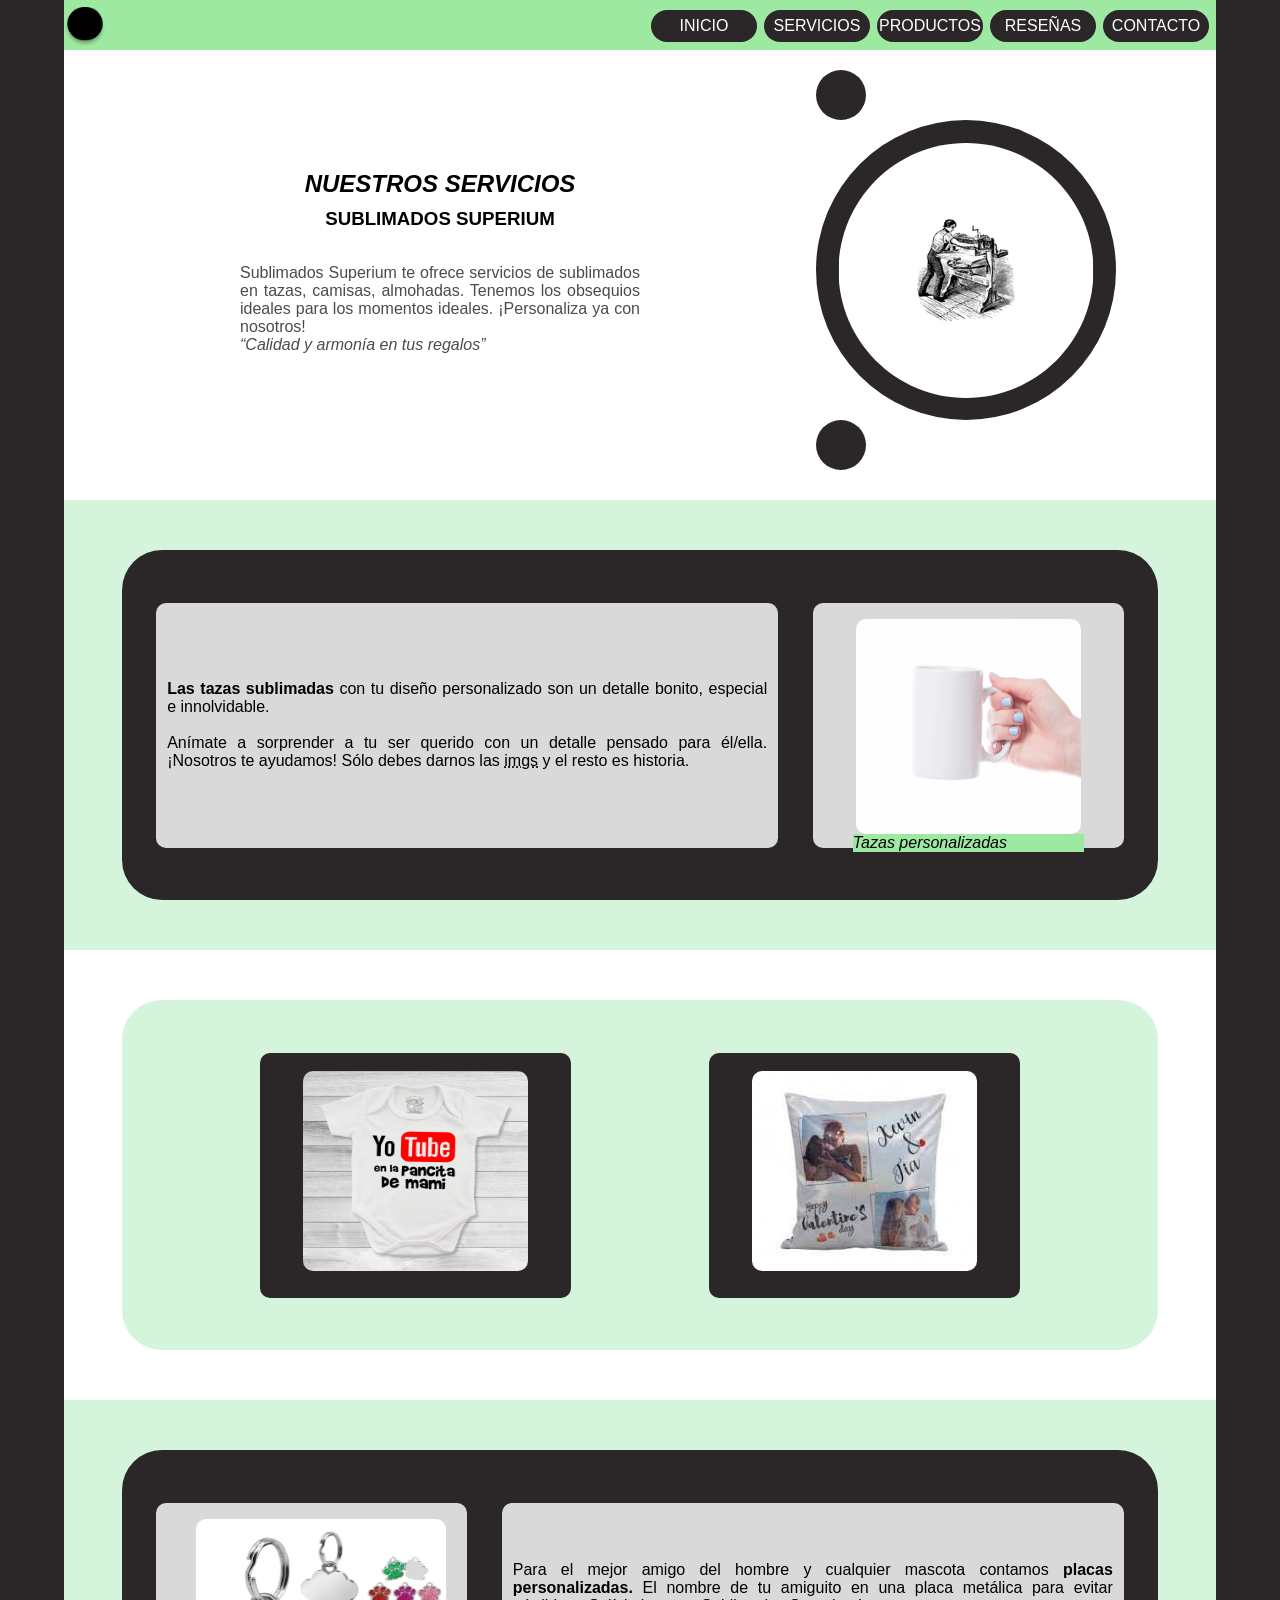
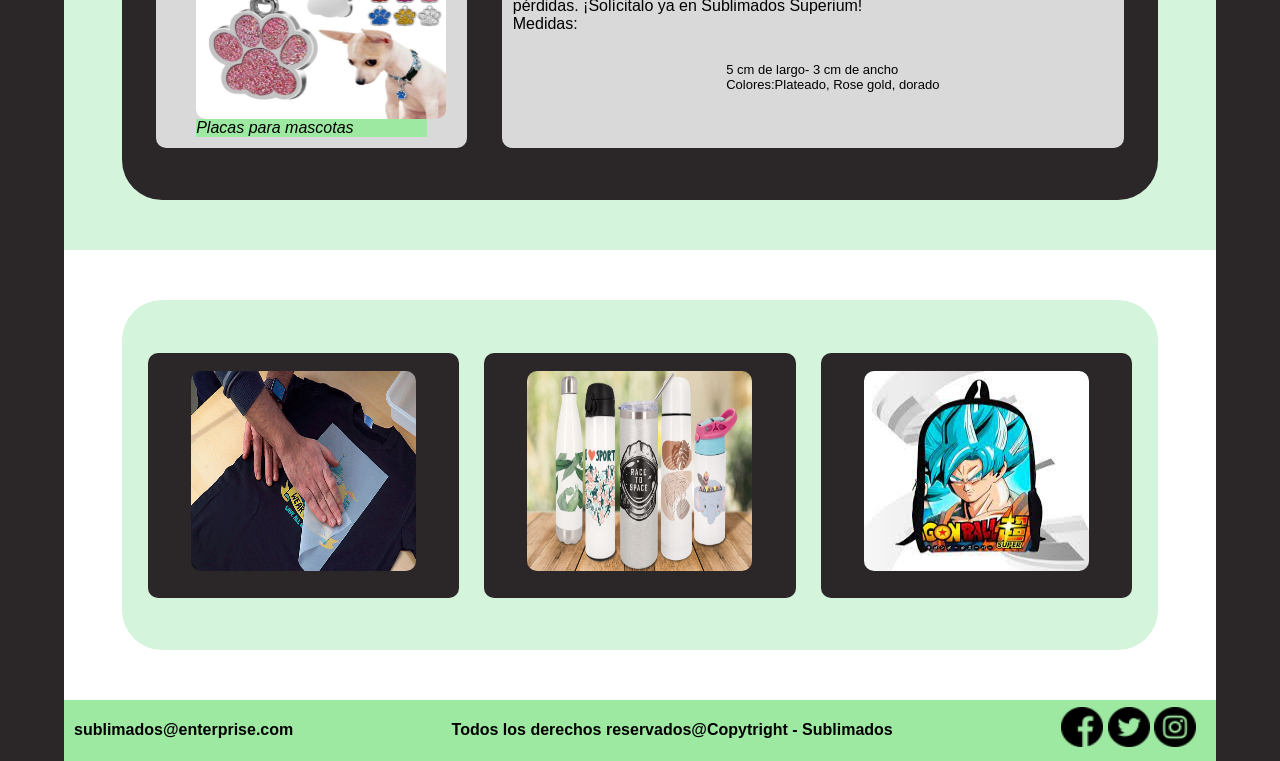
<file: YanezPaula.html>
<!DOCTYPE html>
<html lang="en">

<head>
    <meta charset="UTF-8">
    <meta http-equiv="X-UA-Compatible" content="IE=edge">
    <meta name="viewport" content="width=device-width, initial-scale=1.0">
    <meta name="description" content="CONTIENE LOS SERVICIOS DISPONIBLES DE LA EMPRESA.">
    <meta name="keywords" content="Sublimados, Estampados, Camisetas, Tazas, Servicios">
    <link rel="stylesheet" href="style.css">
    <title>SERVICIOS</title>
    <style>
        img.imgs {
            display: block;
            margin: 0px auto;
        }

        .bloque {
            width: 90%;
            height: 350px;
            background-color: #2B2729;
        }

        .bloque {
            display: flex;
            flex-direction: row;
            justify-content: space-evenly;
            align-items: center;
        }

        .bloque-uno {
            display: flex;
            flex-direction: row;
            justify-content: space-evenly;
            align-items: center;
            background-color: #2B2729;
            border-radius: 40px;
        }

        .bloque-uno div:nth-child(1) {
            width: 60%;
            height: 70%;
            border-radius: 10px;
            background-color: #D9D9D9;
        }

        .bloque-uno div:nth-child(2) {
            width: 30%;
            height: 70%;
            border-radius: 10px;
            background-color: #D9D9D9;
        }

        .bloque-dos {
            background-color: #D4F4DB;
            border-radius: 40px;
        }

        .bloque-dos div:nth-child(1) {
            width: 30%;
            height: 70%;
            border-radius: 10px;
            background-color: #2B2729;
        }

        .bloque-dos div:nth-child(2) {
            width: 30%;
            height: 70%;
            border-radius: 10px;
            background-color: #2B2729;
        }

        .bloque-tres {
            background-color: #2B2729;
            border-radius: 40px;
        }

        .bloque-tres div:nth-child(1) {
            width: 30%;
            height: 70%;
            border-radius: 10px;
            background-color: #D9D9D9;
        }

        .bloque-tres div:nth-child(2) {
            width: 60%;
            height: 70%;
            border-radius: 10px;
            background-color: #D9D9D9;
        }

        .bloque-cuatro {
            background-color: #D4F4DB;
            border-radius: 40px;
        }

        .bloque-cuatro div:nth-child(1) {
            width: 30%;
            height: 70%;
            border-radius: 10px;
            background-color: #2B2729;
        }

        .bloque-cuatro div:nth-child(2) {
            width: 30%;
            height: 70%;
            border-radius: 10px;
            background-color: #2B2729;
        }

        .bloque-cuatro div:nth-child(3) {
            width: 30%;
            height: 70%;
            border-radius: 10px;
            background-color: #2B2729;
        }

        .bloque div:hover {
            transform: scale(1.05);
            transition: 0.5s;
        }

        .bloque-parrafo{
            display: flex;
            flex-direction: column;
            justify-content: center;
            align-items: center;
        }

        p {

            text-align: justify;
            width: 600px;
        }

        #items {
            font-size: small;
        }

        div figure figcaption {
            background-color: #9EE9A1;
        }

        ul li::marker {
            color: red;
            font-size: 1.5em;
        }

        img[alt] {
            border-radius: 10px;
        }

        q,figcaption {
            font-style: oblique;
        }
    </style>
</head>

<body>
    <div class="contenedor-principal">
        <header>
            <nav>
                <img src="img/logotipo.png" alt="logo" class="nav-logo">
                    
                <ul class="nav-botones">
                    <li class="boton1"><a href="index.html">INICIO</a></li>
                    <li class="boton2">
                        <a href="YanezPaula.html">SERVICIOS</a>
                        <ul>
                            <li><a href="ElizaldeMilton2.html" class="submenu submenu1">A domicilio</a></li>
                            <li><a href="YanezPaula2.html" class="submenu submenu2">Internacional</a> </li>
                            
                            
                        </ul>
                    </li>
                    <li class="boton3">
                        <a href="SichaBetsy.html">PRODUCTOS</a>
                        <ul>
                            <li><a href="SichaBetsy2.html" class="submenu submenu3">Crear Diseño</a></li>
                            
                        </ul>
                    </li>
                    <li class="boton4">
                        <a href="ApraezEmely.html">RESEÑAS</a>
                        <ul>
                            <li><a href="ApraezEmely2.html" class="submenu submenu4">Dejar Reseña</a></li>
                            
                        </ul>
                    </li>
                    <li class="boton5">
                        <a href="QuitoRuth.html">CONTACTO</a>
                        <ul>
                            <li><a href="QuitoRuth2.html" class="submenu submenu5">Escribenos!</a></li>
                            
                        </ul>
                    </li>  
                </ul>
                
            </nav>
        </header>

        <main>
            <section class="seccion-primero">
                <div class="dividir-seccion-uno">
                    <div style="display: flex; flex-direction: column; justify-content: center; align-items: center; margin-left: auto;
                        margin-right:auto ;">
                        <h2 id="encabezado"><i>NUESTROS SERVICIOS</i></h2>
                        <h3 style="margin-top: -10px;">SUBLIMADOS SUPERIUM</h3>
                        <p id="parrafo" style="width: 400px; color: #4B4B4B; text-align: justify;">
                            Sublimados Superium te ofrece servicios de sublimados en tazas, camisas, almohadas. Tenemos
                            los obsequios ideales para los momentos ideales. ¡Personaliza ya con nosotros!
                            <br>
                            <q>Calidad y armonía en tus regalos</q>
                        </p>
                    </div>
                    <div class="seccion-uno-derecho">
                        <div class="circulo" id="circulo-arriba"></div>
                        <div class="circulo" id="circulo-medio">
                            <!-- La imagen esta en  128px redondeada (fuente: flaticon.com) -->
                            <img style="margin-top:145px ;" src="img/logo_ser.png" alt="inicio">
                        </div>
                        <div class="circulo" id="circulo-abajo"></div>
                    </div>
                </div>
            </section>
            <section class="seccion-segundo">
                <div class="bloque bloque-uno">
                    <div class="bloque-parrafo">
                        <p><strong>Las tazas sublimadas</strong> con tu diseño personalizado son un detalle bonito,
                            especial e innolvidable. <br> <br>
                            Anímate a sorprender a tu ser querido con un detalle pensado para él/ella. ¡Nosotros te
                            ayudamos! Sólo debes darnos las <abbr title="imágenes">imgs</abbr> y el resto es historia.
                        </p>
                    </div>
                    <div>
                        <figure>
                            <img src="img/taza.gif" class="imgs" width="225" height="215" alt="img7">
                            <figcaption>Tazas personalizadas</figcaption>
                        </figure>
                    </div>
                </div>
            </section>
            <section class="seccion-tercero">
                <div class="bloque bloque-dos">

                    <div> <br><img src="img/1.png" class=" imagen-change imgs" id="img-uno" width="225" height="200" alt="img6"></div>
                    <div> <br><img src="img/2.jpg" class=" imagen-change imgs" id="img-dos" width="225" height="200" alt="img5"></div>
                </div>
            </section>
            <section class="seccion-cuarto">
                <div class="bloque bloque-tres">
                    <div>
                        <figure>
                            <img src="img/3.jpg" class="imgs" width="250" height="200" alt="img4">
                            <figcaption>Placas para mascotas</figcaption>
                        </figure>
                    </div>
                    <div class="bloque-parrafo">
                        <p> Para el mejor amigo del hombre y cualquier mascota contamos <strong>placas personalizadas.
                            </strong> El nombre de tu amiguito en una placa metálica para evitar pérdidas. ¡Solícitalo
                            ya en Sublimados
                            Superium! <br>
                            Medidas: </p>

                        <ul id="items">
                            <li>5 cm de largo- 3 cm de ancho</li>
                            <li>Colores:Plateado, Rose gold, dorado</li>
                        </ul>
                    </div>
                </div>
            </section>
            <section class="seccion-quinto">
                <div class="bloque bloque-cuatro">
                    <div><br><img class="imgs" src="img/estam.gif" width="225" height="200" alt="img"></div>
                    <div><br><img class=" imgs" src="img/termo.jpg" width="225" height="200" alt="img2"></div>
                    <div><br><img class="imgs"  src="img/mochila.jpg"  width="225" height="200" alt="img3"></div>
                </div>
            </section>

        </main>

        <footer>
            <h4 class="email">sublimados@enterprise.com</h4>
            <h4>Todos los derechos reservados@Copytright - Sublimados</h4>
            <div>
                <img src="img/facebook.png" alt="logo" class="nav-logo">
                <img src="img/twitter.png" alt="logo" class="nav-logo">
                <img src="img/instagram.png" alt="logo" class="nav-logo">
            </div>
        </footer>
    </div>

    
    <script>
        var nodo=document.querySelectorAll(".imagen-change");
        var img_uno=document.getElementById("img-uno");
        var img_dos=document.getElementById("img-dos");
        img_uno.addEventListener("mouseover",() =>cambiarImagen(nodo[0]));
        img_dos.addEventListener("mouseover",() =>cambiarImagen(nodo[1]));

        img_uno.addEventListener("mouseout",normalizarImagen);
        img_dos.addEventListener("mouseout",normalizarImagen);

        function cambiarImagen(nodo){
            if(nodo.id=="img-uno"){
               
                img_dos.src="img/paula-mameluco.jpg";
            }else if(nodo.id=="img-dos"){
                
                img_uno.src="img/paula-almohada.jpg"; 
            }
        }

        function normalizarImagen(){
            img_uno.src="img/1.png";
            img_dos.src="img/2.jpg";
        }
    </script>

</body>

</html>
</file>
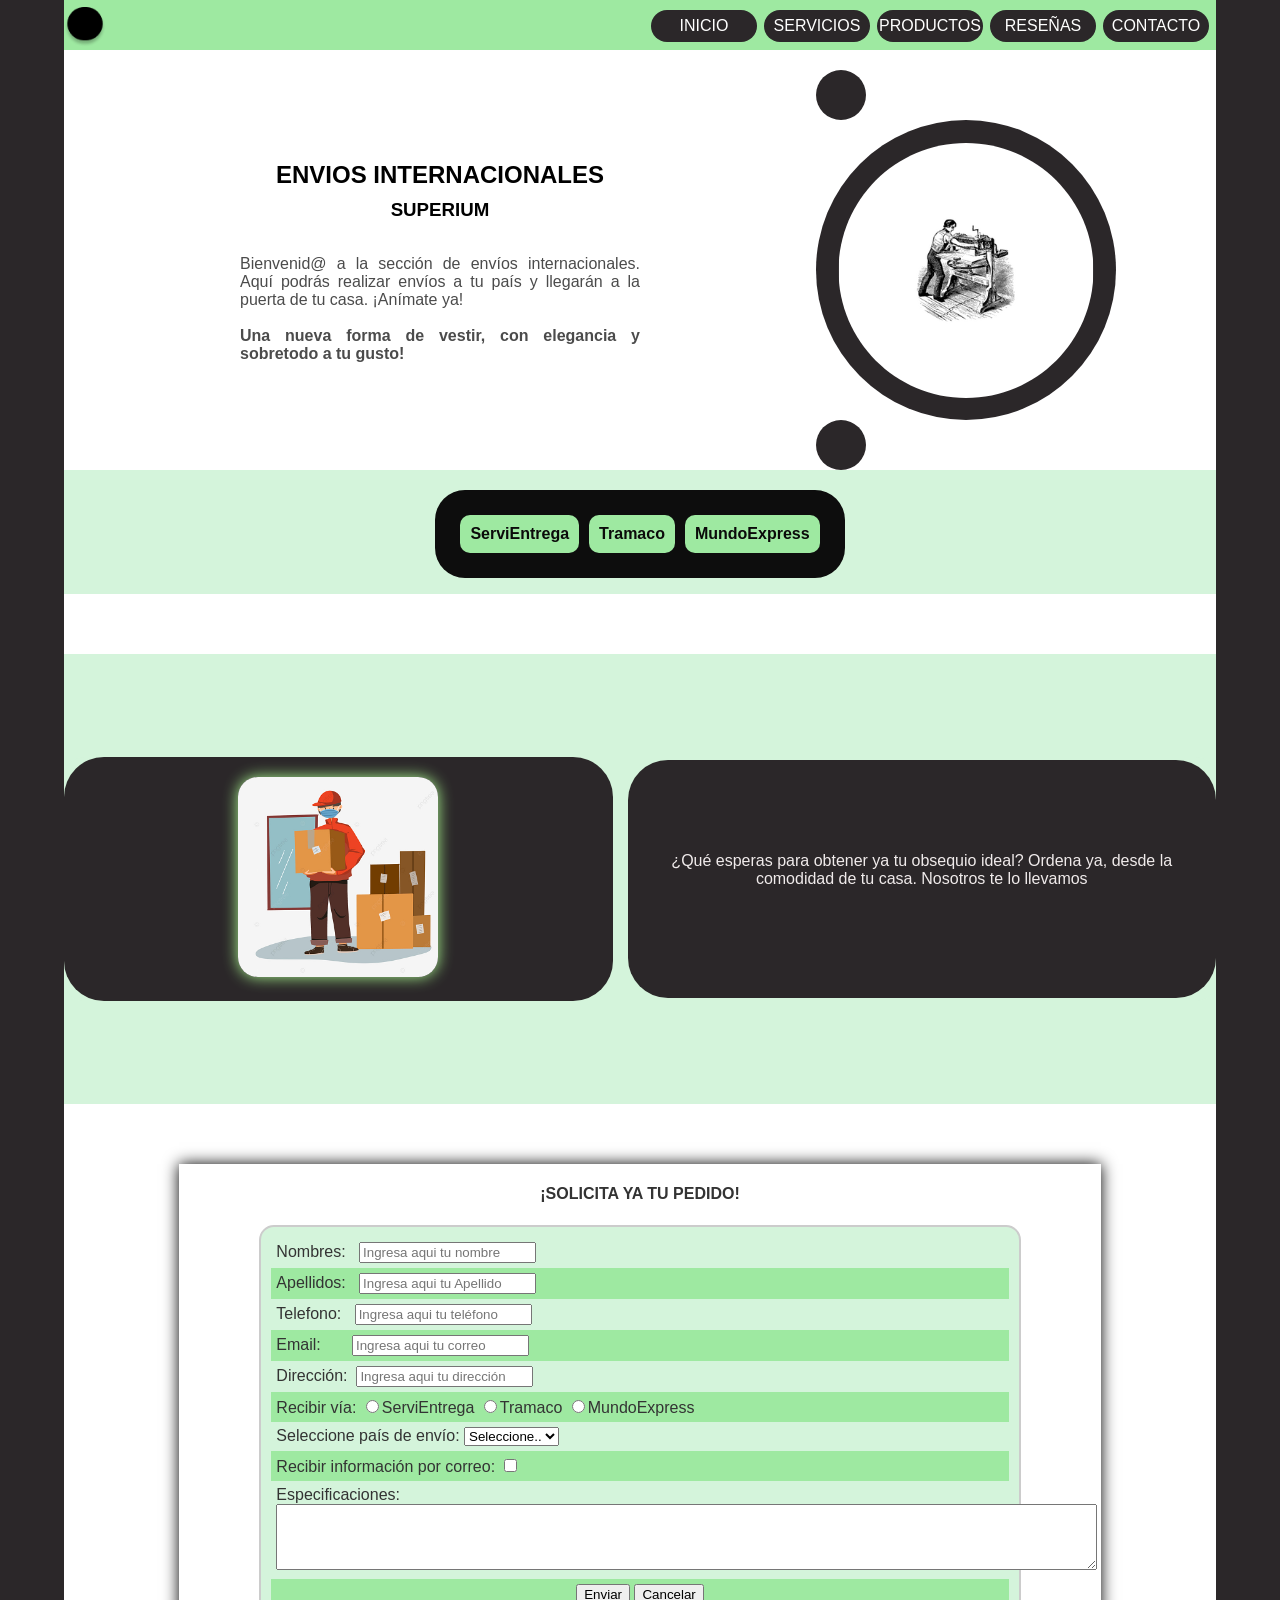
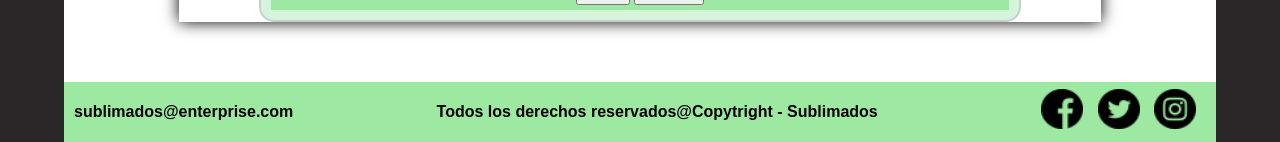
<file: YanezPaula2.html>
<!DOCTYPE html>
<html lang="en">

<head>
    <meta charset="UTF-8">
    <meta http-equiv="X-UA-Compatible" content="IE=edge">
    <meta name="viewport" content="width=device-width, initial-scale=1.0">
    <meta name="description" content="CONTIENE UN FORMULARIO PARA REALIZAR ENVIOS INTERNACIONALES.">
    <meta name="keywords" content="Sublimados, Estampados, Camisetas, Tazas, Servicios,Envios Internacionales">
    <link rel="stylesheet" href="style.css">
    <title>INTERNACIONAL</title>
    <style>

        #contenedorPrincipal {
            width: 80%;
            margin: 60px;
            box-shadow: 0 0 15px rgb(2, 2, 2);
            /*para centrar un contenedor*/

        }


        .text-center {
            text-align: center;
        }

        #contenedorContenido {
            color: #333333;
        }

        .formularios {
            border: 2px solid #ccc;
            border-radius: 15px;
            padding: 10px;
            background: #D4F4DB;
            width: 80%;
            margin: 0 auto;
            /*para centrar*/

        }

        .formularios div {
            padding: 5px;
        }

        .formularios div:nth-child(2n) {
            background: #9EE9A1;
        }


        .seccion-primero {
            height: auto;
        }

        .seccion-segundo {
            height: auto;
        }

        .seccion-tercero {
            height: auto;
        }


        .seccion-quinto {
            height: auto;
        }

        .seccion-cuarto {
            
            display: flex;
            justify-content: center;
            align-items: center;
            width: 100%;
            height: 450px;
            background-color: #D4F4DB;
        }


        #slider {
            border-radius: 20px;
            box-shadow: 0 0 15px rgb(169, 247, 143);


        }




        #pie {
            font-family: 'Courier New', Courier, monospace;
        }

        #enlaces,
        #contenido {
            display: flex;
            justify-content: center;
            background-color: rgb(13, 13, 13);
            padding: 20px;
            border-radius: 30px;
            margin-top: 20px;

        }

        #contenido {
            visibility: hidden;
        }

        .evento {
            display: inline-block;
            background-color: #9EE9A1;
            color: rgb(11, 10, 10);
            font-weight: bold;
            padding: 10px;
            margin: 5px;
            text-decoration: none;
            border-radius: 10px;
        }

        li {
            list-style: none;
        }

        #titulo-empresas {
            text-align: center;
            font-style: oblique;
            font-weight: bolder;
        }

        .bloque {
            display: flex;
            flex-direction: row;
            justify-content: space-evenly;
            align-items: center;
        }

        .imgcambiante {
            background-color: #D4F4DB;
            border-radius: 20px;
            text-align: center;
            left:0; right:0; top:0;


        }

        .imgcambiante div:nth-child(1) {
            width: 50%;
            height: 50%;
            border-radius: 40px;
            background-color: #2B2729;
            margin-right:0;
            padding: 20px;

        }

        .imgcambiante div:nth-child(2) {
            padding: 40px;
            width: 50%;
            height: 50%;
            border-radius: 40px;
            background-color: #2B2729;
            color: #f0ebeb;
            font-size:16px;
            margin-left: 15px;
        }

    </style>
</head>

<body>
    <div class="contenedor-principal">
        <header>
            <nav>
                <img src="img/logotipo.png" alt="logo" class="nav-logo">
                    
                <ul class="nav-botones">
                    <li class="boton1"><a href="index.html">INICIO</a></li>
                    <li class="boton2">
                        <a href="YanezPaula.html">SERVICIOS</a>
                        <ul>
                            <li><a href="ElizaldeMilton2.html" class="submenu submenu1">A domicilio</a></li>
                            <li><a href="YanezPaula2.html" class="submenu submenu2">Internacional</a> </li>
                            
                            
                        </ul>
                    </li>
                    <li class="boton3">
                        <a href="SichaBetsy.html">PRODUCTOS</a>
                        <ul>
                            <li><a href="SichaBetsy2.html" class="submenu submenu3">Crear Diseño</a></li>
                            
                        </ul>
                    </li>
                    <li class="boton4">
                        <a href="ApraezEmely.html">RESEÑAS</a>
                        <ul>
                            <li><a href="ApraezEmely2.html" class="submenu submenu4">Dejar Reseña</a></li>
                            
                        </ul>
                    </li>
                    <li class="boton5">
                        <a href="QuitoRuth.html">CONTACTO</a>
                        <ul>
                            <li><a href="QuitoRuth2.html" class="submenu submenu5">Escribenos!</a></li>
                            
                        </ul>
                    </li>  
                </ul>
                
            </nav>
        </header>


        <main>
            <section class="seccion-primero">
                <div class="dividir-seccion-uno">
                    <div style="display: flex; flex-direction: column; justify-content: center; align-items: center; margin-left: auto;
                    margin-right:auto ;">
                        <h2 id="encabezado">ENVIOS INTERNACIONALES</h2>
                        <h3 style="margin-top: -10px;">SUPERIUM</h3>
                        <p id="parrafo">
                            Bienvenid@ a la sección de envíos internacionales. Aquí podrás realizar envíos a tu país y
                            llegarán a la puerta de tu casa.
                            ¡Anímate ya!
                            <br><br><span style="font-weight: bold;">Una nueva forma de vestir, con elegancia y
                                sobretodo a tu gusto!</span>
                        </p>
                    </div>
                    <div class="seccion-uno-derecho">
                        <div class="circulo" id="circulo-arriba"></div>
                        <div class="circulo" id="circulo-medio">
                            <!-- La imagen esta en  128px redondeada (fuente: flaticon.com) -->
                            <img style="margin-top:145px ;" src="img/logo_ser.png" alt="inicio">
                        </div>
                        <div class="circulo" id="circulo-abajo"></div>
                    </div>
                </div>

            </section>
            <section class="seccion-segundo">

                <ul id="enlaces">
                    <li><a id="enlace1" class="evento" href="#" onmouseover="mostrar(this)">ServiEntrega</a></li>
                    <li><a id="enlace2" class="evento" href="#" onmouseover="mostrar(this)">Tramaco</a></li>
                    <li><a id="enlace3" class="evento" href="#" onmouseover="mostrar(this)">MundoExpress</a></li>
                </ul>

            </section>
            <section class="seccion-tercero">

                <div id="contenido"></div>



            </section>

            <section class="seccion-cuarto">
                <div class="bloque imgcambiante">

                    <div>
                        <img src="#" class="slider" id="slider" width="200" height="200" alt="evento de imgs">
                            <br>
                    </div>
                    <div>
                        <p><br><br>¿Qué esperas para obtener ya tu obsequio ideal? Ordena ya, desde la comodidad de
                        tu casa.
                        Nosotros te lo llevamos</p><br><br><br></div>

                </div>

            </section>
            <section class="seccion-quinto">
                <div id="contenedorPrincipal">
                    <div id="contenedorContenido">
                        <h4 class="text-center">¡SOLICITA YA TU PEDIDO!</h4>

                        <div class="formularios">
                            <!-- onsubmit=return validar() PERMITE LLAMAR A LA FUNCION DE JAVASCRIPT QUE VALIDA EL FORMULARIO-->
                            <form id="formContacto" onsubmit="return validar()">
                                <div>
                                    <label>Nombres:&nbsp;&nbsp;</label>
                                    <input type="text" name="nombres" id="nombres" class="formItem"
                                        placeholder="Ingresa aqui tu nombre" />
                                </div>
                                <div>
                                    <label>Apellidos:&nbsp;&nbsp;</label>
                                    <input type="text" name="apellidos" id="apellidos" class="formItem"
                                        placeholder="Ingresa aqui tu Apellido" />
                                </div>
                                <div>
                                    <label>Telefono: &nbsp;</label>
                                    <input type="text" name="telefono" id="telefono" class="formItem"
                                        placeholder="Ingresa aqui tu teléfono" />
                                </div>
                                <div>
                                    <label>Email:&nbsp; &nbsp; &nbsp;&nbsp;</label>
                                    <input type="email" name="correo" id="correo" class="formItem"
                                        placeholder="Ingresa aqui tu correo" />
                                </div>
                                <div>
                                    <label>Dirección:&nbsp;</label>
                                    <input type="text" name="direccion" id="direccion" class="formItem"
                                        placeholder="Ingresa aqui tu dirección" />
                                </div>

                                <div>
                                    <label>Recibir vía:</label>
                                    <input class="via" type="radio" name="via" id="v1" value="S" />ServiEntrega
                                    <input class="via" type="radio" name="via" id="v2" value="T" />Tramaco
                                    <input class="via" type="radio" name="via" id="v3" value="M" />MundoExpress
                                </div>
                                <div>
                                    <label>Seleccione país de envío:</label>
                                    <select name="destino" id="destino" class="formItem">
                                        <option value="0">Seleccione..</option>
                                        <option value="1">Panamá</option>
                                        <option value="2">Chile</option>
                                        <option value="3">Colombia</option>
                                        <option value="4">Perú</option>
                                    </select>

                                </div>

                                <div>
                                    <label>Recibir información por correo:</label>
                                    <input type="checkbox" name="acc1" value="1" id="acc1"
                                        class="formItem acc principal" />
                                    


                                </div>


                                <div>
                                    <label>Especificaciones:</label>
                                    <textarea class="form-control formItem" id="texto" rows="4" cols="100"></textarea>
                                </div>
                                <div class="text-center">
                                    <input type="submit" class="btn btn-primary" value="Enviar">
                                    <input type="reset" class="btn btn-primary" value="Cancelar">
                                </div>

                            </form>
                        </div>
                    </div>
                </div>


    </section>



</main>


    <footer>
        <h4 class="email">sublimados@enterprise.com</h4>
        <h4>Todos los derechos reservados@Copytright - Sublimados</h4>
        <div>
            <a href="https://www.facebook.com"><img src="img/facebook.png" alt="logo" class="nav-logo"></a>
            <a href="https://www.twitter.com"><img src="img/twitter.png" alt="logo" class="nav-logo"></a>
            <a href="https://www.instagram.com"><img src="img/instagram.png" alt="logo" class="nav-logo"></a>
        </div>
    </footer>
    </div>
    <script>

        let cont = 0;
        function validar() {
            // variable para retornar
            var valido = true;
            // obtencion de los elementos a validar
            var txtNombres = document.getElementById("nombres");//document.querySelector("input[name='nombres']"); // reotrna el primer input que tenga name ='nombres'
            var txtApellidos = document.getElementById("apellidos");
            var txtDireccion = document.getElementById("direccion");
            var txtTelefono = document.getElementById("telefono");
            var selectDestino = document.getElementById("destino");
            var radiosVia = document.getElementsByName("via");//retorna un arreglo;
            var radio1 = document.getElementById("v1");
            var chkAcc = document.getElementById("acc1");
            var txtemail = document.getElementById("correo");
            var checkboxsAccionista = document.getElementsByClassName("acc");// retorna un arreglo


            var letra = /^[a-z ,.'-]+$/i;// letrasyespacio   ///^[A-Z]+$/i;// solo letras
            var correo = /^(([^<>()[\]\.,;:\s@\"]+(\.[^<>()[\]\.,;:\s@\"]+)*)|(\".+\"))@(([^<>()[\]\.,;:\s@\"]+\.)+[^<>()[\]\.,;:\s@\"]{2,})$/i;
            var telefonoreg = /^[0-9]{10}$/g; // para validar datos que deban tener 10 numeros

            //limpiarMensajes();

            //validacion para nombres
            if (txtNombres.value === "") {
                valido = false;
                mensaje("Nombre es requerido", txtNombres);
            } else if (!letra.test(txtNombres.value)) {
                valido = false;
                mensaje("Nombre solo debe contener letras", txtNombres);
            } else if (txtNombres.value.length > 40) {
                valido = false;
                mensaje("Nombre deber tener maximo 40 caracteres", txtNombres);
            }

            //Validacion para apellidos
            if (txtApellidos.value === "") {
                valido = false;
                mensaje("Apellido es requerido", txtApellidos);
            } else if (!letra.test(txtApellidos.value)) {
                valido = false;
                mensaje("Apellido solo debe contener letras", txtApellidos);
            } else if (txtNombres.value.length > 70) {
                valido = false;
                mensaje("Apellido debe tener maximo 70 caracteres", txtApellidos);
            }


            //Validacion para direccion
            if (txtDireccion.value === "") {
                valido = false;
                mensaje("direccion es requerida", txtDireccion);
            } else if (txtDireccion.value.length > 90) {
                valido = false;
                mensaje("Direccion debe tener maximo 90 caracteres", txtDireccion);
            }
            //validacion telefono
            if (txtTelefono.value === "") {
                valido = false;
                mensaje("Telefono es requerido", txtTelefono);
            } else if (!telefonoreg.test(txtTelefono.value)) {
                valido = false;
                mensaje("Telefono debe ser de 10 digitos", txtTelefono);
            }

            //validacion email
            if (txtemail.value === "") {
                valido = false;
                mensaje("Email es requerido", txtemail);
            } else if (!correo.test(txtemail.value)) {
                valido = false;
                mensaje("Email no es correcto", txtemail);
            }

            //validacion select
            if (selectDestino.value === null || selectDestino.value === '0') {
                valido = false;
                mensaje("Debe seleccionar país de destino", selectDestino);
            }

            //validacion radio button
            var sel = false;
            for (let i = 0; i < radiosVia.length; i++) {
                if (radiosVia[i].checked) {
                    sel = true;
                    break;
                }
            }
            if (!sel) {
                valido = false;
                mensaje("Debe seleccionar una opcion", radiosVia[0]);
            }




            return valido;
        }

        function mensaje(cadenaMensaje, elemento) {
            elemento.focus();
            window.alert(cadenaMensaje);

        }
        var contenido = document.getElementById("contenido");
        function mostrar(nodo) {
            contenido.style = "visibility: visible;";
            let imagen = document.createElement("img");
            imagen.style.height = '100px';
            imagen.style.width = '100px';
            imagen.style.borderRadius = '10px';
            var parrafo = document.createElement("p");
            parrafo.style.color = 'white';
            parrafo.style.textAlign = 'justify';
            parrafo.style.width = '35%';
            parrafo.style.marginLeft = '20px';
            switch (nodo.id) {
                case "enlace1":
                    imagen.src = 'img/paula-servi.jpg';
                    parrafo.textContent = 'En Servientrega Ecuador S.A. ofrecemos soluciones logísticas y nos comprometemos a satisfacer las necesidades y expectativas de nuestros clientes y de las partes interesadas.';
                    break;
                case "enlace2":
                    imagen.src = 'img/paula-trama.jpg';
                    parrafo.textContent = 'Ser el grupo líder en soluciones logísticas integrales innovadoras que promuevan el desarrollo del país con proyección internacional.';
                    break;
                case "enlace3":
                    imagen.src = 'img/paula-mundo.jpg';
                    parrafo.textContent = 'La empresa Grupo Empresarial Colombia Mundo Express S A S se encuentra situada en el departamento de BOGOTA, en la localidad BOGOTA y su dirección postal es CARRERA 81 B 6 B 40 CA 11 CONJ TERRAZAS DE CASTILLA, BOGOTA, BOGOTA.​';
                    break;
                default:
                    break;
            }
            contenido.appendChild(imagen);
            contenido.appendChild(parrafo);
        }
        function eliminar() {
            while (contenido.hasChildNodes()) {
                contenido.removeChild(contenido.lastChild);
            }
            contenido.style.visibility = 'hidden';
        }
        document.getElementById("enlace1").addEventListener('mouseout', eliminar);
        document.getElementById("enlace2").addEventListener('mouseout', eliminar);
        document.getElementById("enlace3").addEventListener('mouseout', eliminar);


        window.addEventListener('load', function () {
            var imagenes = [];
            imagenes[0] = 'img/paula-enviosinternacionales.jpg';
            imagenes[1] = 'img/paula-enviosinternacionales2.jpg';
            imagenes[2] = 'img/paula-enviosinternacionales3.jpg';

            var indiceImagenes = 0;
            function CambiarImagenes() {
              //  document.slider.src = imagenes[indiceImagenes];
              var img =document.getElementById("slider");
              img.src= imagenes[indiceImagenes];

                
                if (indiceImagenes < 2) {
                    indiceImagenes++;
                } else {
                    indiceImagenes = 0;
                }
            }
            setInterval(CambiarImagenes, 1000);
        });


    </script>
</body>

</html>
</file>
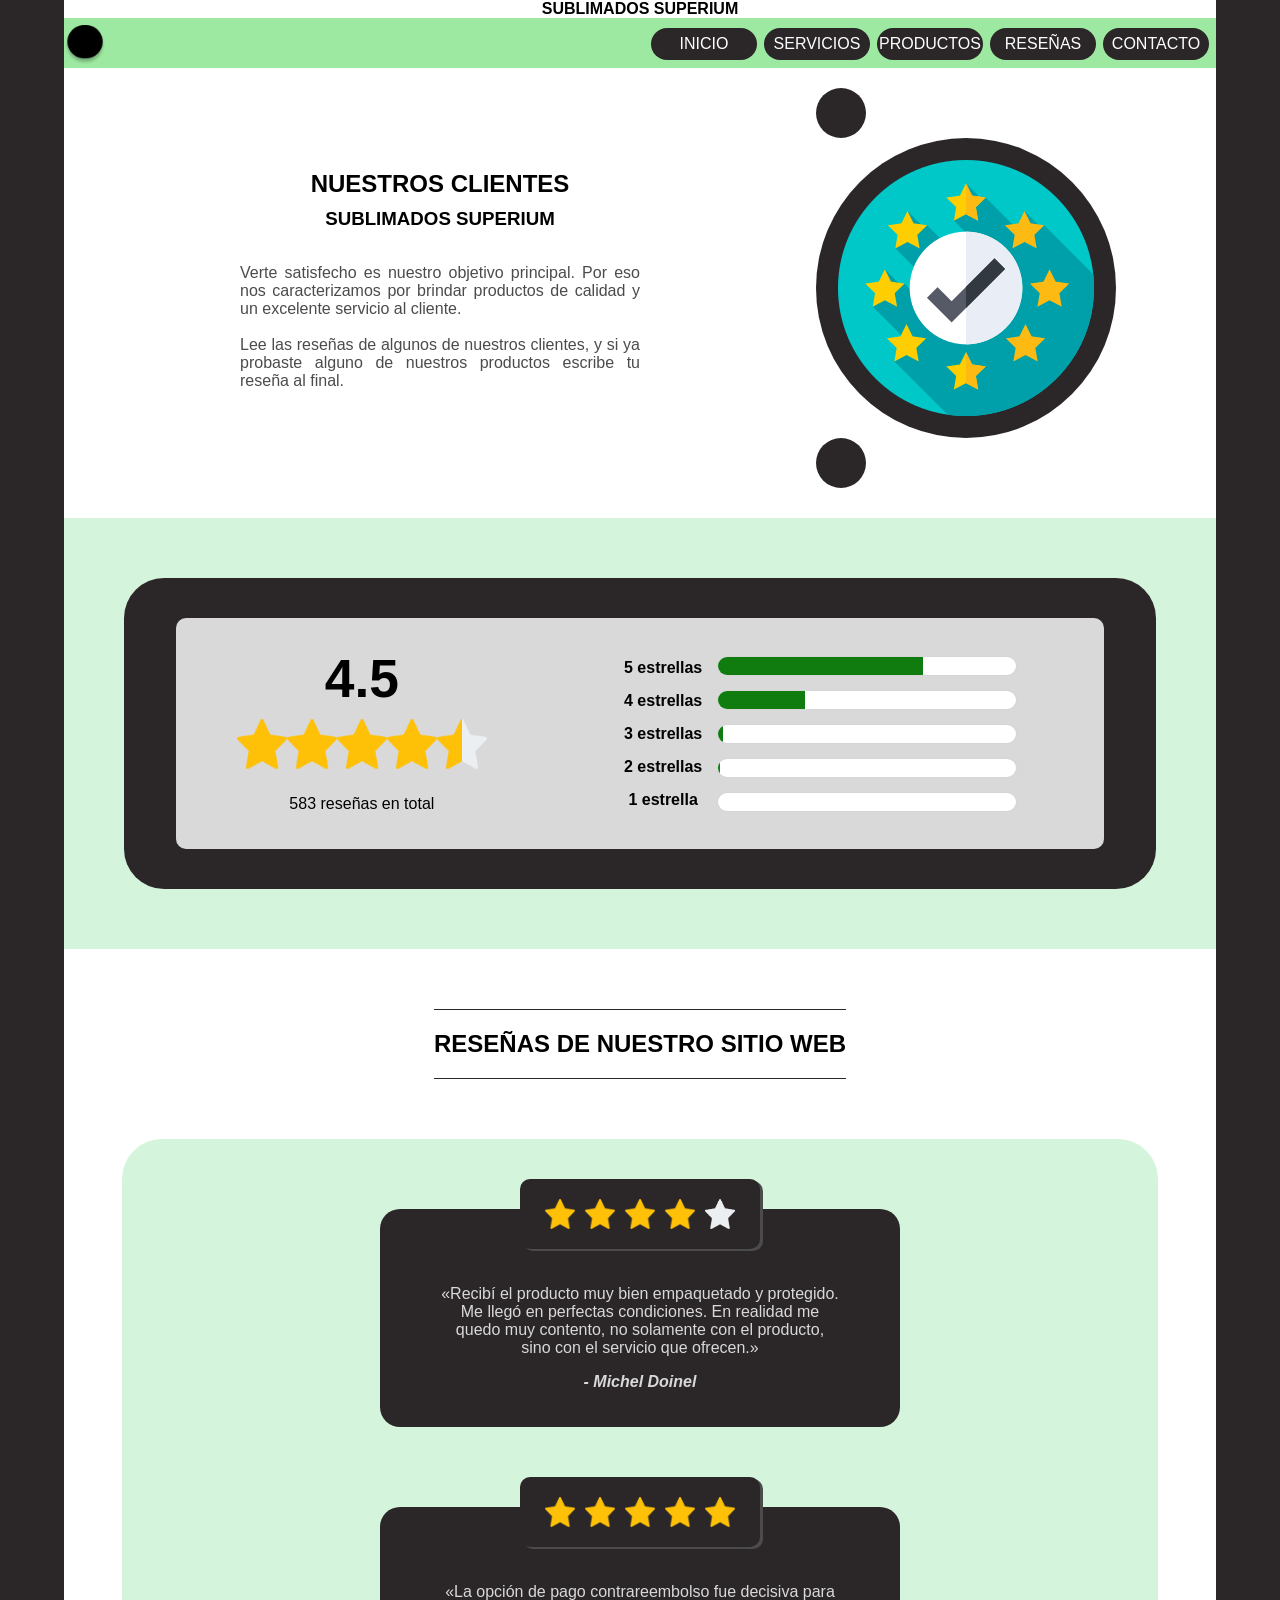
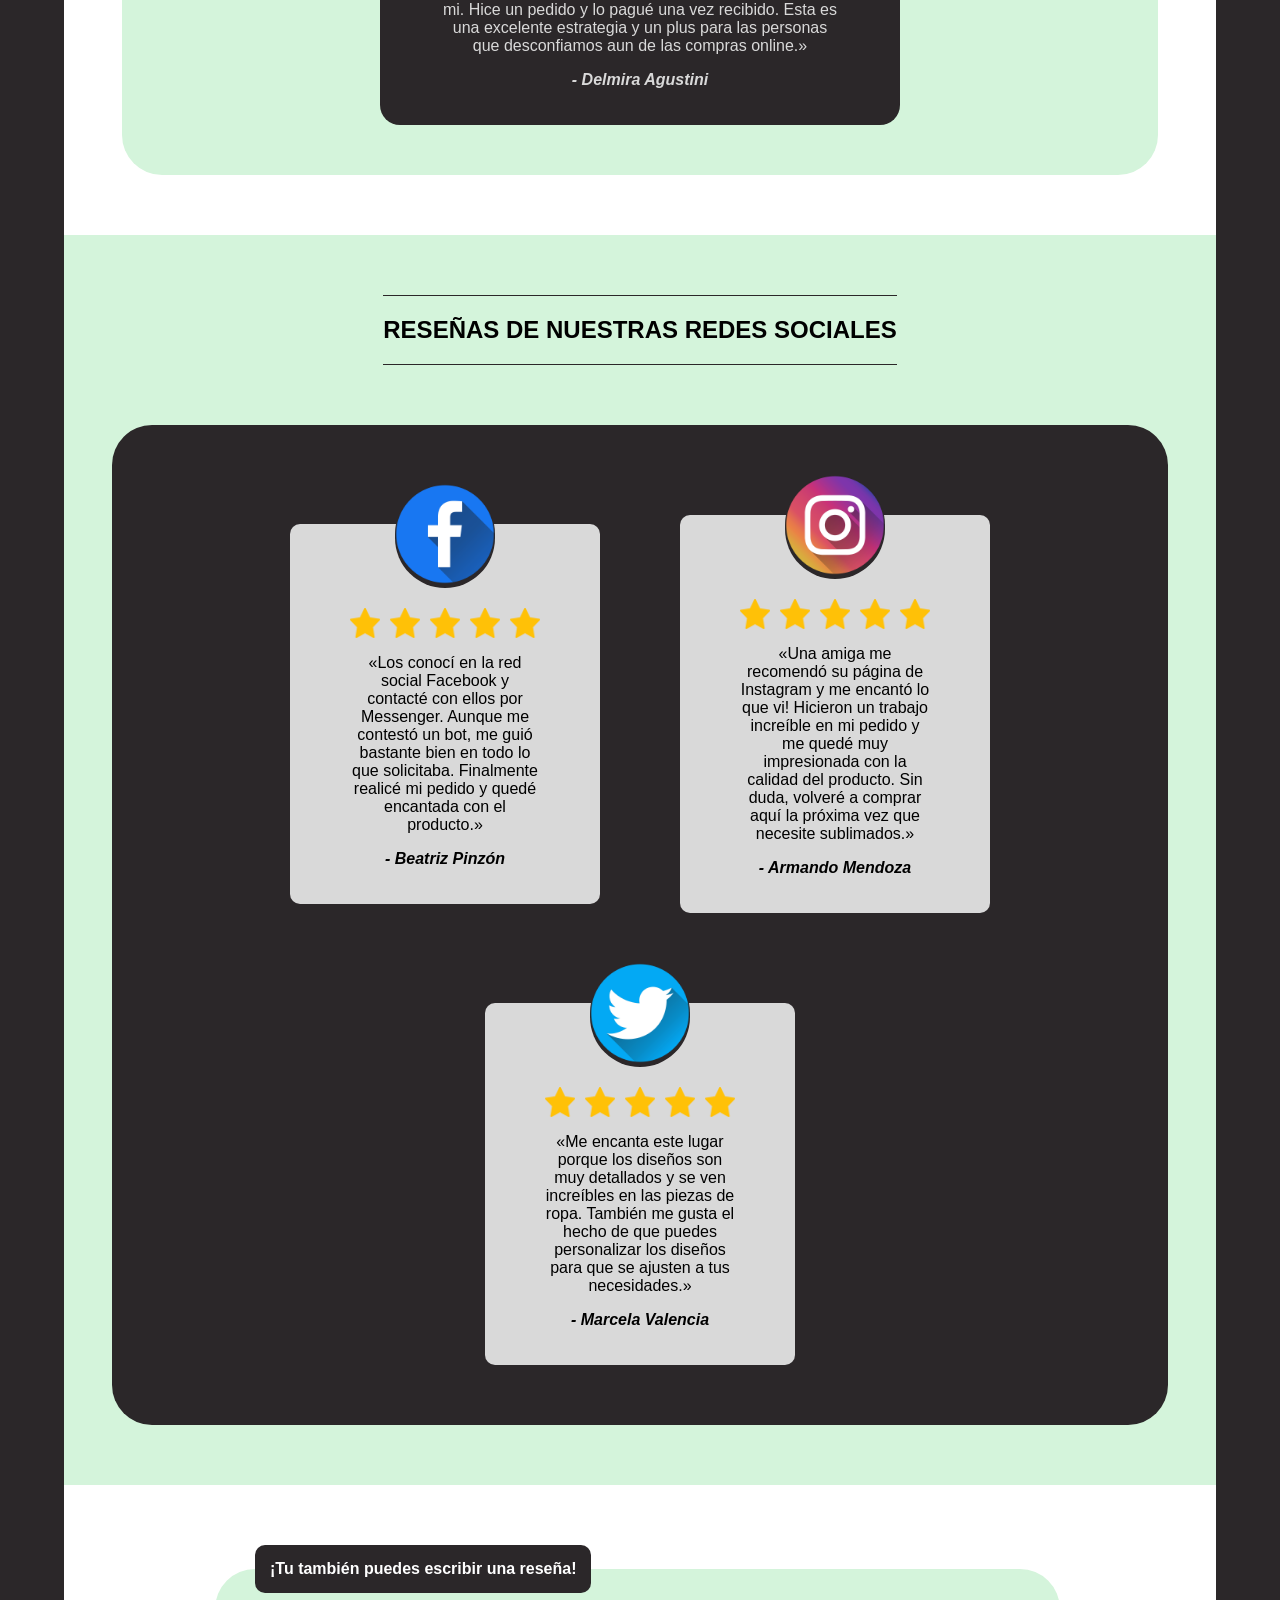
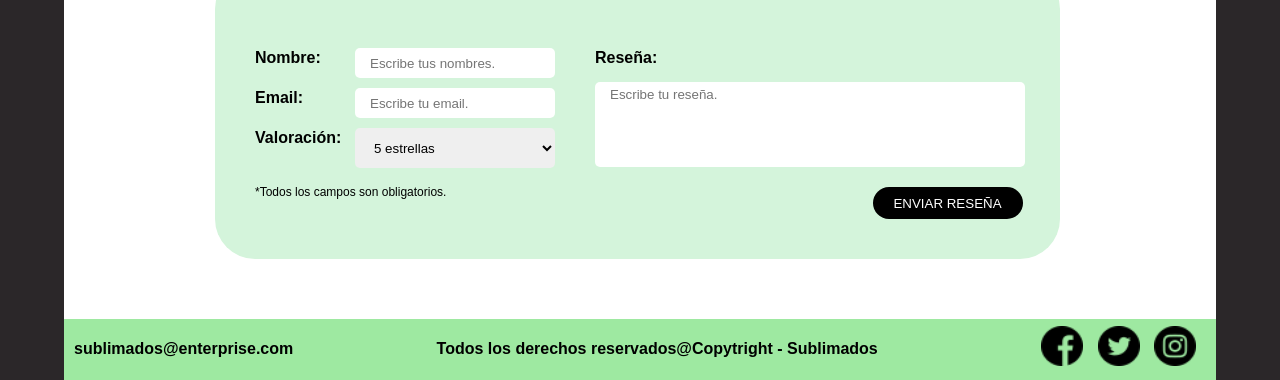
<file: Sublimados/ApraezEmely.html>
<!DOCTYPE html>
<html lang="es">

<head>
    <meta charset="UTF-8">
    <meta http-equiv="X-UA-Compatible" content="IE=edge">
    <meta name="viewport" content="width=device-width, initial-scale=1.0">
    <link rel="stylesheet" href="style.css">
    <title>RESEÑAS</title>
    <style>
        /* SECCION 2 */
        .seccion-segundo{
            height: auto;
        }

        #contenedorValoracion {
            display: flex;
            align-items: center;
            align-self: center;
            justify-content: center;
            flex-wrap: wrap;
            background-color: #2B2729;
            width: 90%;
            height: 70%;
            border-radius: 40px;
            margin: 60px;
        }

        #valoracion {
            display: flex;
            align-items: center;
            flex-wrap: wrap;
            justify-content: space-evenly;
            align-self: center;
            background-color: #D9D9D9;
            width: 90%;
            height: 70%;
            border-radius: 10px;
            margin: 40px;
        }

        #valoracionTotal {
            display: flex;
            flex-direction: column;
            justify-content: center;
            align-self: center;
            align-items: center;
            width: 300px;
            margin: 20px;
        }

        .bloqueEstrellas {
            display: grid;
            grid-template-columns: 50px 50px 50px 50px 50px;
            grid-template-rows: auto;
            margin: 10px;
        }

        .bloqueEstrellas img {
            width: 50px;
        }

        #valoracionPorEstrella {
            display: flex;
            justify-content: center;
            align-items: center;
            align-self: center;
            width: 500px;
            margin: 20px;
        }

        #valoracionPorEstrella p {
            margin: 15px;
        }

        #bloqueNumeroEstrellas {
            margin-left: -230px;
        }

        #bloqueNumeroEstrellas p {
            text-align: center;
            font-weight: bold;
        }

        #bloqueBarras {
            display: flex;
            flex-direction: column;
            justify-content: center;
            align-self: center;
            align-items: center;
        }

        meter::-webkit-meter-bar {
            background: white;
            width: 300px;
            height: 20px;
        }

        /* SECCION 3 */
        .seccion-tercero{
            flex-direction: column;
            height: auto;
        }

        #bloqueReseñas1 {
            display: flex;
            align-self: center;
            align-items: center;
            justify-content: center;
            flex-wrap: wrap;
            background-color: #D4F4DB;
            width: 90%;
            height: 70%;
            border-radius: 40px;
            padding-top: 10px;
            padding-bottom: 30px;
            margin-bottom: 60px;
        }

        h2.reseña{
            margin: 60px 0 60px 0;
            padding: 20px 0 20px 0;
            border-top: #2B2729 solid 1px;
            border-bottom: #2B2729 solid 1px;
            text-align: center;
        }

        .reseñas1 {
            display: flex;
            flex-direction: column;
            align-self: center;
            align-items: center;
            justify-content: center;
            background-color: #2B2729;
            width: 480px;
            height: auto;
            border-radius: 20px;
            margin: 60px 40px 20px 40px;
            padding: 20px;
        }

        .reseñas1 .reseñasEstrellas {
            display: grid;
            grid-template-columns: 40px 40px 40px 40px 40px;
            grid-template-rows: auto;
            margin-top: -50px;
            margin-bottom: 20px;
            background-color: #2B2729;
            padding: 20px;
            border-radius: 10px;
            box-shadow: 3px 2px #4B4B4B;
            justify-items: center;
        }

        .reseñasEstrellas img {
            width: 30px;
        }

        .reseñas1 p {
            color: #D9D9D9;
            text-align: center;
        }

        /* SECCION 4 */
        .seccion-cuarto {
            flex-direction: column;
            height: auto;
        }

        #bloqueReseñas2 {
            display: flex;
            align-self: center;
            align-items: center;
            justify-content: center;
            flex-wrap: wrap;
            background-color: #2B2729;
            width: 90%;
            height: 70%;
            border-radius: 40px;
            padding: 30px 10px 30px 10px;
            margin-bottom: 60px;
        }

        .reseñas2 {
            display: flex;
            flex-direction: column;
            align-self: center;
            align-items: center;
            justify-content: center;
            background-color: #D9D9D9;
            width: 270px;
            height: auto;
            border-radius: 10px;
            margin: 60px 40px 30px 40px;
            padding: 20px;
        }

        .reseñas2 p {
            text-align: center;
        }

        .reseñas2 .reseñasEstrellas {
            display: grid;
            grid-template-columns: 40px 40px 40px 40px 40px;
            grid-template-rows: auto;
            justify-items: center;
        }

        .redSocialReseña {
            border-radius: 180px;
            background-color: #2B2729;
            margin-bottom: 20px;
            margin-top: -60px;
        }

        .redSocialReseña img {
            width: 100px;
        }

        blockquote p::before {
            content: "«";
        }

        blockquote p::after {
            content: "»";
        }

        P.nombreCliente {
            font-style: italic;
            font-weight: bold;
        }

        #leyendaNewReseña:hover,
        #valoracion .bloqueEstrellas:hover,
        .contenedores:hover,
        .reseñas1:hover,
        .reseñas2:hover {
            transform: scale(1.05);
            transition: 0.5s;
        }

        /* SECCION 5 */
        .seccion-quinto {
            height: auto;
        }

        #bloqueNewReseña {
            display: flex;
            flex-wrap: wrap;
            background-color: #D4F4DB;
            width: 90%;
            height: auto;
            color: rgb(0, 0, 0);
            border-radius: 40px;
            border: 0px;
            padding: 40px;
            margin: 60px 0px 60px 0px;
        }

        #leyendaNewReseña {
            background-color: #2B2729;
            color: white;
            padding: 15px;
            font-weight: bold;
            border-radius: 10px;
        }

        #datosNewReseña {
            display: grid;
            grid-template-columns: 100px 200px;
            grid-template-rows: 40px 40px 40px 20px;
            margin-right: 40px;
        }

        #areaNewReseña {
            display: flex;
            flex-direction: column;
            width: 50%;
        }

        .caja {
            border: 0;
            border-radius: 5px;
            height: 20px;
            padding: 5px;
            padding-inline-start: 15px;
            padding-inline-end: 15px;
            margin-top: 15px;
        }

        #enviarReseña:active {
            background-color: #D9D9D9;
            color: black;
        }

        #boton{
            margin-right: -45px;
        }

        form input[type="submit"] {
            float: right;
            background-color: black;
            border-radius: 30px;
            width: 150px;
            height: 32px;
            border: 0;
            color: white;
            cursor: pointer;
            margin-top: 20px;
        }
    </style>

</head>

<body>
    <div class="contenedor-principal">
        <header>
            <h2 class="titulo">SUBLIMADOS SUPERIUM</h2>
        </header>

        <nav>
            <img src="img/logotipo.png" alt="logo" class="nav-logo">

            <div class="nav-botones">
                <a href="ElizaldeMilton.html">INICIO</a>
                <a href="YanezPaula.html">SERVICIOS</a>
                <a href="SichaBetsy.html">PRODUCTOS</a>
                <a href="ApraezEmely.html">RESEÑAS</a>
                <a href="QuitoRuth.html">CONTACTO</a>
            </div>

        </nav>

        <main>
            <section class="seccion-primero">
                <div class="dividir-seccion-uno">
                    <div style="display: flex; flex-direction: column; justify-content: center; align-items: center; margin-left: auto;
                    margin-right:auto;">
                        <h2 id="encabezado">NUESTROS CLIENTES</h2>
                        <h3 style="margin-top: -10px;">SUBLIMADOS SUPERIUM</h3>
                        <p id="parrafo" style="width: 400px; color: #4B4B4B; text-align: justify;">
                            Verte satisfecho es nuestro objetivo principal. Por eso nos caracterizamos por brindar
                            productos de calidad y un excelente servicio al cliente.
                            <br><br>Lee las reseñas de algunos de nuestros clientes, y si ya probaste alguno de nuestros
                            productos
                            escribe tu reseña al final.
                        </p>
                    </div>

                    <div class="seccion-uno-derecho">
                        <div class="circulo" id="circulo-arriba"></div>
                        <div class="circulo" id="circulo-medio">
                            <img src="img/resenia.png" alt="reseña">
                        </div>
                        <div class="circulo" id="circulo-abajo"></div>
                    </div>
                </div>
            </section>

            <section class="seccion-segundo">

                <div id="contenedorValoracion">
                    <div id="valoracion">
                        <div id="valoracionTotal">
                            <h2 style="font-size: 40pt; margin: 10px 0px 0px 0px;">4.5</h2>
                            <div class="bloqueEstrellas">
                                <img src="img/estrella.png" alt="estrella1">
                                <img src="img/estrella.png" alt="estrella2">
                                <img src="img/estrella.png" alt="estrella3">
                                <img src="img/estrella.png" alt="estrella4">
                                <img src="img/mediaEstrella.png" alt="estrellamedia">
                            </div>
                            <p>583 reseñas en total</p>
                        </div>

                        <div id="valoracionPorEstrella">
                            <div id="bloqueNumeroEstrellas">
                                <p>5 estrellas</p>
                                <p>4 estrellas</p>
                                <p>3 estrellas</p>
                                <p>2 estrellas</p>
                                <p>1 estrella</p>
                            </div>

                            <div id="bloqueBarras">
                                <meter class="barraValoracion" max="583" value="400" title="400/583 estrellas"></meter> <br>
                                <meter class="barraValoracion" max="583" value="170" title="170/583 estrellas"></meter> <br>
                                <meter class="barraValoracion" max="583" value="10" title="10/583 estrellas"></meter> <br>
                                <meter class="barraValoracion" max="583" value="3" title="3/583 estrellas"></meter> <br>
                                <meter class="barraValoracion" max="583" value="0" title="0/583 estrellas"></meter>
                            </div>
                        </div>
                    </div>
                </div>
            </section>

            <section class="seccion-tercero">
                <h2 class="reseña">RESEÑAS DE NUESTRO SITIO WEB</h2>
                <div id="bloqueReseñas1">
                    
                    <div class="reseñas1">
                        <div class="reseñasEstrellas">
                            <img src="img/estrella.png" alt="estrella1">
                            <img src="img/estrella.png" alt="estrella2">
                            <img src="img/estrella.png" alt="estrella3">
                            <img src="img/estrella.png" alt="estrella4">
                            <img src="img/vaciaEstrella.png" alt="estrellamedia">
                        </div>

                        <div class="textoReseñas">
                            <blockquote>
                                <p>Recibí el producto muy bien empaquetado y protegido. Me llegó en perfectas
                                    condiciones. En realidad me quedo muy contento,
                                    no solamente con el producto, sino con el servicio que ofrecen.</p>
                            </blockquote>
                            <p class="nombreCliente">- Michel Doinel</p>
                        </div>
                    </div>

                    <div class="reseñas1">
                        <div class="reseñasEstrellas">
                            <img src="img/estrella.png" alt="estrella1">
                            <img src="img/estrella.png" alt="estrella2">
                            <img src="img/estrella.png" alt="estrella3">
                            <img src="img/estrella.png" alt="estrella4">
                            <img src="img/estrella.png" alt="estrella5">
                        </div>

                        <div class="textoReseñas">
                            <blockquote>
                                <p>La opción de pago contrareembolso fue decisiva para mi. Hice un pedido y lo pagué una
                                    vez recibido. Esta es una excelente estrategia y un plus para las personas que
                                    desconfiamos aun de las compras online.</p>
                            </blockquote>
                            <p class="nombreCliente">- Delmira Agustini</p>
                        </div>
                    </div>
                </div>
            </section>

            <section class="seccion-cuarto">
                <h2 class="reseña">RESEÑAS DE NUESTRAS REDES SOCIALES</h2>
                <div id="bloqueReseñas2">
                    <div class="reseñas2">
                        <div class="redSocialReseña">
                            <img src="img/fb.png" alt="facebook">
                        </div>

                        <div class="reseñasEstrellas">
                            <img src="img/estrella.png" alt="estrella1">
                            <img src="img/estrella.png" alt="estrella2">
                            <img src="img/estrella.png" alt="estrella3">
                            <img src="img/estrella.png" alt="estrella4">
                            <img src="img/estrella.png" alt="estrella5">
                        </div>

                        <div class="textoReseñas">
                            <blockquote>
                                <p>Los conocí en la red social Facebook y contacté con ellos por Messenger. Aunque me
                                    contestó un bot, me guió
                                    bastante bien en todo lo que solicitaba. Finalmente realicé mi pedido y quedé
                                    encantada con el producto.</p>
                            </blockquote>
                            <p class="nombreCliente">- Beatriz Pinzón</p>
                        </div>
                    </div>

                    <div class="reseñas2">
                        <div class="redSocialReseña">
                            <img src="img/ig.png" alt="instagram">
                        </div>

                        <div class="reseñasEstrellas">
                            <img src="img/estrella.png" alt="estrella1">
                            <img src="img/estrella.png" alt="estrella2">
                            <img src="img/estrella.png" alt="estrella3">
                            <img src="img/estrella.png" alt="estrella4">
                            <img src="img/estrella.png" alt="estrella5">
                        </div>

                        <div class="textoReseñas">
                            <blockquote>
                                <p>Una amiga me recomendó su página de Instagram y me encantó lo que vi! Hicieron un
                                    trabajo increíble en mi
                                    pedido y me quedé muy impresionada con la calidad del producto. Sin duda, volveré a
                                    comprar aquí la próxima vez que necesite sublimados.</p>
                            </blockquote>
                            <p class="nombreCliente">- Armando Mendoza</p>
                        </div>
                    </div>

                    <div class="reseñas2">
                        <div class="redSocialReseña">
                            <img src="img/tw.png" alt="twitter">
                        </div>

                        <div class="reseñasEstrellas">
                            <img src="img/estrella.png" alt="estrella1">
                            <img src="img/estrella.png" alt="estrella2">
                            <img src="img/estrella.png" alt="estrella3">
                            <img src="img/estrella.png" alt="estrella4">
                            <img src="img/estrella.png" alt="estrella5">
                        </div>

                        <div class="textoReseñas">
                            <blockquote>
                                <p>Me encanta este lugar porque los diseños son muy detallados y se ven increíbles en
                                    las piezas de ropa.
                                    También me gusta el hecho de que puedes personalizar los diseños para que se ajusten
                                    a tus necesidades.</p>
                            </blockquote>
                            <p class="nombreCliente">- Marcela Valencia</p>
                        </div>
                    </div>
                </div>
            </section>

            <section class="seccion-quinto">
                <form action="#" target="_blank">
                    <fieldset id="bloqueNewReseña">
                        <legend id="leyendaNewReseña">¡Tu también puedes escribir una reseña!</legend>
                        <div id="datosNewReseña">
                            <p><b>Nombre:</b></p>
                            <input type="text" name="nombre" id="nombre" placeholder="Escribe tus nombres."
                                class="caja">
                            <p><b>Email:</b></p>
                            <input type="email" name="email" id="email" placeholder="Escribe tu email." class="caja">
                            <p><b>Valoración:</b></p>
                            <select name="producto" class="caja" style="height: 40px;">
                                <option>5 estrellas</option>
                                <option>4 estrellas</option>
                                <option>3 estrellas</option>
                                <option>2 estrellas</option>
                                <option>1 estrella</option>
                            </select>
                            <p style="font-size: 9pt; grid-row: 5; grid-column: 1/3;">*Todos los campos son
                                obligatorios.</p>
                        </div>

                        <div id="areaNewReseña">
                            <p style="margin-bottom: 0px;"><b>Reseña:</b></p>
                            <textarea id="nuevaReseña" name="nuevaReseña" cols="5" rows="5" class="caja"
                                placeholder="Escribe tu reseña."
                                style="width: 400px; height: auto; resize: none;"></textarea>
                            
                            <div id="boton"><input type="submit" id="enviarReseña" value="ENVIAR RESEÑA"></div>                            
                        </div>
                    </fieldset>
                </form>
            </section>
        </main>

        <footer>
            <h4 class="email">sublimados@enterprise.com</h4>
            <h4>Todos los derechos reservados@Copytright - Sublimados</h4>
            <div>
                <a href="https://www.facebook.com"><img src="img/facebook.png" alt="logo" class="nav-logo"></a>
                <a href="https://www.twitter.com"><img src="img/twitter.png" alt="logo" class="nav-logo"></a>
                <a href="https://www.instagram.com"><img src="img/instagram.png" alt="logo" class="nav-logo"></a>
            </div>
        </footer>
    </div>
</body>
</html>
</file>
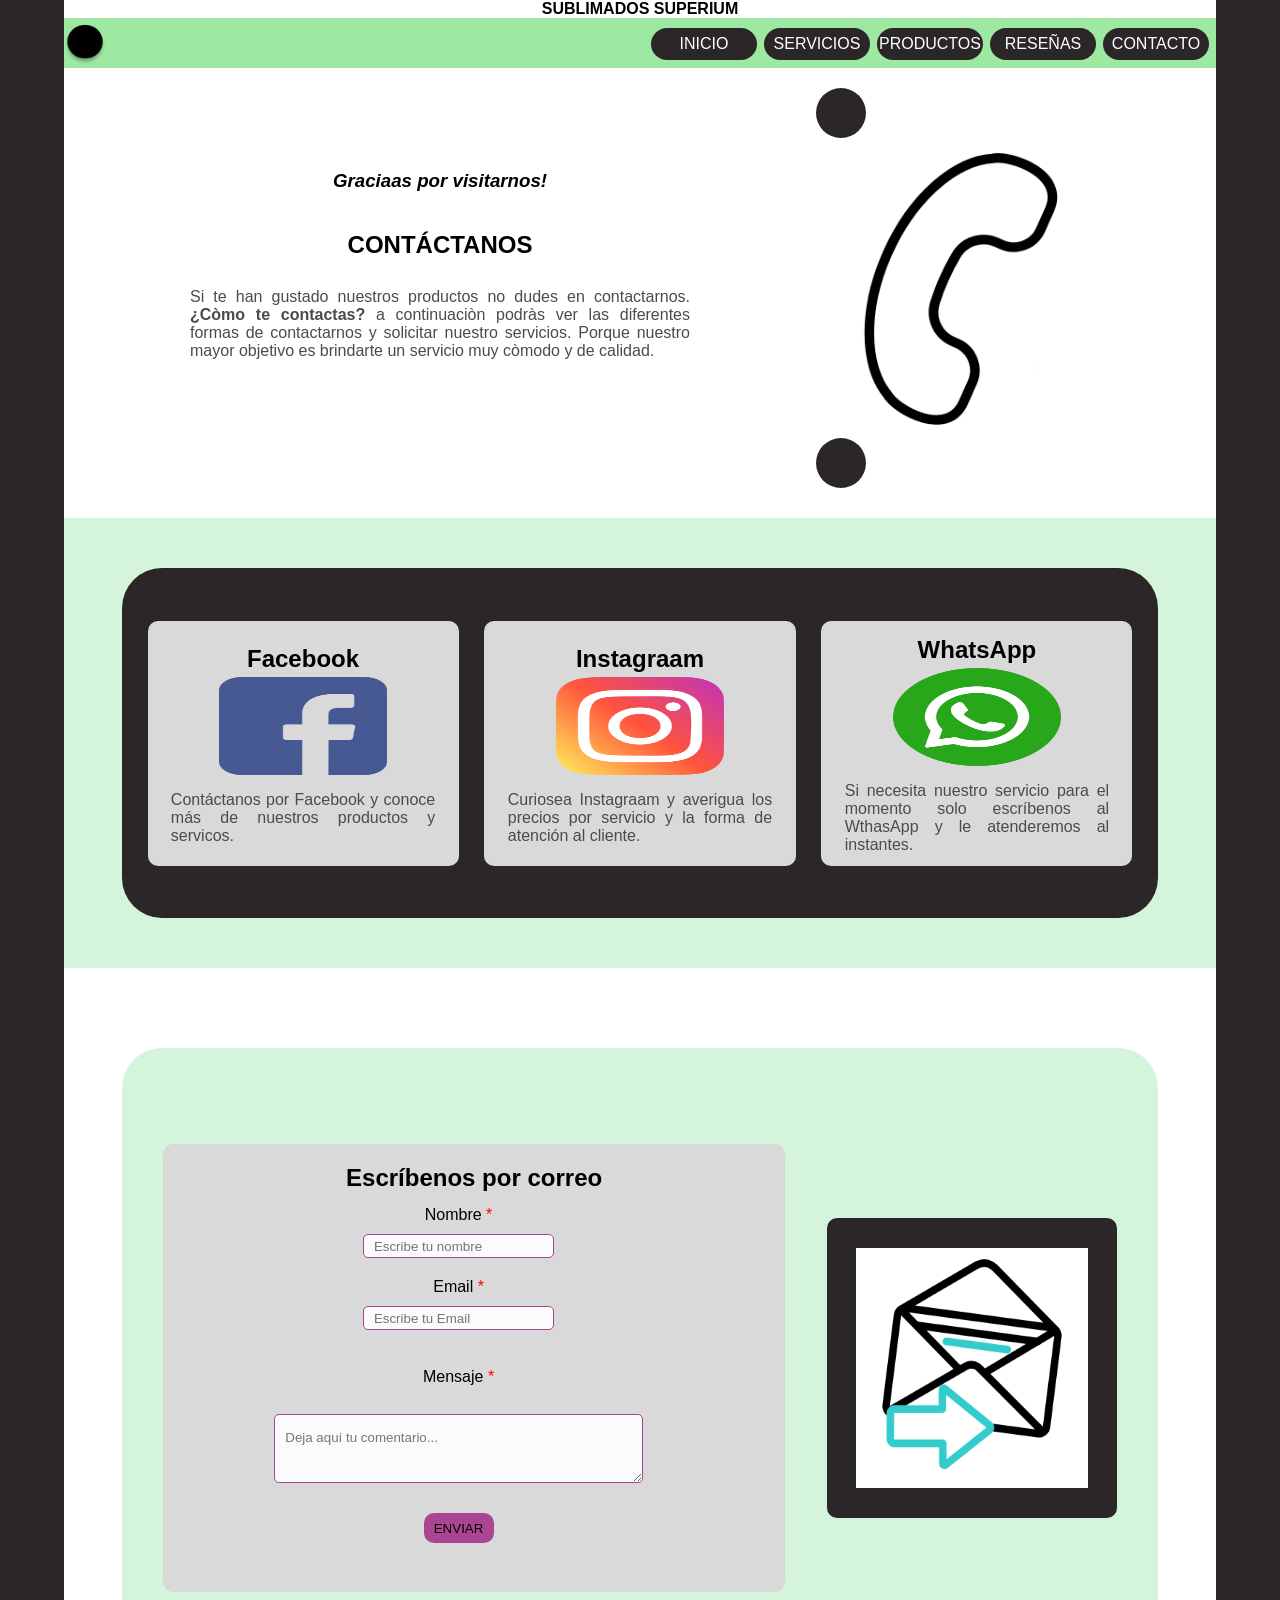
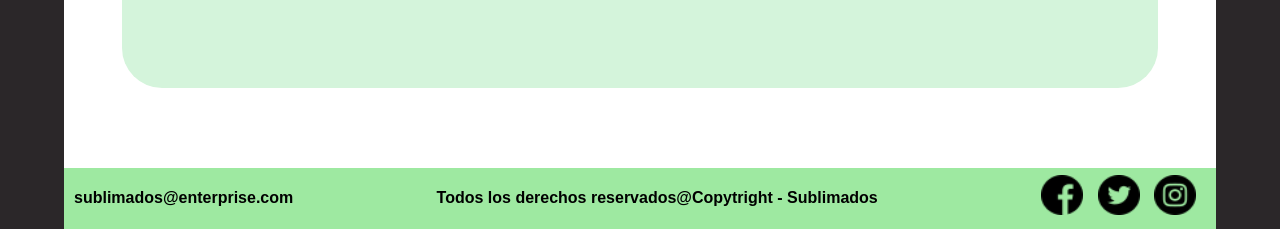
<file: Sublimados/QuitoRuth.html>
<!DOCTYPE html>
<html lang="en">
<head>
    <meta charset="UTF-8">
    <meta http-equiv="X-UA-Compatible" content="IE=edge">
    <meta name="viewport" content="width=device-width, initial-scale=1.0">
    <link rel="stylesheet" href="style.css">
    <title>CONTACTOS</title>
    <style>
        h1{
            color:black;
            font-family: Impact, Haettenschweiler, 'Arial Narrow Bold', sans-serif;
            text-align: center;
            height: 5%;                  
        }
        .parrafo-2{
            width: 85%; color: #4B4B4B; text-align: justify;
        }
        .parrafo::selection{            
            background-color: #D4F4DB;
        }
        [id="titulo3"]{
            font-style: italic;
        }
        .obligatorio{
            color: red;
        }        
        .bloque{
            width: 90%;            
            background-color: #2B2729;
        }
        .bloque{
            display: flex;
            flex-direction: row;
            justify-content: space-evenly;
            align-items: center;
        }
        .bloque-uno{
            display: flex;
            flex-direction: row;
            justify-content: space-evenly;
            align-items: center;
            background-color: #2B2729;
            border-radius: 40px;
            height: 350px;
        }
        .bloque-uno div:nth-child(1){
            width: 30%;
            height: 70%;
            border-radius: 10px;
            background-color: #D9D9D9;            
        }
        .bloque-uno div:nth-child(2){
            width: 30%;
            height: 70%;
            border-radius: 10px;
            background-color: #D9D9D9;
        }
        .bloque-uno div:nth-child(3){
            width: 30%;
            height: 70%;
            border-radius: 10px;
            background-color: #D9D9D9;
        }
        .bloque-dos{
            background-color: #D4F4DB;
            border-radius: 40px;
            height: 80%;             
        }
        .bloque-dos div:nth-child(1){
            width: 60%;
            height: 70%;
            border-radius: 10px;
            background-color: #D9D9D9;
        }
        input{
            background-color: #fbfbfb; 
            width: 200px; 
            height: 20px; 
            border-radius: 5px;  
            border-style: solid; 
            border-width: 1px; 
            border-color: #ab4493; 
            margin-top: 10px;  
            padding-left: 10px;
            margin-bottom: 20px; 
        }
        textarea{
            background-color: #fbfbfb; 
            width: 405px; 
            height: 50px; 
            border-radius: 5px;  
            border-style: solid; 
            border-width: 1px; 
            border-color: #ab4493; 
            margin-top: 10px;  
            padding-left: 10px;
            margin-bottom: 20px; 
            padding-top: 15px; 
        }
        button{
            height: 30px; 
            padding-left: 5px;
            padding-right: 5px;   
            margin-bottom: 20px; 
            margin-top: 10px;   
            text-transform: uppercase;
            background-color: #ab4493; 
            border-color: #ab4493; 
            border-style: solid; 
            border-radius: 10px;  
            width: 70px;   
            cursor: pointer;
        }
        .bloque-dos div:nth-child(2){
            width: 28%;
            height: 47%;
            border-radius: 10px;
            background-color: #2B2729;
            display: flex;
            justify-content: center;
            align-items: center;
        }
        .bloque div:hover{
            transform: scale(1.05);
            transition: 0.5s;
        }
        #seccion-3{
            height: 800px;
        }
        @media (max-width: 857px) {
            .parrafo-2{
           font-size: 10px;
        }                     
        }
    </style>
</head>
<body>
    <div class="contenedor-principal">
        <header>
            <h2 class="titulo">SUBLIMADOS SUPERIUM</h2>
        </header>
        
        <nav>
            <img src="img/logotipo.png" alt="logo" class="nav-logo">
                
            <div class="nav-botones">
                <a href="ElizaldeMilton.html">INICIO</a>
                <a href="YanezPaula.html">SERVICIOS</a>
                <a href="SichaBetsy.html">PRODUCTOS</a>
                <a href="ApraezEmely.html">RESEÑAS</a>
                <a href="QuitoRuth.html">CONTACTO</a>
            </div>
            
        </nav>
    
        <main>
            <section class="seccion-primero">
                <div class="dividir-seccion-uno">
                    <div style="display: flex; flex-direction: column; justify-content: center; align-items: center; margin-left: auto;
                    margin-right:auto ;">
                        <h3 id="titulo3" style="margin-top: -10px;">Graciaas por visitarnos!</h3>
                        <h1>CONTÁCTANOS</h1>                                                                 
                        <p class="parrafo" style="width: 500px; color: #4B4B4B; text-align: justify;">
                            Si te han gustado nuestros productos no dudes en contactarnos.
                            <b>¿Còmo te contactas?</b> a continuaciòn podràs ver las diferentes formas
                            de contactarnos y solicitar nuestro servicios.
                            Porque nuestro mayor objetivo es brindarte un servicio muy còmodo y de calidad.</p>
                    </div>
                    <div class="seccion-uno-derecho">
                        <div class="circulo" id="circulo-arriba"></div>
                        <div class="circulo" id="circulo-medio">
                            <!-- La imagen esta en  128px redondeada (fuente: flaticon.com) -->
                            <img src="img/contactoR.gif" alt="contacto" width="300" height="300">
                        </div>
                        <div class="circulo" id="circulo-abajo"></div>
                       </div>
                </div>
            </section>
            <section class="seccion-segundo">
                <div class="bloque bloque-uno">
                    <div style="justify-content: center; align-items: center; display: flex; flex-direction: column;">
                        <h1>Facebook</h1>
                        <a style="width: 90%; height: 40%; display: flex; justify-content: center; align-items: center;" href="https://www.facebook.com/"><img style="width: 60%; height: 100%;" src="img/faceR.png" alt="contarse por facebook"></a>                        
                        <p class="parrafo parrafo-2">
                            Contáctanos por Facebook y conoce más de nuestros productos y servicos.</p>
                    </div>
                    <div style="justify-content: center; align-items: center; display: flex; flex-direction: column;">
                        <h1>Instagraam</h1>
                        <a style="width: 90%; height: 40%; display: flex; justify-content: center; align-items: center;" href="https://www.instagram.com/"><img style="width: 60%; height: 100%;" src="img/instaR.png" alt="contáctanos por instagrama" width="100" height="100"></a>
                        <p class="parrafo parrafo-2">
                            Curiosea Instagraam y averigua los precios por servicio y la forma de atención al cliente.</p>
                    </div>
                    <div style="justify-content: center; align-items: center; display: flex; flex-direction: column;">
                        <h1>WhatsApp</h1>
                        <a style="width: 90%; height: 40%; display: flex; justify-content: center; align-items: center;" href="https://web.whatsapp.com/"><img style="width: 60%; height: 100%;" src="img/whatsappR.png" alt="Escríbenos por whatsapp" width="100" height="100"></a>
                        <p class="parrafo parrafo-2">
                            Si necesita nuestro servicio para el momento solo escríbenos al WthasApp y le atenderemos al instantes.</p>
                    </div>
                </div>
            </section>
            <section class="seccion-tercero" id="seccion-3">
                <div class="bloque bloque-dos">
                    <div class="formulario">
                        <h1>Escríbenos por correo</h1>                        
                        <form>                                
                                <p style="display: flex; flex-direction: column; justify-content: center; align-items: center; width: 95%; text-align: center;">
                                <label for="nombre" class="colocar_nombre">Nombre
                                    <span class="obligatorio">*</span>
                                </label>
                                    <input style="width: 30%;" type="text" name="introducir_nombre" id="nombre" placeholder="Escribe tu nombre">
                                <label for="email" class="colocar_email">Email
                                    <span class="obligatorio">*</span>
                                </label>
                                    <input style="width: 30%;" type="email" name="introducir_email" id="email" placeholder="Escribe tu Email"> <br>                                
                                <label for="mensaje" class="colocar_mensaje">Mensaje
                                    <span class="obligatorio">*</span>
                                </label> <br>                     
                                 <textarea style="width: 60%;" name="introducir_mensaje" class="texto_mensaje" id="mensaje" placeholder="Deja aquí tu comentario..."></textarea>                                                                                
                                <button type="submit" name="enviar_formulario" id="enviar">Enviar</button>
                                </p> 
                        </form>
                    </div>
                    <div>
                        <img style= "width: 80%; height: 80%;" src="img/emailR.gif" alt="correo">
                    </div>
                </div>
            </section>            
        </main>
    
        <footer>
            <h4 class="email">sublimados@enterprise.com</h4>
            <h4>Todos los derechos reservados@Copytright - Sublimados</h4>
            <div> 
                <a href="https://www.facebook.com"><img src="img/facebook.png" alt="logo" class="nav-logo"></a>
                <a href="https://www.twitter.com"><img src="img/twitter.png" alt="logo" class="nav-logo"></a>
                <a href="https://www.instagram.com"><img src="img/instagram.png" alt="logo" class="nav-logo"></a>
            </div>
        </footer>
    </div>
    
</body>
</html>
</file>
<file: style.css>
/*propiedades generales*/
*{
    font-family: 'Inter', sans-serif;
}
body{
    margin: 0;
    background-color: #2B2729;
}
/*estilos del header y titulo*/
header{
    width: 100%;
    top: 0;
    position: sticky;
    z-index: 1;
}
.titulo{
    font-size: 16px;
    margin: 0;

}
/*navbar superior*/
nav{
    display: flex;
    justify-content: space-between;

    border-bottom: 1px solid var(--Black);
    background-color: #9EE9A1;
    height: 50px;
    width: 100%;
    position: sticky;
    top: 0;
    z-index: 1;
}

/*contenedor principal del nav*/
.contenedor-principal{
    display: flex;
    flex-direction: column;
    margin-left : auto;
    margin-right : auto;
    width: 90%;
}

li{
    list-style: none;
}

li > ul {
    list-style: none;
    left: 0;
    display: none;
}

li:hover > ul{
    display: inline;
    
}


li:hover > ul > li a{
    background-color: #9EE9A1;
    color: #2B2729;
    font-weight: bold;
    margin-bottom: 10px;
}


li ul a:nth-child(1){
    margin-top:  -7px;
    margin-bottom: 4px;
}

.nav-botones{
    display: flex;
    flex-direction: row;
    margin-top: 2px;
    margin-bottom: 10px;
    margin-top: 10px;
}

.submenu{
    font-size: 14px;
}


.nav-botones a{
    text-decoration: none;
    color: white;
    border-radius: 30px;
    width: 106px;
    height: 32px;
    margin-right: 7px;
    background-color: #2B2729;
    align-items: center;
    display: flex;
    justify-content: center;
}
.nav-botones ul .submenu:hover {
    background-color: #9EE9A1;
    transform: translate(0px,2px);
    transform: scale(1.1,1.1);
    box-shadow: 0 0 20px #2B2729,
                0 0 40px #2B2729;
}
.nav-botones a:hover{
    background-color: black;
    transform: translate(0px,2px);
    transform: scale(1.1,1.1);
}


.nav-logo{
    width: 42px;
    height: 40px;
    margin-top: 7px;
}
/*estilo general de las secciones de cada pagina*/
.seccion-primero{
    width: 100%;
    height: 450px;
    background-color: white;
}
.seccion-segundo{
    display: flex;
    justify-content: center;
    align-items: center;
    width: 100%;
    height: 450px;
    background-color: #D4F4DB;
}
.seccion-tercero{
    display: flex;
    justify-content: center;
    align-items: center;
    width: 100%;
    height: 450px;
    background-color: white;
}
.seccion-cuarto{
    display: flex;
    justify-content: center;
    align-items: center;
    width: 100%;
    height: 450px;
    background-color: #D4F4DB;
}
.seccion-quinto{
    display: flex;
    justify-content: center;
    align-items: center;
    width: 100%;
    height: 450px;
    background-color: white;
}
/*estilos del footer o pie de pagina*/
footer{
    display: flex;
    flex-direction: row;
    justify-content: space-between;
    background-color: #9EE9A1;
}
footer :nth-child(1){
    margin-left: 10px;
}
footer :nth-child(3){
    margin-right: 10px;
}

/*animacion seccion 1 (seccion de presentacion) */
.dividir-seccion-uno{
    display: flex;
    flex-direction: row;
    justify-content: space-between;
}
.seccion-uno-derecho{
    margin-right: 100px;
    margin-top: 20px;
}
.seccion-primero:hover .circulo{
    transform: translate(10px,-10px);
}
#circulo-arriba{
    width: 50px;
    height: 50px;
    border-radius: 50%;
    background: #2B2729;
    transition:  transform 1s ease-in-out;
    transition-delay: 0.5s;
}
#circulo-medio{
    display: flex;
    justify-content: center;
    align-items: center;
    width: 300px;
    height: 300px;
    border-radius: 50%;
    background: #2B2729;
    transition:  transform 1s cubic-bezier(0.25, 0.46, 0.45, 0.94);
    transition-delay: 0.5s;
}
#circulo-abajo{
    width: 50px;
    height: 50px;
    border-radius: 50%;
    background: #2B2729;
    transition:  transform 1s linear;
    transition-delay: 0.5s;
}
#parrafo{
    width: 400px; color: #4B4B4B; text-align: justify;
}
/*diseño responsivo para distintas medidas*/
@media (max-width:900px)
{
    .nav-botones a{
        font-size: 12px;
        width: 75px;
        height: 32px;

    }
    footer h4:nth-child(2)
    {
        display: none;
    }
    .seccion-uno-derecho > .circulo{
        display: none;
    }
    #circulo-medio {
        display: none;
    }
    .dividir-seccion-uno{
        display: flex;
        flex-direction: column;
        justify-content: center;
    }

}
@media (max-width:500px)
{
    .nav-botones a{
        font-size: 8px;
        width: 55px;
    }
    #encabezado{
        margin-top: 20px ;
    }

    #parrafo{
        width: 350px; color: #4B4B4B; text-align: justify;
    }
    .seccion-primero{
        height: auto;
    }
}
@media (max-width:450px)
{
    .nav-botones a{
        font-size: 5px;
        width: 45px;
    }
    .contenido-seccion-uno{
        width: 50%;
    }
    footer :nth-child(3)
    {
        display: none;
    }
    nav a img{
        display: none;
    }
    #parrafo{
        display: none;
    }
    #encabezado{
        margin-top: 50px ;
    }
}
</file>
<file: Sublimados/style.css>
/*propiedades generales*/
*{
    font-family: 'Inter', sans-serif;
}
body{
    margin: 0;
    background-color: #2B2729;
}
/*estilos del header y titulo*/
header{
    display: flex;
    justify-content: center;

    border-bottom: 1px solid var(--Black);
    background-color: white;
    width: 100%;

}
.titulo{
    font-size: 16px;
    margin: 0;

}
/*navbar superior*/
nav{
    display: flex;
    justify-content: space-between;

    border-bottom: 1px solid var(--Black);
    background-color: #9EE9A1;
    height: 50px;
    width: 100%;
    position: sticky;
    top: 0;
    z-index: 1;
}
/*contenedor principal del nav*/
.contenedor-principal{
    display: flex;
    flex-direction: column;
    margin-left : auto;
    margin-right : auto;
    width: 90%;
}

.nav-botones{
    display: flex;
    flex-direction: row;
    margin-top: 2px;
    margin-bottom: 10px;
    margin-top: 10px;
}
.nav-botones a{
    text-decoration: none;
    color: white;
    border-radius: 30px;
    width: 106px;
    height: 32px;
    margin-right: 7px;
    background-color: #2B2729;
    align-items: center;
    display: flex;
    justify-content: center;
}
.nav-botones a:hover{
    background-color: black;
    transform: translate(0px,2px);
    transform: scale(1.1,1.1);
}
.nav-logo{
    width: 42px;
    height: 40px;
    margin-top: 7px;
}
/*estilo general de las secciones de cada pagina*/
.seccion-primero{
    width: 100%;
    height: 450px;
    background-color: white;
}
.seccion-segundo{
    display: flex;
    justify-content: center;
    align-items: center;
    width: 100%;
    height: 450px;
    background-color: #D4F4DB;
}
.seccion-tercero{
    display: flex;
    justify-content: center;
    align-items: center;
    width: 100%;
    height: 450px;
    background-color: white;
}
.seccion-cuarto{
    display: flex;
    justify-content: center;
    align-items: center;
    width: 100%;
    height: 450px;
    background-color: #D4F4DB;
}
.seccion-quinto{
    display: flex;
    justify-content: center;
    align-items: center;
    width: 100%;
    height: 450px;
    background-color: white;
}
/*estilos del footer o pie de pagina*/
footer{
    display: flex;
    flex-direction: row;
    justify-content: space-between;
    background-color: #9EE9A1;
}
footer :nth-child(1){
    margin-left: 10px;
}
footer :nth-child(3){
    margin-right: 10px;
}

/*animacion seccion 1 (seccion de presentacion) */
.dividir-seccion-uno{
    display: flex;
    flex-direction: row;
    justify-content: space-between;
}
.seccion-uno-derecho{
    margin-right: 100px;
    margin-top: 20px;
}
.seccion-primero:hover .circulo{
    transform: translate(10px,-10px);
}
#circulo-arriba{
    width: 50px;
    height: 50px;
    border-radius: 50%;
    background: #2B2729;
    transition:  transform 1s ease-in-out;
    transition-delay: 0.5s;
}
#circulo-medio{
    display: flex;
    justify-content: center;
    align-items: center;
    width: 300px;
    height: 300px;
    border-radius: 50%;
    background: #2B2729;
    transition:  transform 1s cubic-bezier(0.25, 0.46, 0.45, 0.94);
    transition-delay: 0.5s;
}
#circulo-abajo{
    width: 50px;
    height: 50px;
    border-radius: 50%;
    background: #2B2729;
    transition:  transform 1s linear;
    transition-delay: 0.5s;
}
/*diseño responsivo para distintas medidas*/
@media (max-width:900px)
{
    .nav-botones a{
        font-size: 12px;
        width: 75px;
        height: 32px;

    }
    footer h4:nth-child(2)
    {
        display: none;
    }
    .seccion-uno-derecho > .circulo{
        display: none;
    }
    #circulo-medio {
        display: none;
    }
    .dividir-seccion-uno{
        display: flex;
        flex-direction: column;
        justify-content: center;
    }
}
@media (max-width:500px)
{
    .nav-botones a{
        font-size: 8px;
        width: 55px;
    }
    #encabezado{
        margin-top: 20px !important;
    }
    #parrafo{
        font-size: 12px !important;
        width: 300px !important;
        margin-left: 50px !important;
    }
    .seccion-primero{
        height:250px ;
    }

}
@media (max-width:390px)
{
    .nav-botones a{
        font-size: 5px;
        width: 45px;
    }
    .contenido-seccion-uno{
        width: 50%;
    }
    footer :nth-child(3)
    {
        display: none;
    }
    nav a img{
        display: none;
    }
    #parrafo{
        display: none !important;
    }
    .seccion-primero{
        height:150px ;
    }
    #encabezado{
        margin-top: 50px !important;
    }
}
</file>
